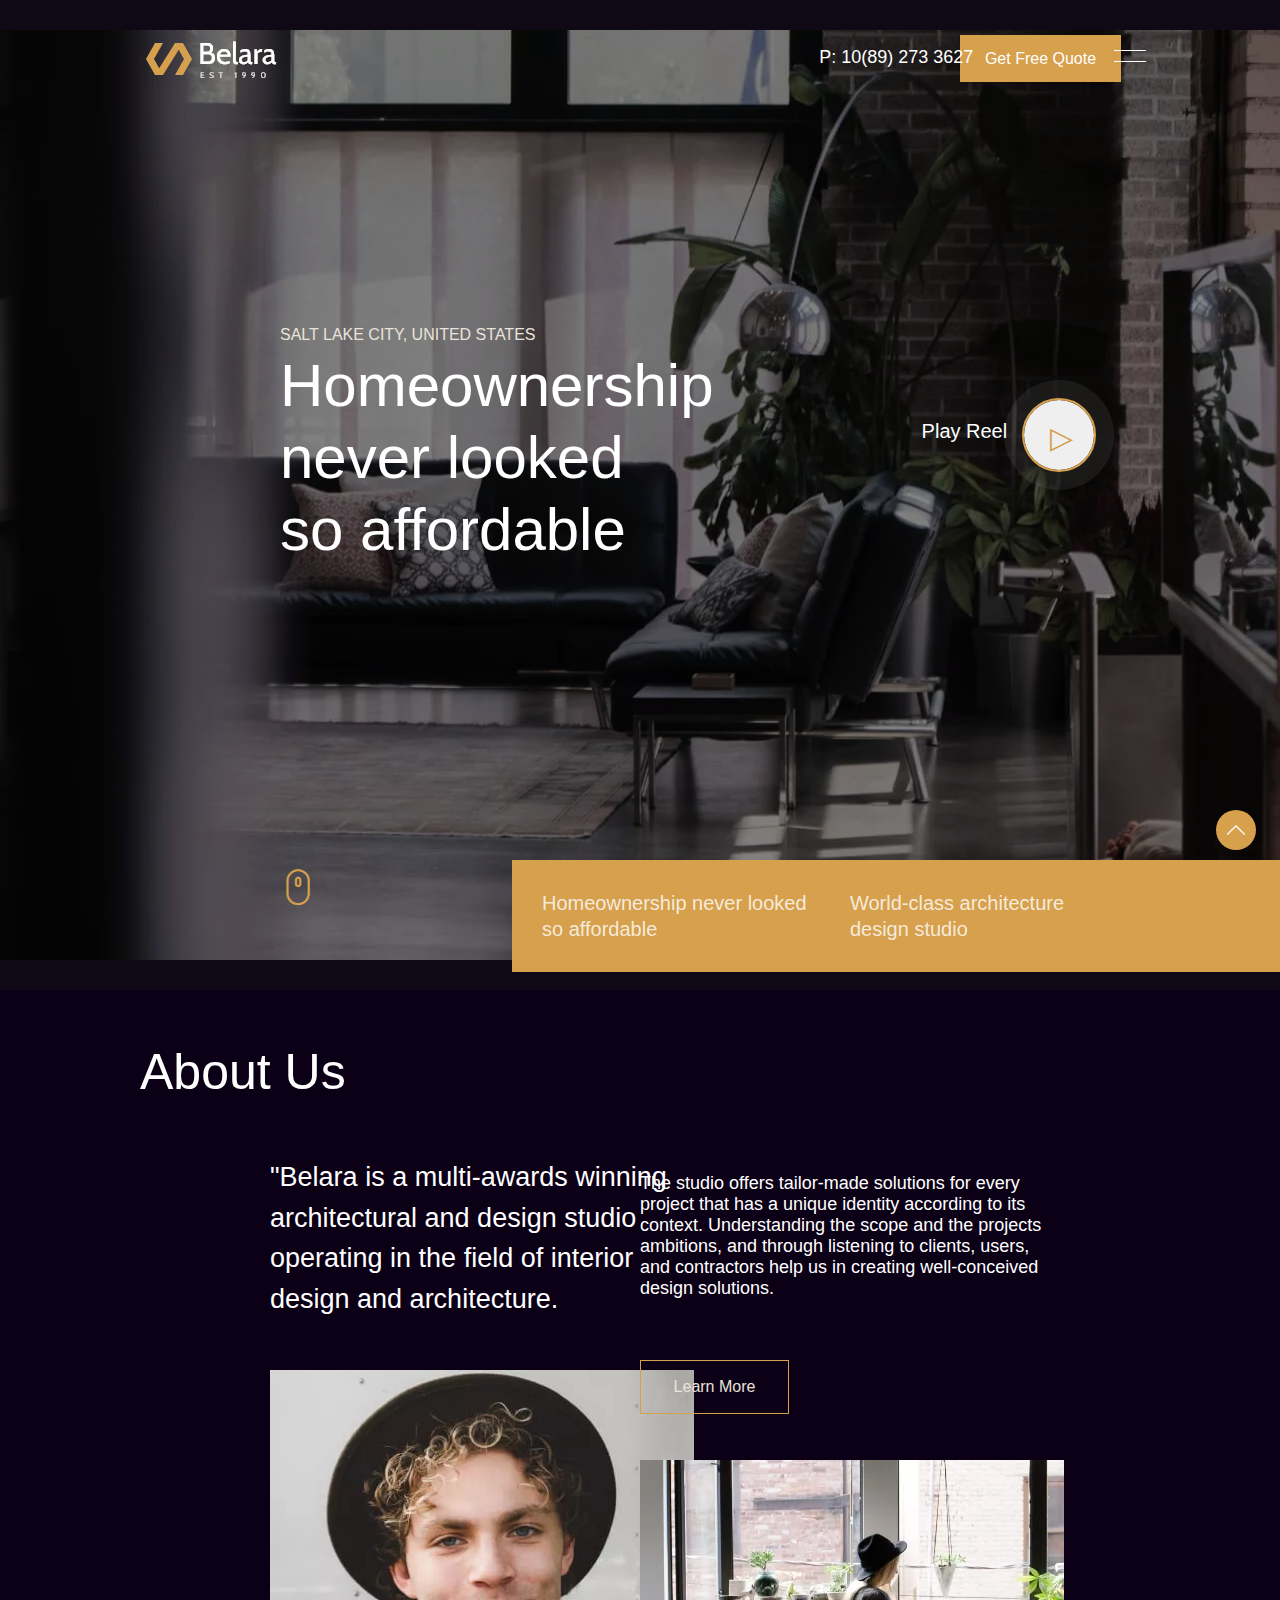
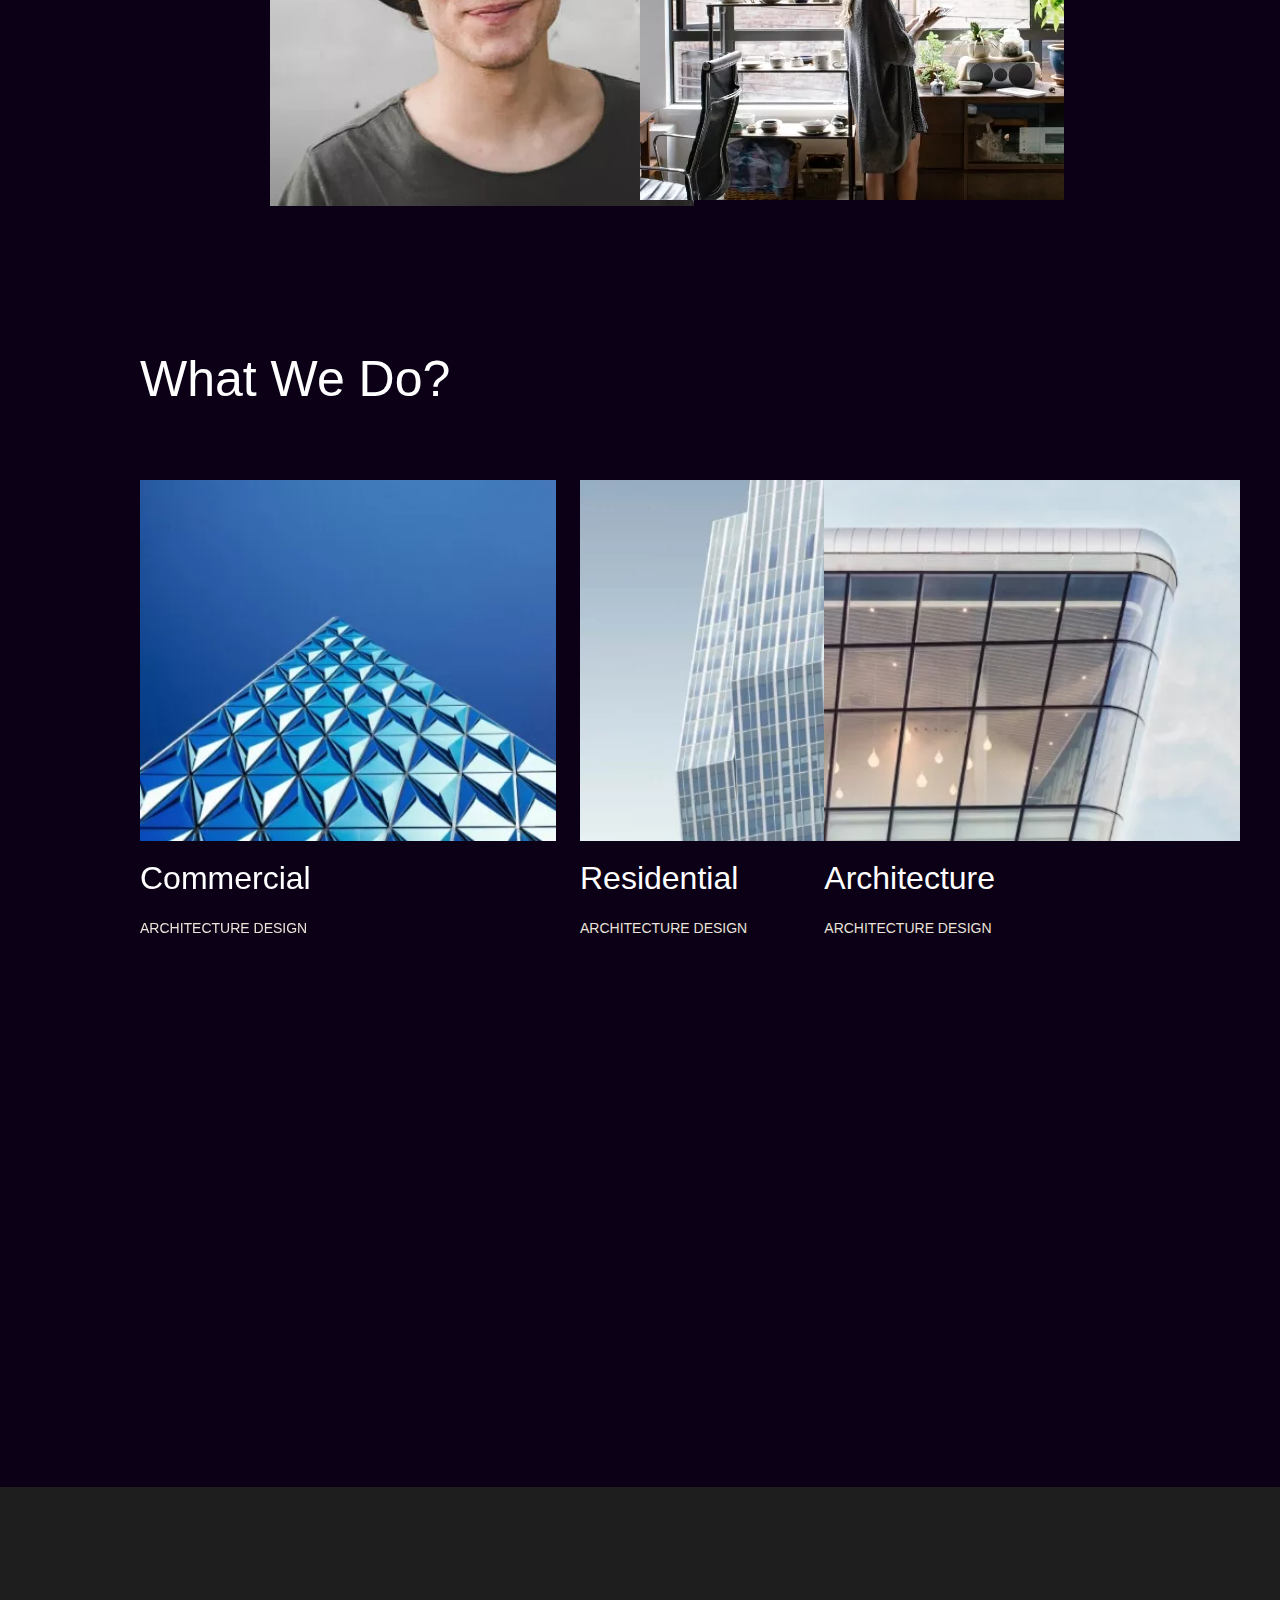
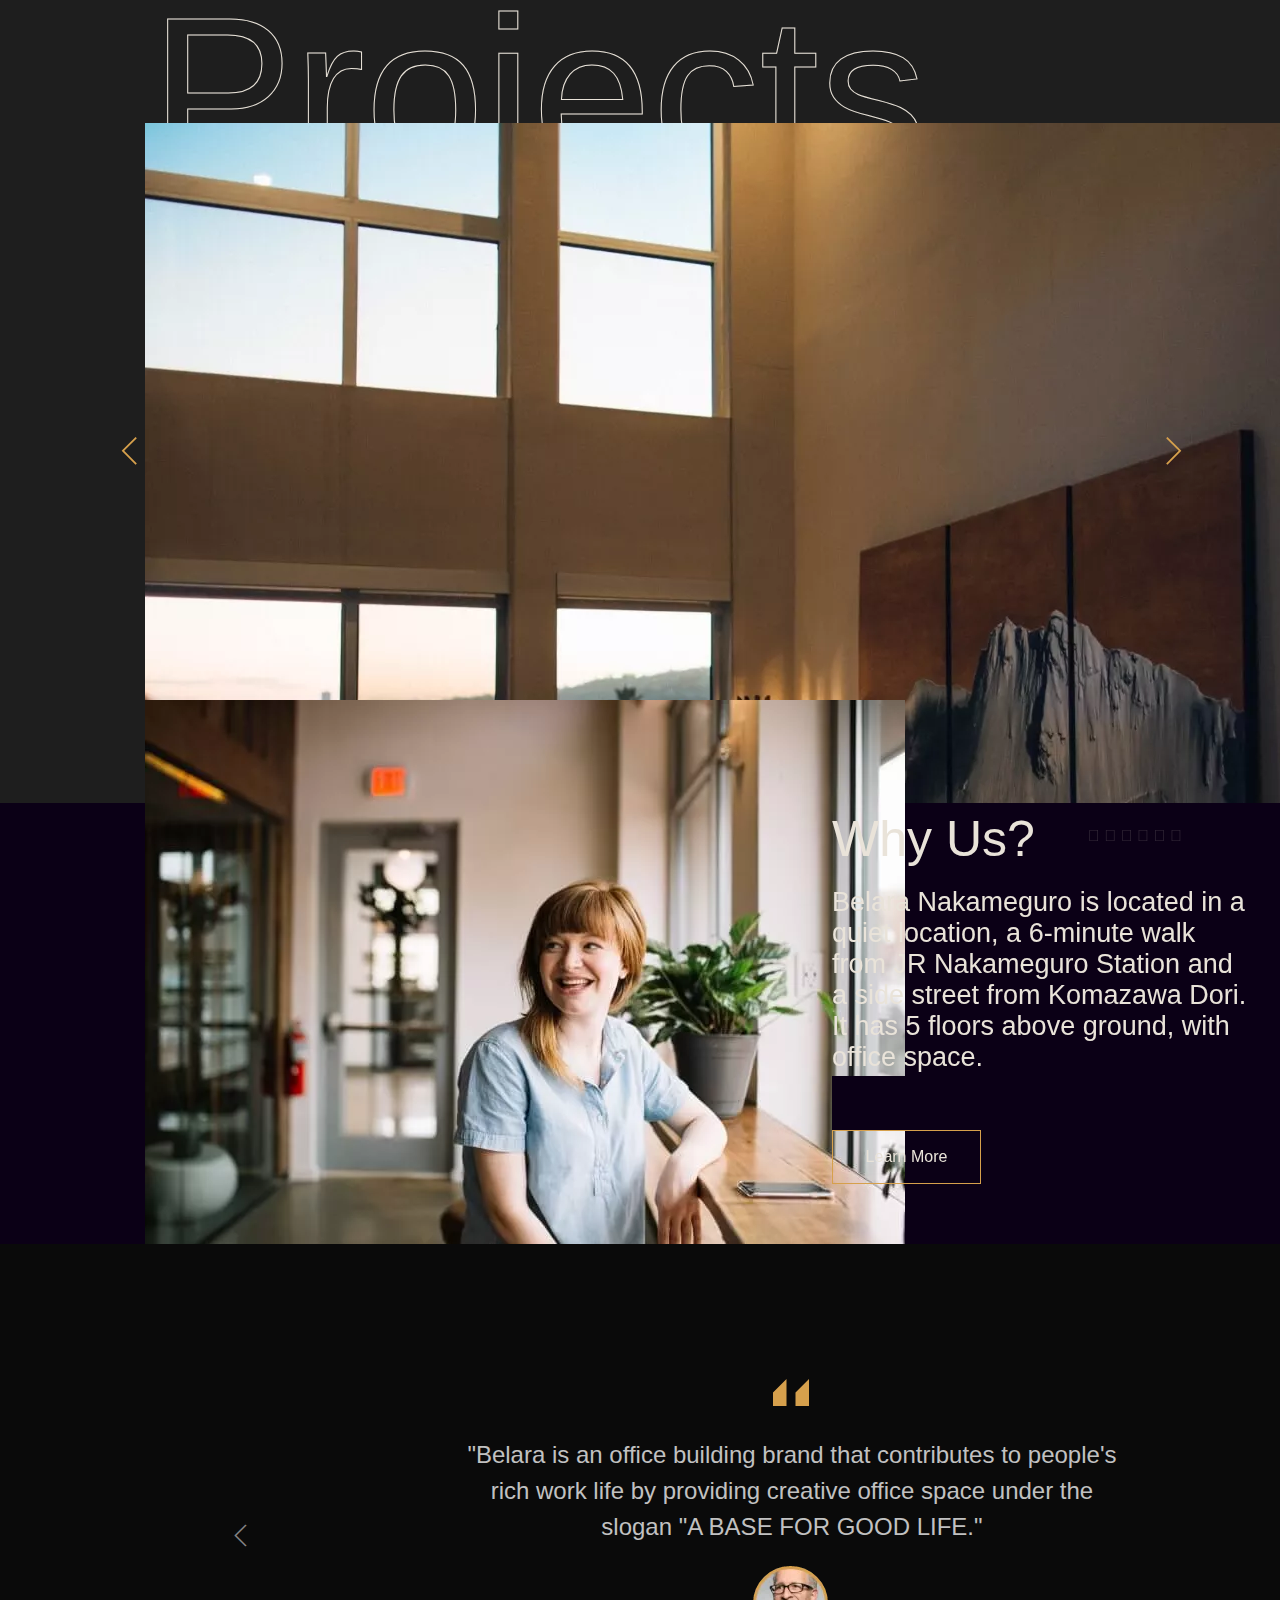
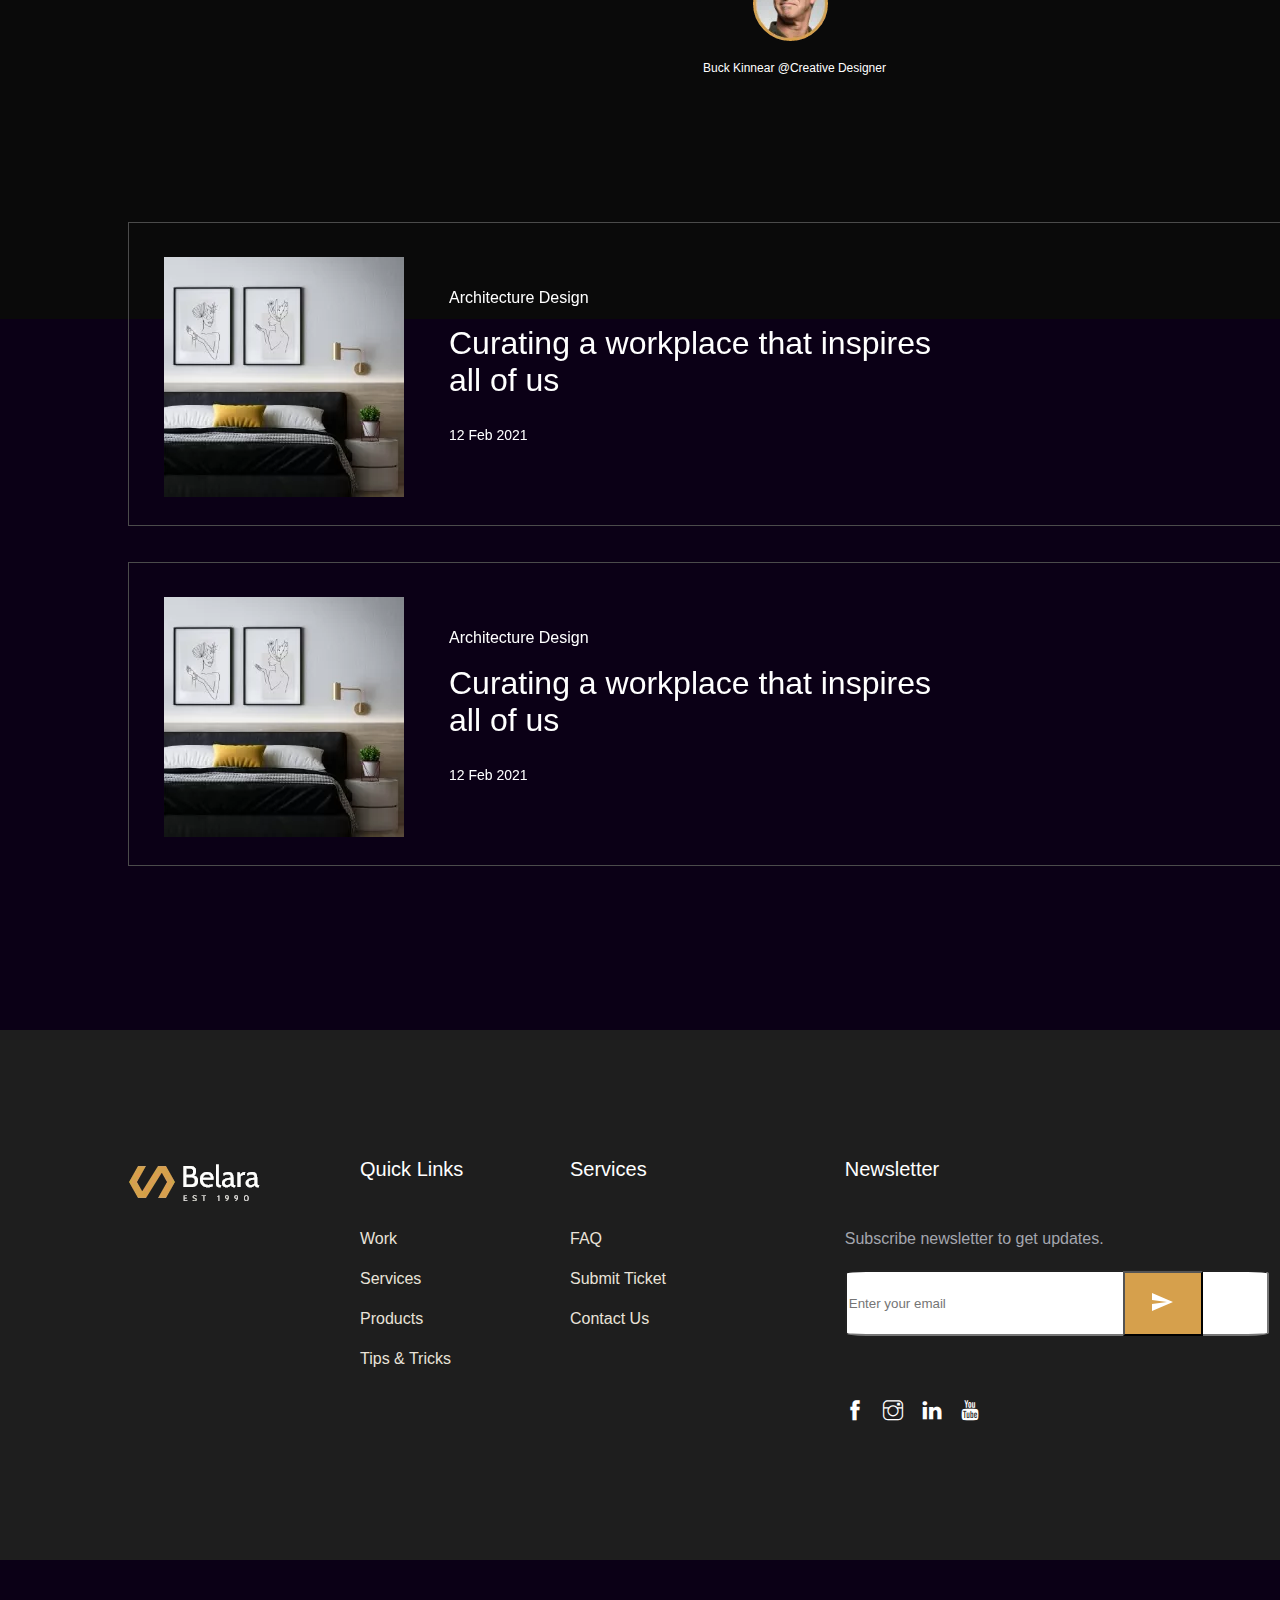
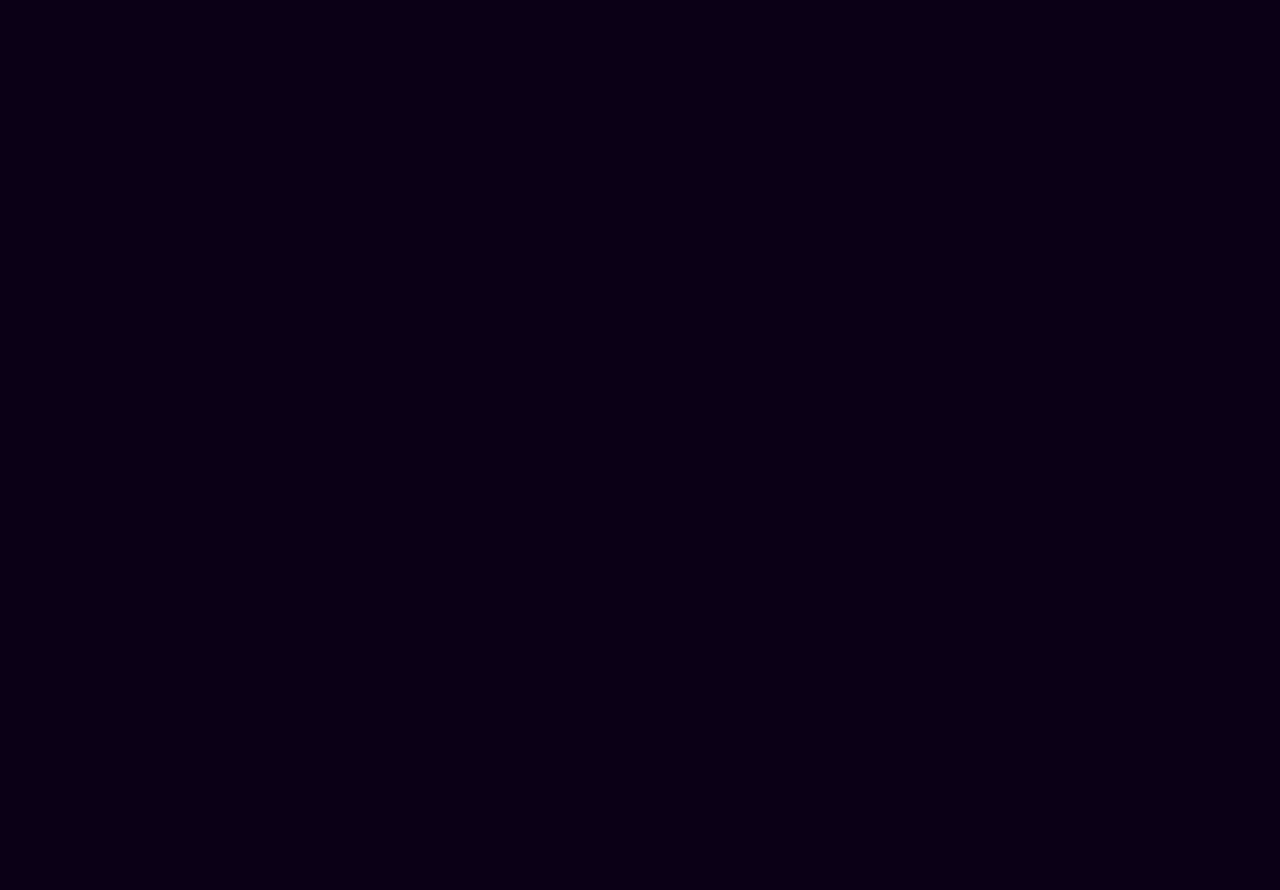
<file: index.html>
<!DOCTYPE html>
<html lang="en">
<head>
    <meta charset="UTF-8">
    <meta name="viewport" content="width=device-width, initial-scale=1.0">
    <link rel="stylesheet" href="style.css">
    <link rel="stylesheet" href="themify-icons.css">
    <title>Architecture | Templet</title>
</head>
<body>
    <div id="fundo">
        <a href="#aboutus"><span class="ti-mouse"></span></a>
        <div class="blocoamarelo">
            <span class="Homeownershipnever">
                <p>
                    Homeownership never looked so affordable
                </p>
            </span>
            <span class="World-class">
                <p>
                    World-class architecture design studio
                </p>
            </span>
            
        </div>
    </div>
    <span id="logobelara">
        <img src="balera.png" alt="">
    </span>
    <span>
        <a href class="btn_free"> Get Free Quote</a>
    </span>
    <input type="checkbox" id="checkbox">
    <label for="checkbox"><span id="menu"></span></label>
    <div class="menuaberto">
        <label for="checkbox">
            <p class="ti-close">
                
            </p>
            <ul class="menucoisas">
                <li><a href="index.html">Home</a></li>
                <li><a href="about.html">About</a></li>
                <li><a href="services.html">Services</a></li>
                <li><a href="projects.html">Projects</a></li>
                <li><a href="blog.html">Blog</a></li>
                <li><a href="contact.html">Contact</a></li>
            </ul>
        </label> 
    </div>
    <span class="telefone">P: 10(89) 273 3627</span>
    <span class="salt">
        <p>
            SALT LAKE CITY, UNITED STATES
        </p>
    </span>
    <div class="Homeownership">
        <p>Homeownership never looked so affordable</p>
    </div>
    <span>
        <a href="https://www.youtube.com/watch?v=up68UAfH0d0&themeRefresh=1"><button class="play">▷</button></a>
    </span>
    <span id="textoplay">
        <p>Play Reel</p>
    </span>
    <a href="#fundo">
        <div class="bolaqsobe">
            <span class="ti-angle-up">

            </span>
        </div>
    </a>
    <span id="aboutus">About Us</span>
    <span class="belarais">
        <p>"Belara is a multi-awards winning architectural and design studio operating in the field of interior design and architecture.</p>
    </span>
    <span class="thestudio">
        <p>The studio offers tailor-made solutions for every project that has a unique identity according to its context. Understanding the scope and the projects ambitions, and through listening to clients, users, and contractors help us in creating well-conceived design solutions.</p>
    </span>
    <span class="about1">
        <img src="about1.jpg.webp">
    </span>
    <span class="about2">
        <img src="about2.jpg.webp" alt="">
    </span>
    <span>
        <a href=""><button class="btnlearn">Learn More</button></a>
    </span>
    <span class="whatwe">
        <p>What We Do?</p>
    </span>
    <div class="commercial">
        <img src="blog1.jpg.webp" class="blogim">
        <a href=""><button class="ti-arrow-right2"></button></a>
        <span class="Commercial2">Commercial</span>
        <span class="ArcDesign">ARCHITECTURE DESIGN</span>
        
    </div>
    <div class="residencial">
        <img src="blog2.jpg.webp" class="blogim">
        <a href=""><button class="ti-arrow-right2"></button></a>
        <span class="ResidentialT">Residential</span>
        <span class="ArcDesign">ARCHITECTURE DESIGN</span>
    </div>
    <span class="Architecture">
        <img src="blog3.jpg.webp" class="blogim">
        <a href=""><button class="ti-arrow-right2"></button></a>
        <span class="ArchitectureT">Architecture</span>
        <span class="ArcDesign">ARCHITECTURE DESIGN</span>
    </span>
    <div class="projectscinza">
        <p class="projects">
            Projects
        </p>
        <img src="projects.webp" class="projectsimg">
        <span class="ti-angle-right2"></span>
        <span class="ti-angle-left2"></span>
        <div class="blocoamarelo2">
            <span class="casala">Casa la perla nera residential interior design </span>
            <span class="ArcDesign2">Architecture Design</span>
            <a href=""><button class="ti-arrow-right3"></button></a>
        </div>
        <div class="bolinhas">
            <span class="bola1">𒊹</span>
            <span class="bola2">𒊹</span>
            <span class="bola3">𒊹</span>
            <span class="bola4">𒊹</span>
            <span class="bola5">𒊹</span>
            <span class="bola6">𒊹</span>
        </div>
    </div>
    <span class="about3">
        <img src="about3.jpg.webp" alt="">
    </span>
    <span class="whyus">
        <p>
            Why Us?
        </p>
    </span>
    <span class="BelaraNakameguro">
        <p>
            Belara Nakameguro is located in a quiet location, a 6-minute walk from JR Nakameguro Station and a side street from Komazawa Dori. It has 5 floors above ground, with office space.
        </p>
    </span>
    <span>
        <div class="blocoroxo"></div>
        <a href=""><button class="btnlearn2">Learn More</button> <div class="blocobranco"></div></a>
    </span>
    <div class="cinza2">
        <div class="divdcinza">
            <img src="testi.svg" class="testisvg">
            <p class="belaraisan">
                "Belara is an office building brand that contributes to people's rich work life by providing creative office space under the slogan "A BASE FOR GOOD LIFE."
            </p>
            <img src="founder-img.png.webp" class="veio">
            <p class="arrobaveio">
                Buck Kinnear @Creative Designer
            </p>
            <span class="ti-angle-right"></span>
            <span class="ti-angle-left"></span>
        </div> 
    </div>
    <div class="ArchitectureDesign">
        <span class="singleroom"><img src="single-rooms1.jpg.webp" alt=""></span>
        <span class="ArchitectureDesigntxt">
            <p>
                Architecture Design
            </p>
        </span>
        <span class="Curating">
            <p>
                Curating a workplace that inspires all of us
            </p>
        </span>
        <span class="data">
            <p>
                12 Feb 2021
            </p>
        </span>
        <span>
            <a href=""><button class="ti-arrow-right"></button></a>
        </span>
    </div>
    <div class="ArchitectureDesign2">
        <span class="singleroom2"><img src="single-rooms1.jpg.webp" alt=""></span>
        <span class="ArchitectureDesigntxt2">
            <p>
                Architecture Design
            </p>
        </span>
        <span class="Curating2">
            <p>
                Curating a workplace that inspires all of us
            </p>
        </span>
        <span class="data2">
            <p>
                12 Feb 2021
            </p>
        </span>
        <span>
            <a href=""><button class="ti-arrow-right"></button></a>
        </span>
    </div>
    <div class="rodapé">
        <span class="Belara2"><img src="balera.png" alt=""></span>
        <span class="QuickLinks">Quick Links</span>
        <span class="Services">Services</span>
        <span class="Newsletter">Newsletter</span>
        <span>
            <a href="" class="Work">Work</a>
        </span>
        <span>
            <a href="" class="Services2">Services</a>
        </span>
        <span>
            <a href="" class="Products">Products</a>
        </span>
        <span>
            <a href="" class="TipsTricks">Tips & Tricks</a>
        </span>
        <span>
            <a href="" class="FAQ">FAQ</a>
        </span>
        <span>
            <a href="" class="SubmitTicket">Submit Ticket</a>
        </span>
        <span>
            <a href="" class="ContactUs">Contact Us</a>
        </span>
        <span class="Subscribe">Subscribe newsletter to get updates.</span>
        <span><input type="email" class="email" placeholder="Enter your email"></span>
        <span><button class="btnemail"><img src="Icon-send.svg"></button></span>
       <a href=""><span class="ti-facebook"></span></a>
        <a href=""><span class="ti-instagram"></span></a>
        <a href=""><span class="ti-linkedin"></span></a>
        <a href=""><span class="ti-youtube"></span></a>
        
    </div>
</body>
</html>
</file>
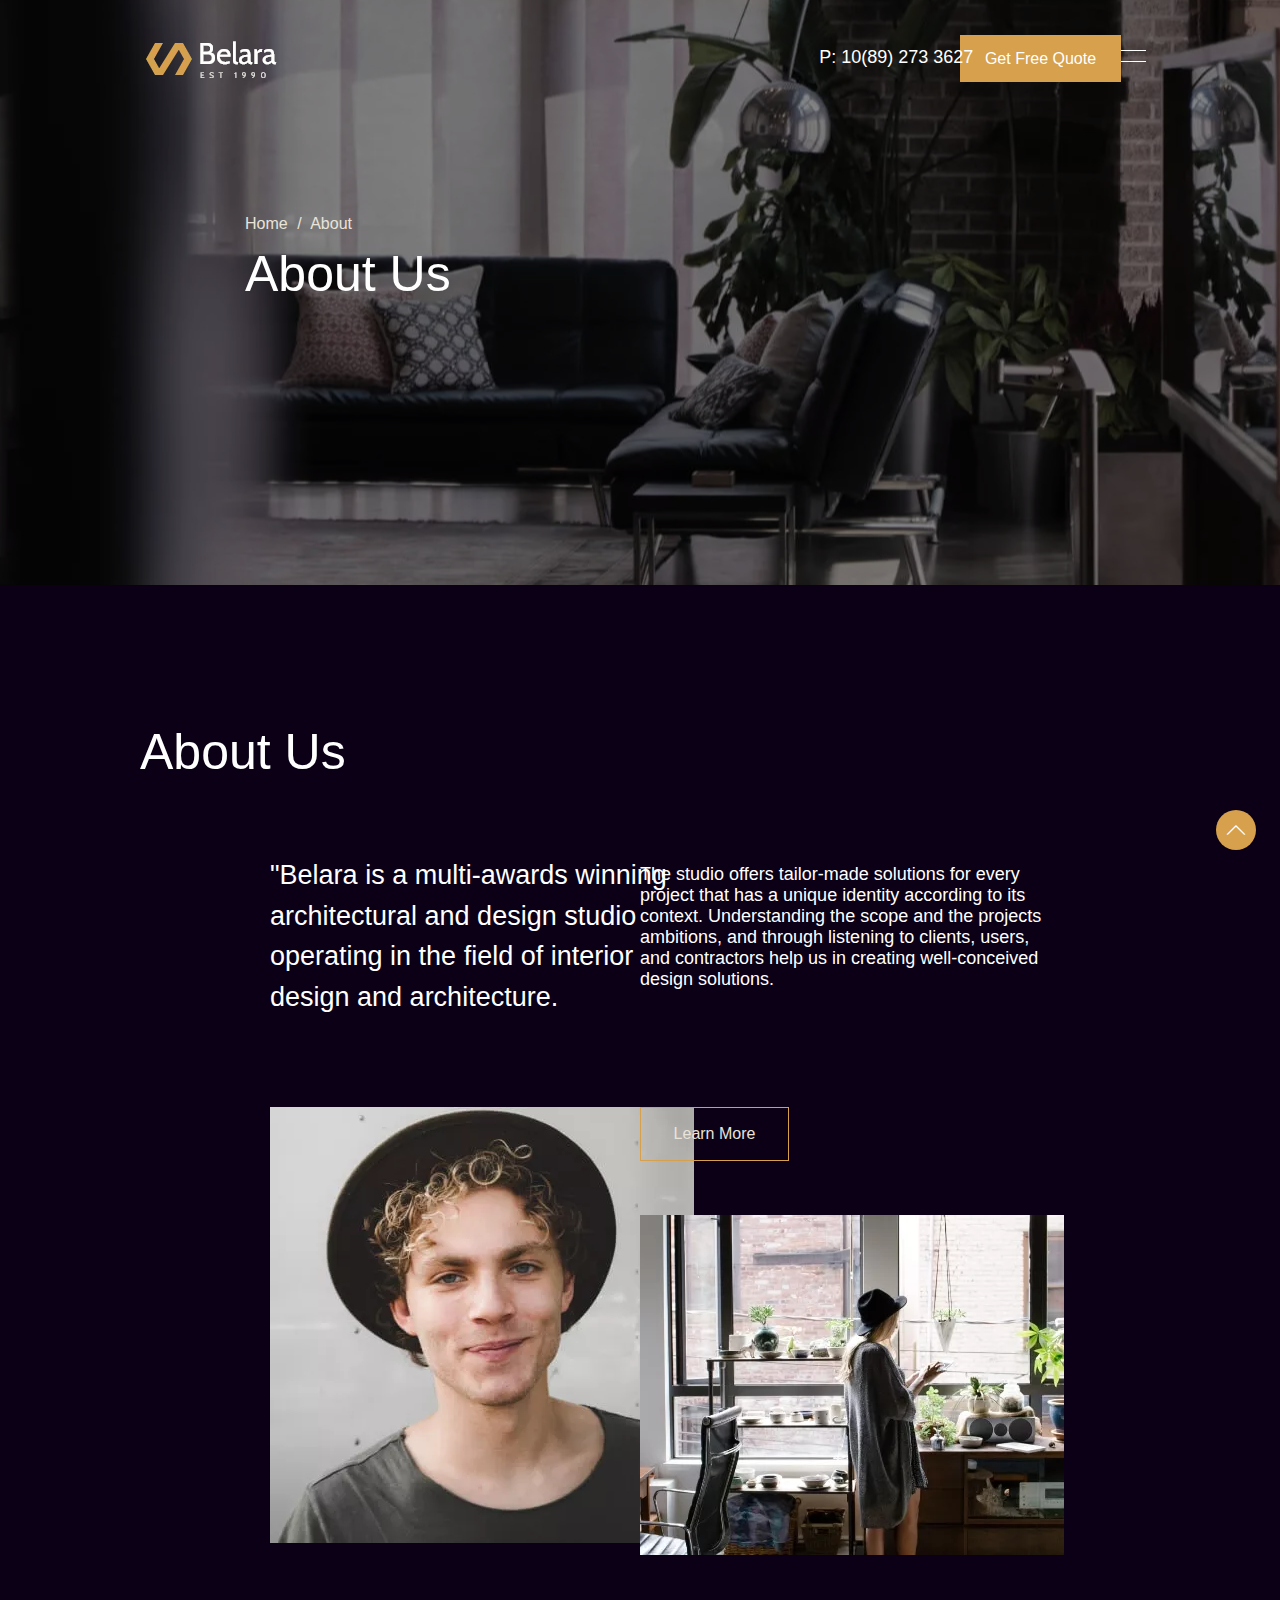
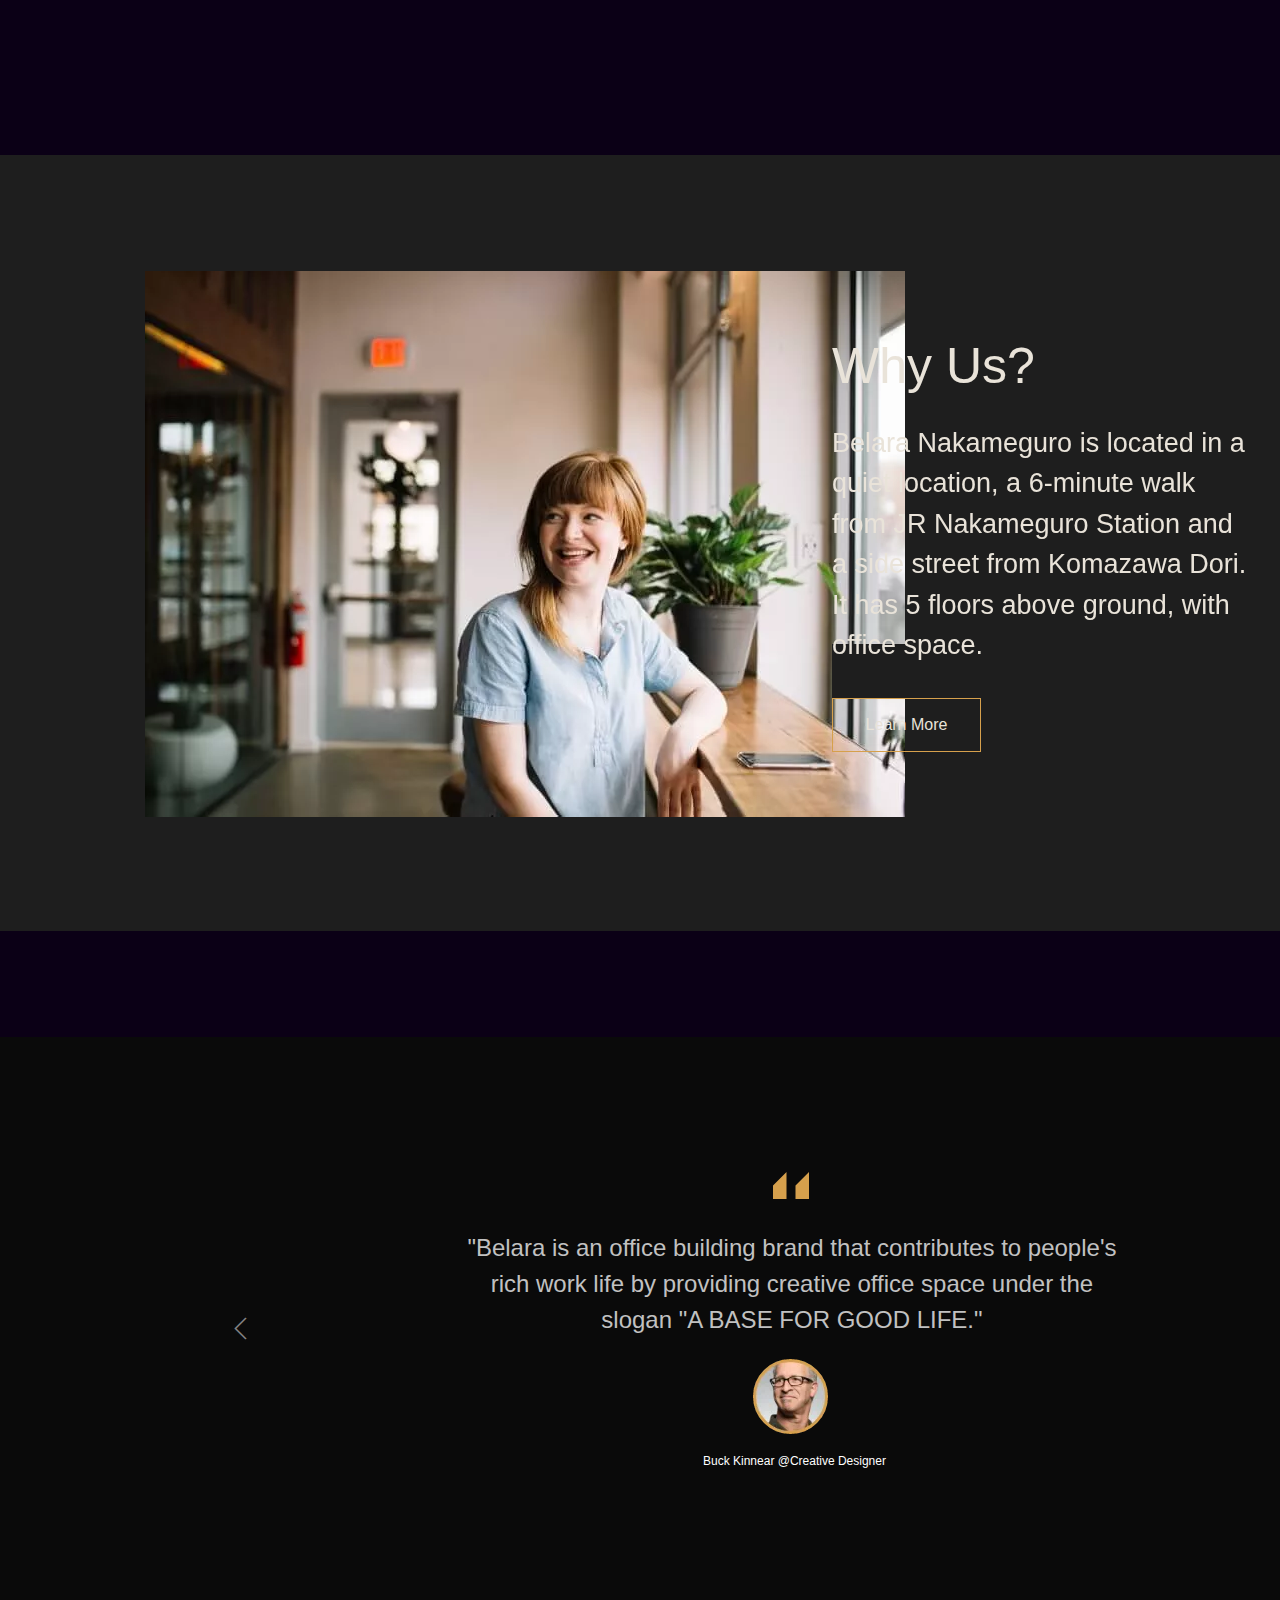
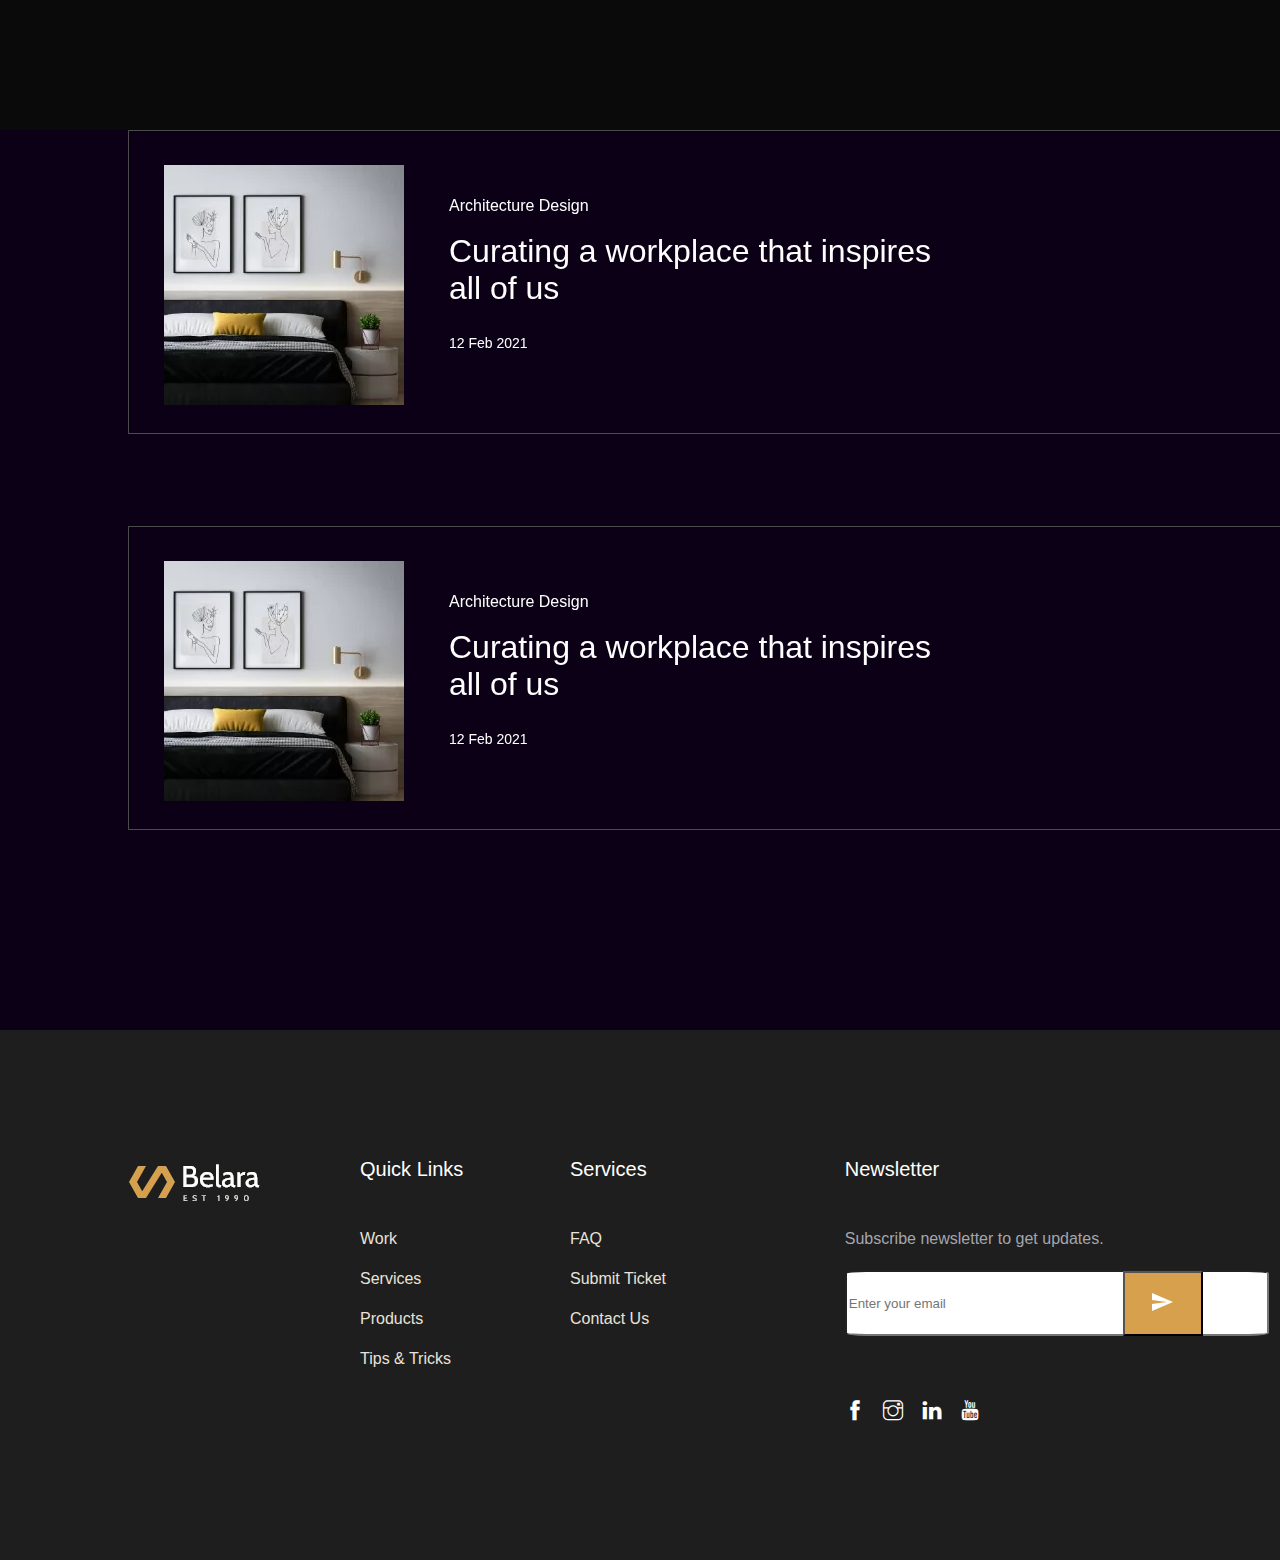
<file: about.html>
<!DOCTYPE html>
<html lang="en">
<head>
    <meta charset="UTF-8">
    <meta name="viewport" content="width=device-width, initial-scale=1.0">
    <title>Architecture | Templet</title>
    <link rel="stylesheet" href="cssabout.css">
    <link rel="stylesheet" href="themify-icons.css">
</head>
<body>
    <div id="fundo">
        <span>
        <a href class="btn_free"> Get Free Quote</a>
    </span>
    <a href="#fundo">
        <div class="bolaqsobe">
            <span class="ti-angle-up">

            </span>
        </div>
    </a>
    <input type="checkbox" id="checkbox">
    <label for="checkbox"><span id="menu"></span></label>
    <div class="menuaberto">
        <label for="checkbox">
            <p class="ti-close">
                
            </p>
            <ul class="menucoisas">
                <li><a href="index.html">Home</a></li>
                <li><a href="about.html">About</a></li>
                <li><a href="services.html">Services</a></li>
                <li><a href="projects.html">Projects</a></li>
                <li><a href="blog.html">Blog</a></li>
                <li><a href="contact.html">Contact</a></li>
            </ul>
        </label> 
    </div>
    <span class="aboutG">About Us</span>
        <a href="index.html" class="home">Home</a>
        <span class="barra">/</span>
        <span class="AboutP">About</span>
        <span>
        <a href class="btn_free"> Get Free Quote</a>
    </span>
    <span id="logobelara">
        <img src="balera.png" alt="">
    </span>
    
    <span class="telefone">P: 10(89) 273 3627</span>
    </div>
     <span id="aboutus">About Us</span>
    <span class="belarais">
        <p>"Belara is a multi-awards winning architectural and design studio operating in the field of interior design and architecture.</p>
    </span>
    <span class="thestudio">
        <p>The studio offers tailor-made solutions for every project that has a unique identity according to its context. Understanding the scope and the projects ambitions, and through listening to clients, users, and contractors help us in creating well-conceived design solutions.</p>
    </span>
    <span class="about1">
        <img src="about1.jpg.webp">
    </span>
    <span class="about2">
        <img src="about2.jpg.webp" alt="">
    </span>
    <span>
        <a href=""><button class="btnlearn">Learn More</button></a>
    </span>
    <div class="cinza">
        <span class="about3">
        <img src="about3.jpg.webp" alt="">
    </span>
    <span class="whyus">
        <p>
            Why Us?
        </p>
    </span>
    <span class="BelaraNakameguro">
        <p>
            Belara Nakameguro is located in a quiet location, a 6-minute walk from JR Nakameguro Station and a side street from Komazawa Dori. It has 5 floors above ground, with office space.
        </p>
    </span>
    <span>
        <div class="blocoroxo"></div>
        <a href=""><button class="btnlearn2">Learn More</button> <div class="blocobranco"></div></a>
    </span>
    </div>
    <div class="cinza2">
        <div class="divdcinza">
            <img src="testi.svg" class="testisvg">
            <p class="belaraisan">
                "Belara is an office building brand that contributes to people's rich work life by providing creative office space under the slogan "A BASE FOR GOOD LIFE."
            </p>
            <img src="founder-img.png.webp" class="veio">
            <p class="arrobaveio">
                Buck Kinnear @Creative Designer
            </p>
            <span class="ti-angle-right"></span>
            <span class="ti-angle-left"></span>
        </div> 
    </div>
    <div class="ArchitectureDesign">
        <span class="singleroom"><img src="single-rooms1.jpg.webp" alt=""></span>
        <span class="ArchitectureDesigntxt">
            <p>
                Architecture Design
            </p>
        </span>
        <span class="Curating">
            <p>
                Curating a workplace that inspires all of us
            </p>
        </span>
        <span class="data">
            <p>
                12 Feb 2021
            </p>
        </span>
        <span>
            <a href=""><button class="ti-arrow-right"></button></a>
        </span>
    </div>
    <div class="ArchitectureDesign2">
        <span class="singleroom2"><img src="single-rooms1.jpg.webp" alt=""></span>
        <span class="ArchitectureDesigntxt2">
            <p>
                Architecture Design
            </p>
        </span>
        <span class="Curating2">
            <p>
                Curating a workplace that inspires all of us
            </p>
        </span>
        <span class="data2">
            <p>
                12 Feb 2021
            </p>
        </span>
        <span>
            <a href=""><button class="ti-arrow-right"></button></a>
        </span>
    </div>
    <div class="rodapé">
        <span class="Belara2"><img src="balera.png" alt=""></span>
        <span class="QuickLinks">Quick Links</span>
        <span class="Services">Services</span>
        <span class="Newsletter">Newsletter</span>
        <span>
            <a href="" class="Work">Work</a>
        </span>
        <span>
            <a href="" class="Services2">Services</a>
        </span>
        <span>
            <a href="" class="Products">Products</a>
        </span>
        <span>
            <a href="" class="TipsTricks">Tips & Tricks</a>
        </span>
        <span>
            <a href="" class="FAQ">FAQ</a>
        </span>
        <span>
            <a href="" class="SubmitTicket">Submit Ticket</a>
        </span>
        <span>
            <a href="" class="ContactUs">Contact Us</a>
        </span>
        <span class="Subscribe">Subscribe newsletter to get updates.</span>
        <span><input type="email" class="email" placeholder="Enter your email"></span>
        <span><button class="btnemail"><img src="Icon-send.svg"></button></span>
        <a href=""><span class="ti-facebook"></span></a>
        <a href=""><span class="ti-instagram"></span></a>
        <a href=""><span class="ti-linkedin"></span></a>
        <a href=""><span class="ti-youtube"></span></a>
        
    </div>
    
</body>
</html>
</file>
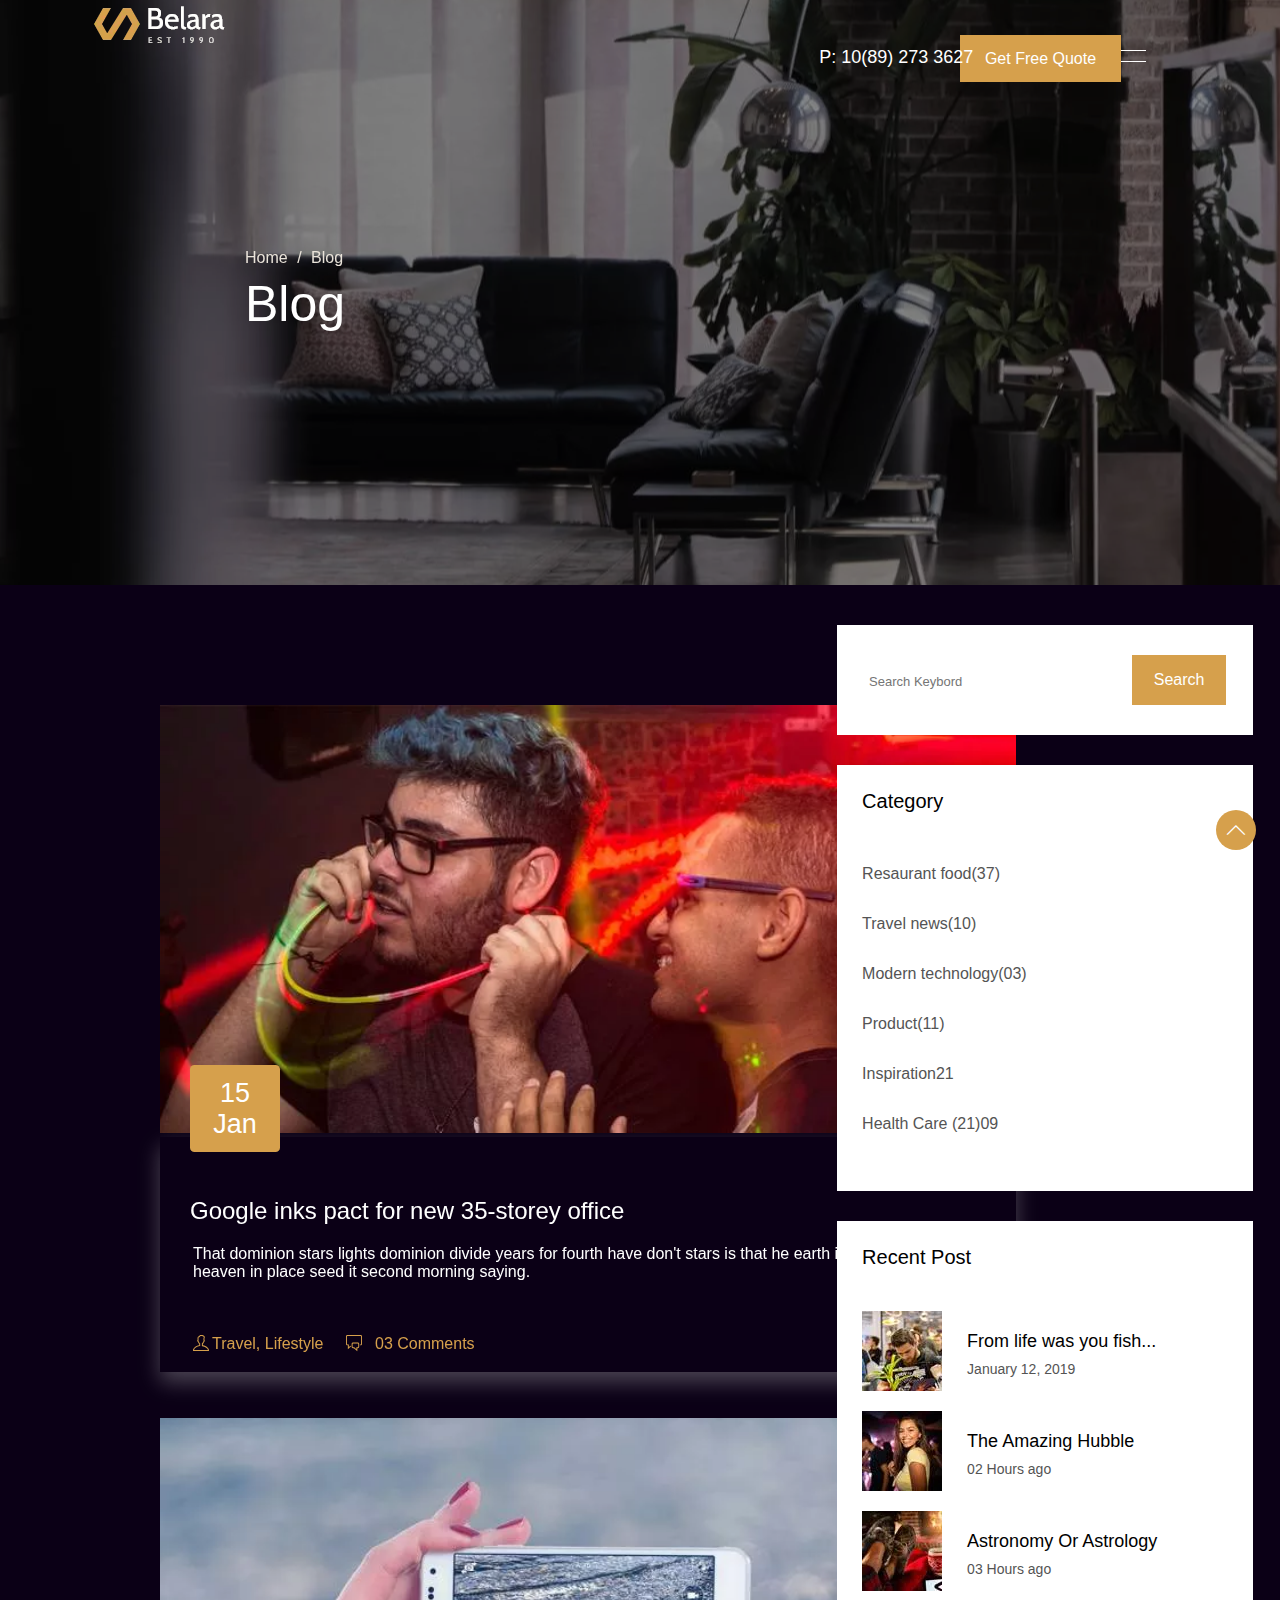
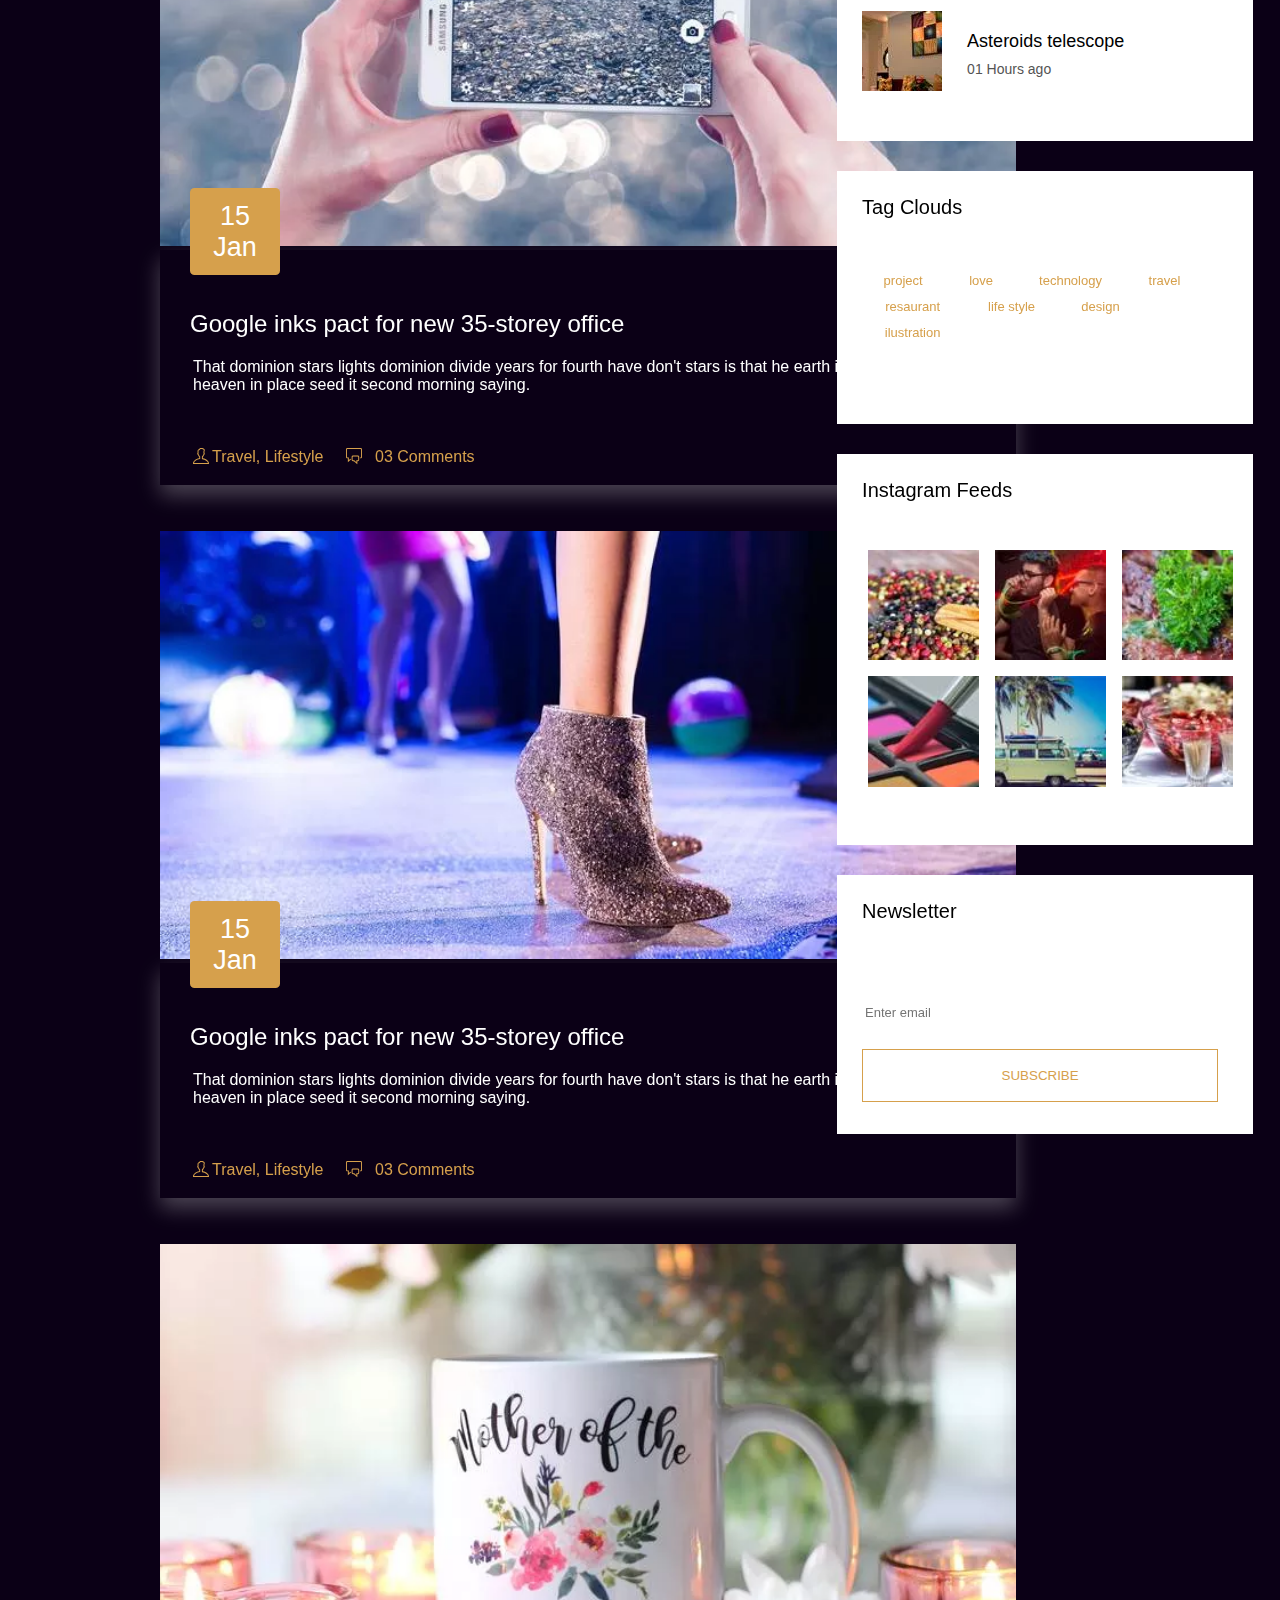
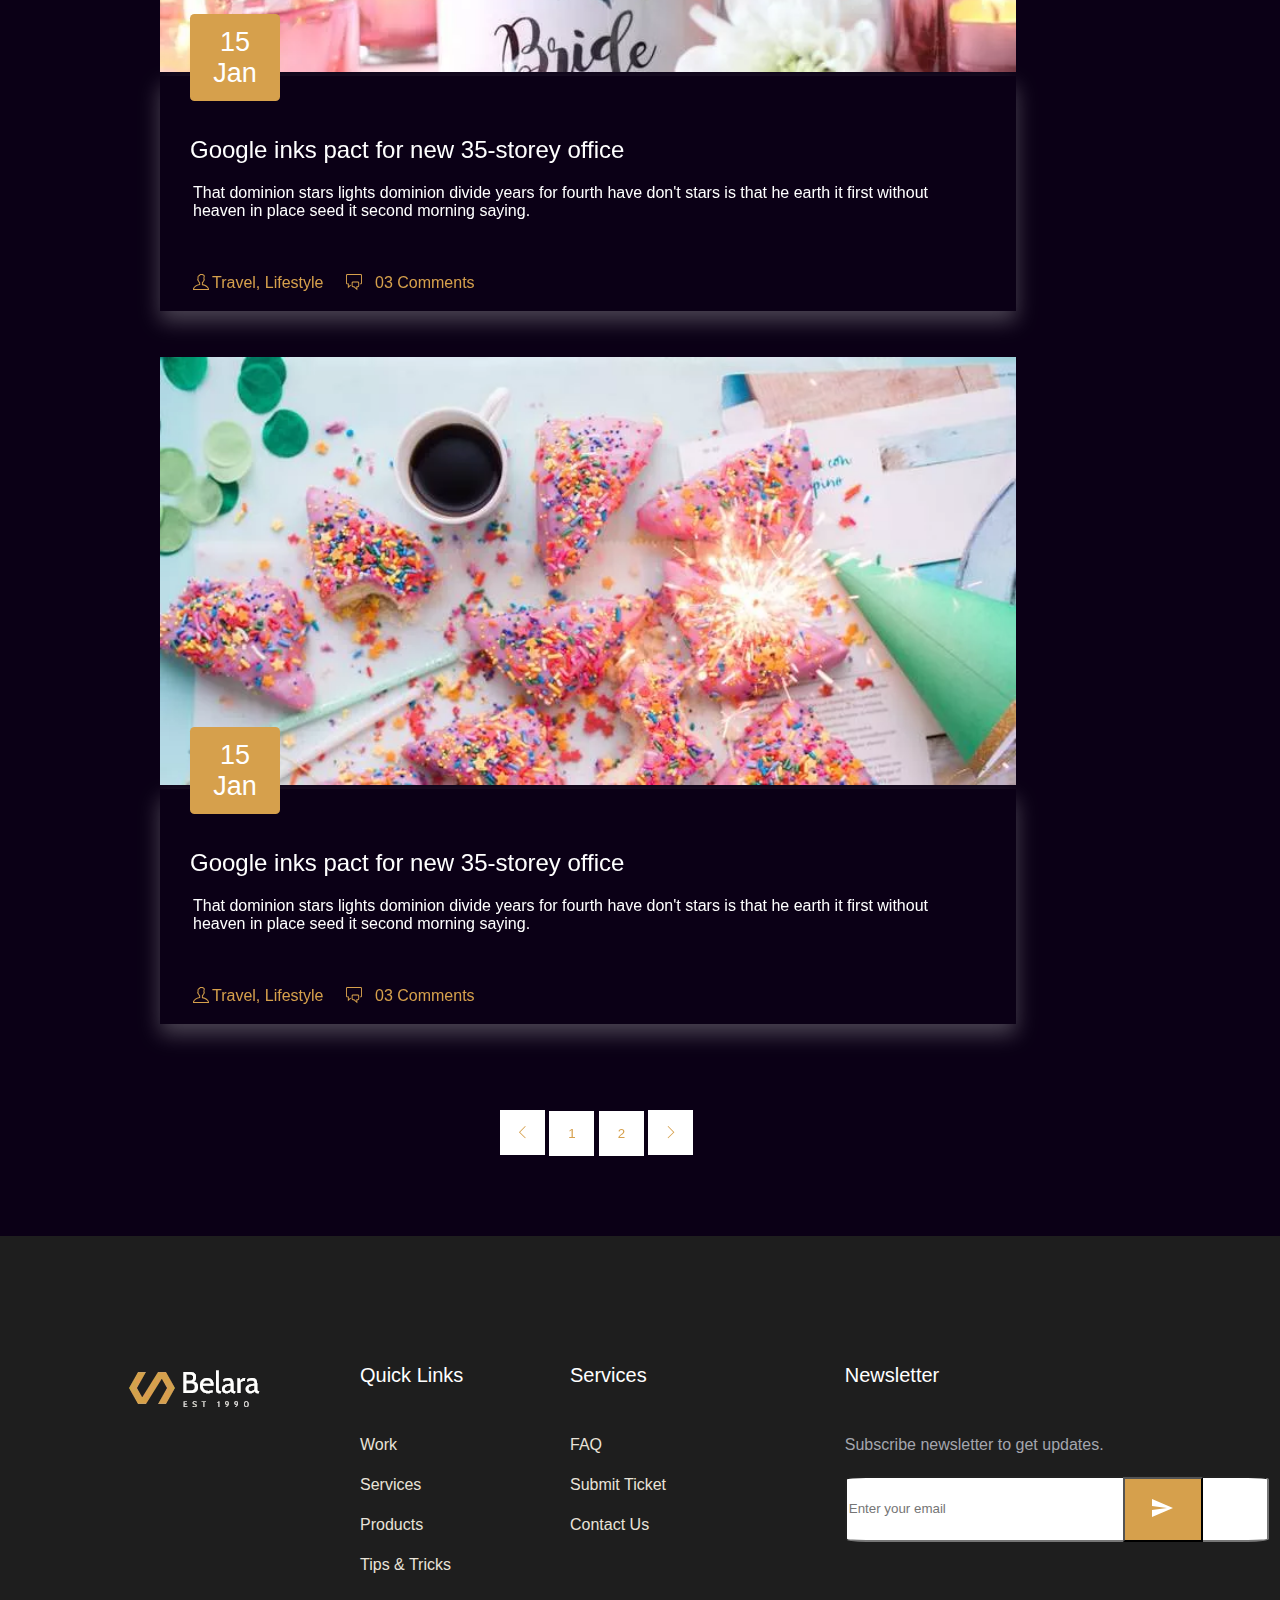
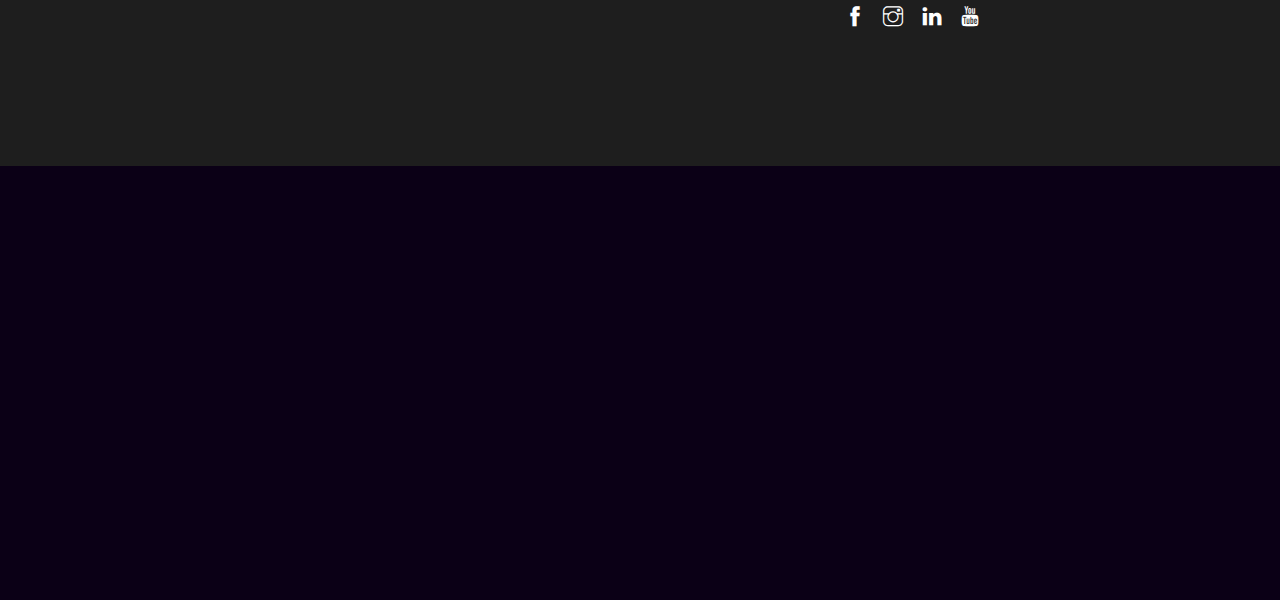
<file: blog.html>
<!DOCTYPE html>
<html lang="en">
<head>
    <meta charset="UTF-8">
    <meta name="viewport" content="width=device-width, initial-scale=1.0">
    <title>Architecture | Templete</title>
    <link rel="stylesheet" href="cssblog.css">
    <link rel="stylesheet" href="themify-icons.css">
</head>
<body>
     <div id="fundo">
        <span>
        <a href class="btn_free"> Get Free Quote</a>
    </span>
    <a href="#fundo">
        <div class="bolaqsobe">
            <span class="ti-angle-up">

            </span>
        </div>
    </a>
    <input type="checkbox" id="checkbox">
    <label for="checkbox"><span id="menu"></span></label>
    <div class="menuaberto">
        <label for="checkbox">
            <p class="ti-close">
                
            </p>
            <ul class="menucoisas">
                <li><a href="index.html">Home</a></li>
                <li><a href="about.html">About</a></li>
                <li><a href="services.html">Services</a></li>
                <li><a href="projects.html">Projects</a></li>
                <li><a href="blog.html">Blog</a></li>
                <li><a href="contact.html">Contact</a></li>
            </ul>
        </label> 
    </div>
        <span class="BlogG">Blog</span>
        <a href="index.html" class="home">Home</a>
        <span class="barra">/</span>
        <span class="blogP">Blog</span>
        <span>
        <a href class="btn_free"> Get Free Quote</a>
    </span>
    <span id="logobelara">
        <img src="balera.png" alt="">
    </span>
    <span class="telefone">P: 10(89) 273 3627</span>
    </div>
    <div class="blog">
        <img src="single_blog_1.jpg.webp" class="imgblog">
        <a href="#fundo"><button class="qjanbtn">15 Jan</button></a>
        <div class="blogtexto">
            <span class="blogtextotitulo">Google inks pact for new 35-storey office</span>
            <span class="blogtxt">That dominion stars lights dominion divide years for fourth have don't stars is that he earth it first without heaven in place seed it second morning saying.</span>
            <span class="ti-user"></span>
            <span class="Travel"> Travel, Lifestyle</span>
            <span class="ti-comments"></span>
            <span  class="comments"> 03 Comments</span>
        </div>
    </div>
    <div class="nada"></div>
    <div class="blog">
        <img src="single_blog_2.jpg.webp" class="imgblog">
        <a href="#fundo"><button class="qjanbtn2">15 Jan</button></a>
        <div class="blogtexto">
            <span class="blogtextotitulo2">Google inks pact for new 35-storey office</span>
            <span class="blogtxt">That dominion stars lights dominion divide years for fourth have don't stars is that he earth it first without heaven in place seed it second morning saying.</span>
            <span class="ti-user"></span>
            <span class="Travel"> Travel, Lifestyle</span>
            <span class="ti-comments"></span>
            <span  class="comments"> 03 Comments</span>
        </div>
    </div>
    <div class="nada"></div>
    <div class="blog">
        <img src="single_blog_3.jpg.webp" class="imgblog">
        <a href="#fundo"><button class="qjanbtn3">15 Jan</button></a>
        <div class="blogtexto">
            <span class="blogtextotitulo3">Google inks pact for new 35-storey office</span>
            <span class="blogtxt">That dominion stars lights dominion divide years for fourth have don't stars is that he earth it first without heaven in place seed it second morning saying.</span>
            <span class="ti-user"></span>
            <span class="Travel"> Travel, Lifestyle</span>
            <span class="ti-comments"></span>
            <span  class="comments"> 03 Comments</span>
        </div>
    </div>
    <div class="nada"></div>
    <div class="blog">
        <img src="single_blog_4.jpg.webp" class="imgblog">
        <a href="#fundo"><button class="qjanbtn4">15 Jan</button></a>
        <div class="blogtexto">
            <span class="blogtextotitulo4">Google inks pact for new 35-storey office</span>
            <span class="blogtxt">That dominion stars lights dominion divide years for fourth have don't stars is that he earth it first without heaven in place seed it second morning saying.</span>
            <span class="ti-user"></span>
            <span class="Travel"> Travel, Lifestyle</span>
            <span class="ti-comments"></span>
            <span  class="comments"> 03 Comments</span>
        </div>
    </div>
    <div class="nada"></div>
    <div class="blog">
        <img src="single_blog_5.jpg.webp" class="imgblog">
        <a href="#fundo"><button class="qjanbtn5">15 Jan</button></a>
        <div class="blogtexto">
            <span class="blogtextotitulo5">Google inks pact for new 35-storey office</span>
            <span class="blogtxt">That dominion stars lights dominion divide years for fourth have don't stars is that he earth it first without heaven in place seed it second morning saying.</span>
            <span class="ti-user"></span>
            <span class="Travel"> Travel, Lifestyle</span>
            <span class="ti-comments"></span>
            <span  class="comments"> 03 Comments</span>
        </div>
    </div>
    <div class="nada"></div>
    <div class="partebranca">
        <div class="SearchKeybord">
            <input type="text" placeholder="Search Keybord" class="Search">
            <button class="btnSearch">Search</button>
        </div>
        <div class="Categorys">
            <span class="Category">Category</span>
            <span class="Resaurant">Resaurant food(37)</span>
            <span class="TravelNews">Travel news(10)</span>
            <span class="Moderntechnology">Modern technology(03)</span>
            <span class="Product">Product(11)</span>
            <span class="Inspiration">Inspiration21</span>
            <span class="Health">Health Care (21)09</span>
        </div>
        <div class="RecentPosts">
            <span class="RecentPost">Recent Post</span>
            <span><img src="post_1.jpg.webp" class="post1"></span>
            <span class="From">From life was you fish...</span>
            <span class="datepost">January 12, 2019</span>
            <span><img src="post_2.jpg.webp" class="post2"></span>
            <span class="Amazing">The Amazing Hubble</span>
            <span class="datepost2">02 Hours ago</span>
            <span> <img src="post_3.jpg.webp" class="post3"></span>
            <span class="Astronomy">Astronomy Or Astrology</span>
            <span class="datepost3">03 Hours ago</span>
            <span><img src="post_4.jpg.webp" class="post4"></span>
            <span class="Asteroids">Asteroids telescope</span>
            <span class="datepost4">01 Hours ago</span>
        </div>
        <div class="TagCloud">
            <span class="TagClouds">Tag Clouds</span>
            <div class="btns">
                <button class="btn">project</button>
                <button class="btn2">love</button>
                <button class="btn3">technology</button>
                <button class="btn4">travel</button>
                <button class="btn5">resaurant</button>
                <button class="btn6">life style</button>
                <button class="btn7">design</button>
                <button class="btn8">ilustration</button>
            </div>
        </div>
        <div class="InstagramFeed">
            <span class="InstagramFeeds">Instagram Feeds</span>
            <div class="posts">
                <span><img src="post_5.jpg.webp" class="post5"></span>
                <span><img src="post_6.jpg.webp" class="post6"></span>
                <span><img src="post_7.jpg.webp" class="post7"></span>
                <span><img src="post_8.jpg.webp" class="post8"></span>
                <span><img src="post_9.jpg.webp" class="post9"></span>
                <span><img src="post_10.jpg.webp" class="post10"></span>
            </div>
        </div>
        <div class="NewsletterT">
            <span class="Newsletters">Newsletter</span>
            <input type="email" placeholder="Enter email" class="enteremail">
            <button class="subscribe">SUBSCRIBE</button>
        </div>
    </div>
    <div class="passarpagina">
        <a href="#fundo"><button class="ti-angle-left"></button></a>
        <a href="#fundo"><button class="pag1">1</button></a>
        <a href="#fundo"><button class="pag2">2</button></a>
        <a href="#fundo"><button class="ti-angle-right"></button></a>
    </div>
    <div class="rodapé">
        <span class="Belara2"><img src="balera.png" alt=""></span>
        <span class="QuickLinks">Quick Links</span>
        <span class="Services">Services</span>
        <span class="Newsletter">Newsletter</span>
        <span>
            <a href="#fundo" class="Work">Work</a>
        </span>
        <span>
            <a href="#fundo" class="Services2">Services</a>
        </span>
        <span>
            <a href="#fundo" class="Products">Products</a>
        </span>
        <span>
            <a href="#fundo" class="TipsTricks">Tips & Tricks</a>
        </span>
        <span>
            <a href="#fundo" class="FAQ">FAQ</a>
        </span>
        <span>
            <a href="#fundo" class="SubmitTicket">Submit Ticket</a>
        </span>
        <span>
            <a href="#fundo" class="ContactUs">Contact Us</a>
        </span>
        <span class="Subscribe">Subscribe newsletter to get updates.</span>
        <span><input type="email" class="email" placeholder="Enter your email"></span>
        <span><button class="btnemail"><img src="Icon-send.svg"></button></span>
       <a href=""><span class="ti-facebook"></span></a>
        <a href=""><span class="ti-instagram"></span></a>
        <a href=""><span class="ti-linkedin"></span></a>
        <a href=""><span class="ti-youtube"></span></a>  
    </div>
</body>
</html>
</file>
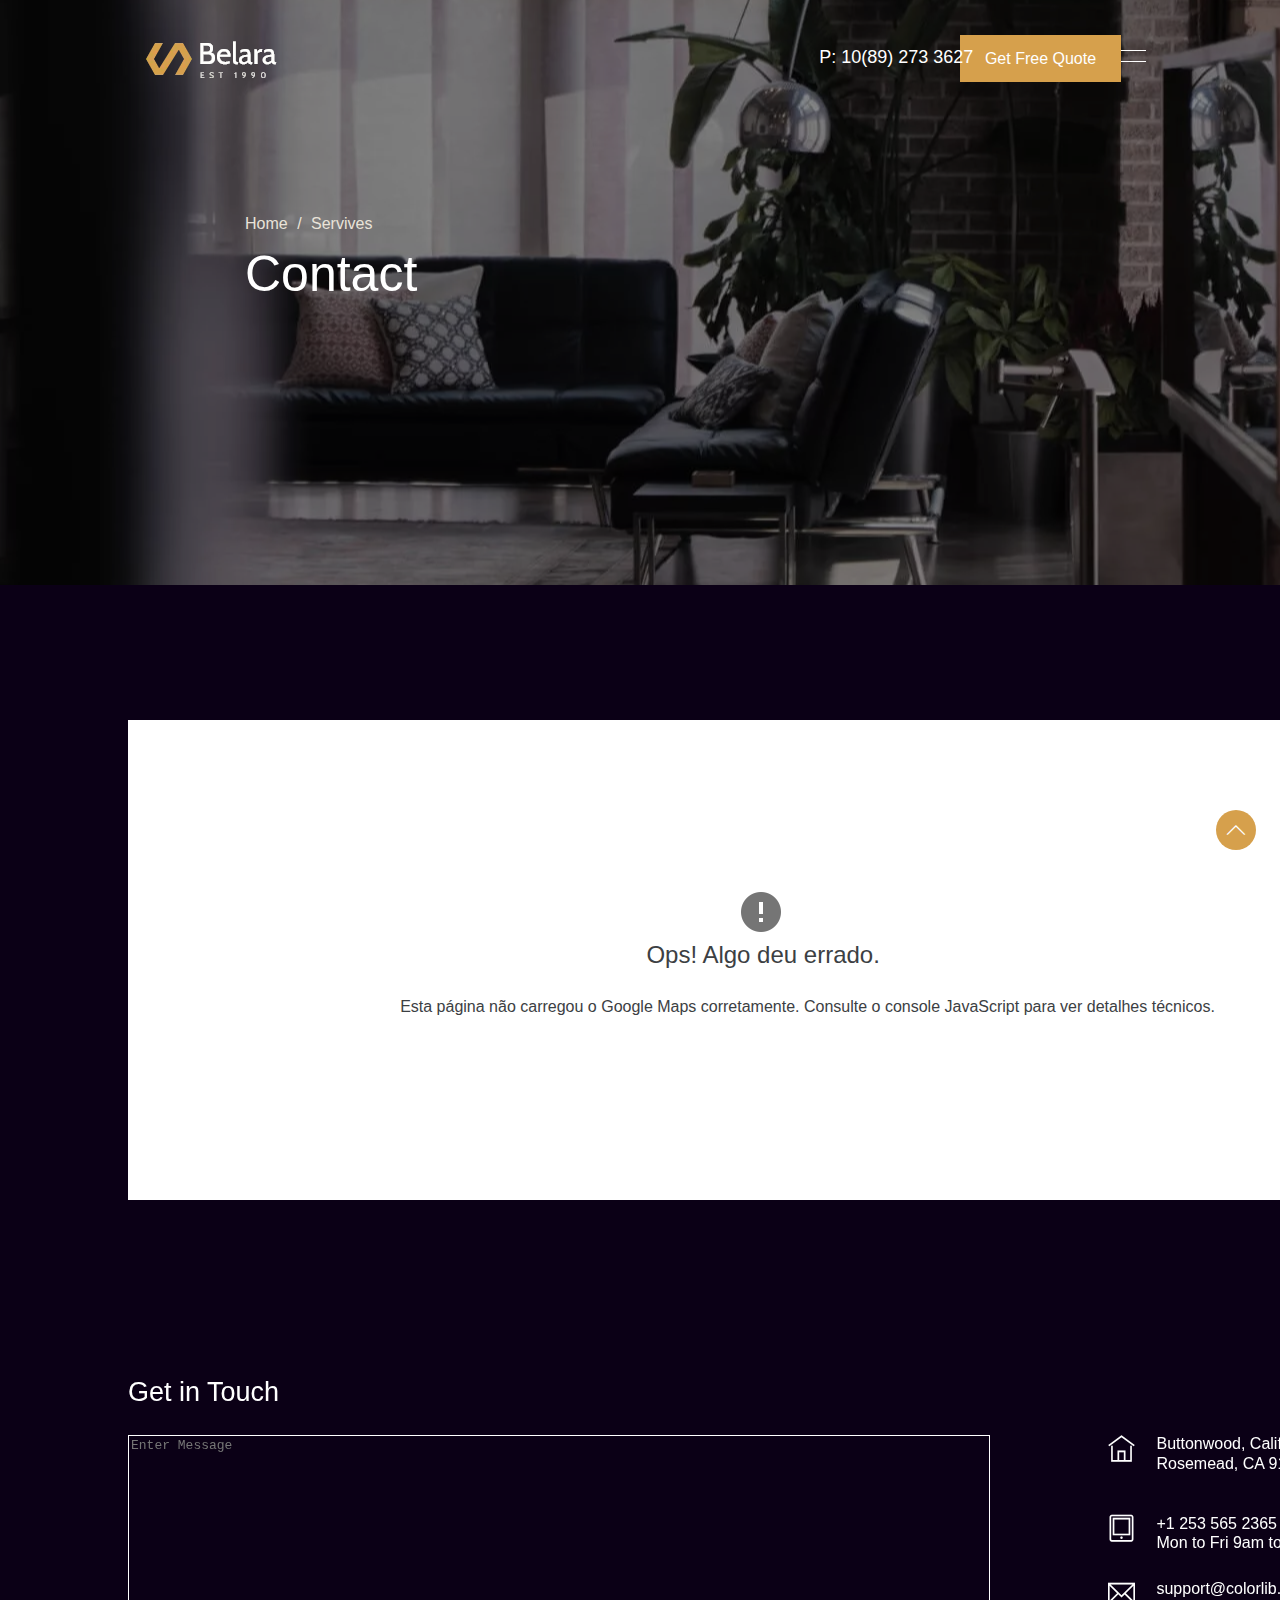
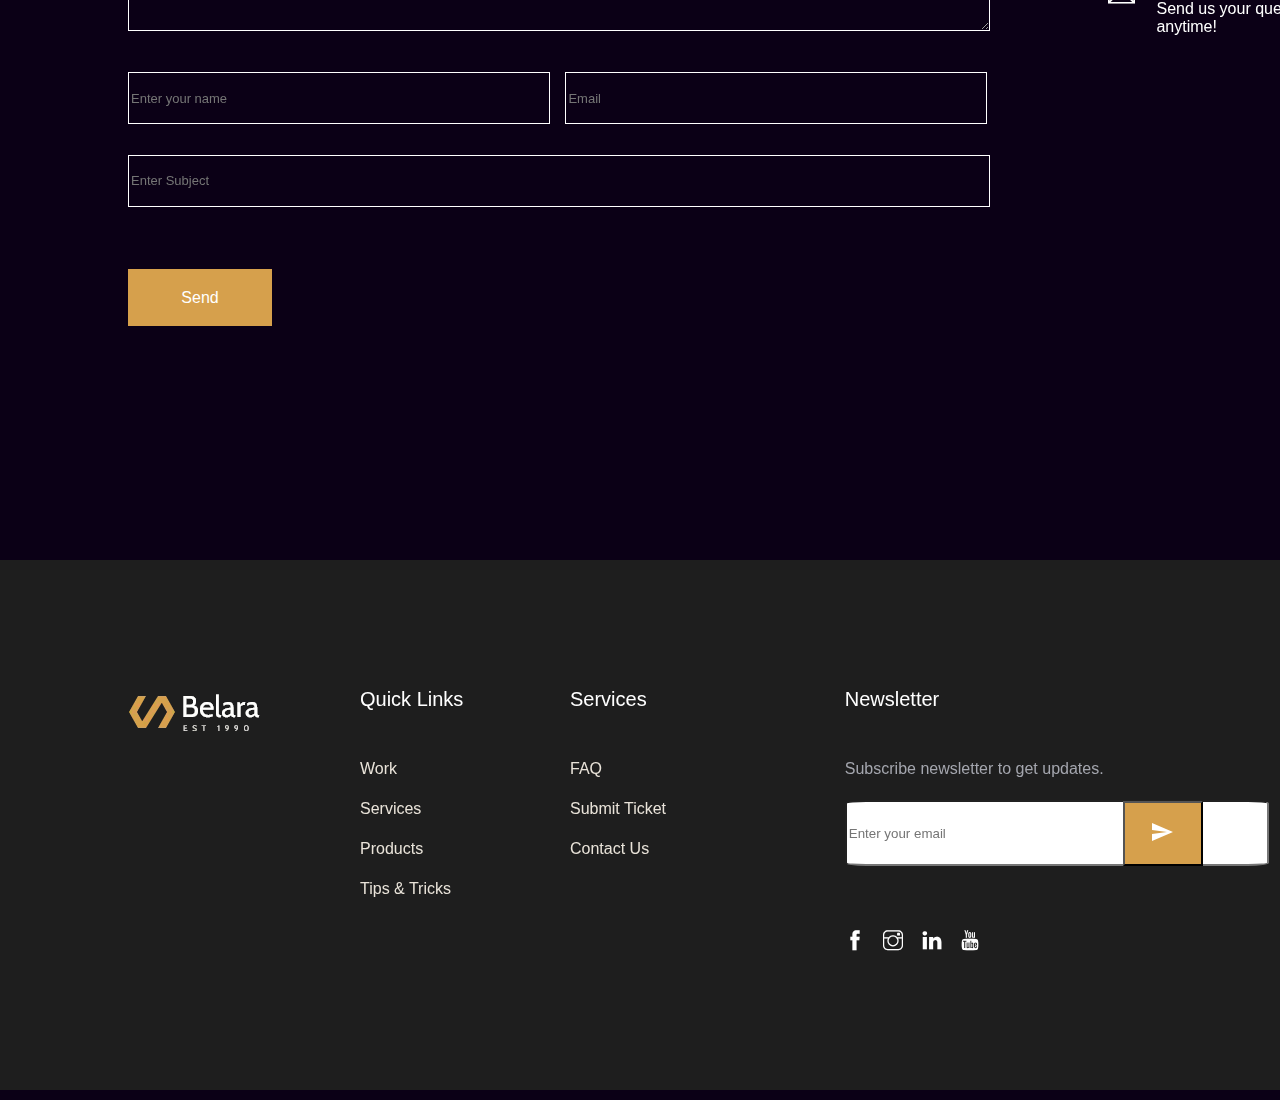
<file: contact.html>
<!DOCTYPE html>
<html lang="en">
<head>
    <meta charset="UTF-8">
    <meta name="viewport" content="width=device-width, initial-scale=1.0">
    <title>Architecture | Templet</title>
    <link rel="stylesheet" href="csscontact.css">
    <link rel="stylesheet" href="themify-icons.css">
</head>
<body>
    <div id="fundo">
        <span>
        <a href class="btn_free"> Get Free Quote</a>
    </span>
    <a href="#fundo">
        <div class="bolaqsobe">
            <span class="ti-angle-up">

            </span>
        </div>
    </a>
    <input type="checkbox" id="checkbox">
    <label for="checkbox"><span id="menu"></span></label>
    <div class="menuaberto">
        <label for="checkbox">
            <p class="ti-close">
                
            </p>
            <ul class="menucoisas">
                <li><a href="index.html">Home</a></li>
                <li><a href="about.html">About</a></li>
                <li><a href="services.html">Services</a></li>
                <li><a href="projects.html">Projects</a></li>
                <li><a href="blog.html">Blog</a></li>
                <li><a href="contact.html">Contact</a></li>
            </ul>
        </label> 
    </div>
        <span class="contactG">Contact</span>
        <a href="index.html" class="home">Home</a>
        <span class="barra">/</span>
        <span class="servicesP">Servives</span>
        <span>
        <a href class="btn_free"> Get Free Quote</a>
    </span>
    <span id="logobelara">
        <img src="balera.png" alt="">
    </span>
    <span class="telefone">P: 10(89) 273 3627</span>
    </div>
    <div class="mapa">
        <span><img src="icon_error.png" class="error"></span>
        <span class="ops">Ops! Algo deu errado.</span>
        <span class="esta">Esta página não carregou o Google Maps corretamente. Consulte o console JavaScript para ver detalhes técnicos.</span>
    </div>
    <div class="contato">
        <p class="getin">
            Get in Touch
        </p>
        <textarea name="" class="entermessage" placeholder="Enter Message"></textarea>
        <div class="ETE">
            <span class="ti-home"></span>
            <span class="Buttonwood">Buttonwood, California.</span>
            <span class="Rosemead">Rosemead, CA 91770</span>
            <span class="ti-tablet"></span>
            <span class="tel">+1 253 565 2365</span>
            <span class="tel2">Mon to Fri 9am to 6pm</span>
            <span class="ti-email"></span>
            <span class="support">support@colorlib.com</span>
            <span class="Sendus">Send us your query anytime!</span>
        </div>
        <input type="text" placeholder="Enter your name" class="enteryourname">
        <input type="email" placeholder="Email" class="enteremail">
        <input type="Enter Subject" class="EnterSubject" placeholder="Enter Subject">
        <div>
            <button class="send">
                Send
            </button>
        </div>
    </div>
    <div class="rodapé">
        <span class="Belara2"><img src="balera.png" alt=""></span>
        <span class="QuickLinks">Quick Links</span>
        <span class="Services">Services</span>
        <span class="Newsletter">Newsletter</span>
        <span>
            <a href="" class="Work">Work</a>
        </span>
        <span>
            <a href="" class="Services2">Services</a>
        </span>
        <span>
            <a href="" class="Products">Products</a>
        </span>
        <span>
            <a href="" class="TipsTricks">Tips & Tricks</a>
        </span>
        <span>
            <a href="" class="FAQ">FAQ</a>
        </span>
        <span>
            <a href="" class="SubmitTicket">Submit Ticket</a>
        </span>
        <span>
            <a href="" class="ContactUs">Contact Us</a>
        </span>
        <span class="Subscribe">Subscribe newsletter to get updates.</span>
        <span><input type="email" class="email" placeholder="Enter your email"></span>
        <span><button class="btnemail"><img src="Icon-send.svg"></button></span>
       <a href=""><span class="ti-facebook"></span></a>
        <a href=""><span class="ti-instagram"></span></a>
        <a href=""><span class="ti-linkedin"></span></a>
        <a href=""><span class="ti-youtube"></span></a>  
    </div>
    
</body>
</html>
</file>
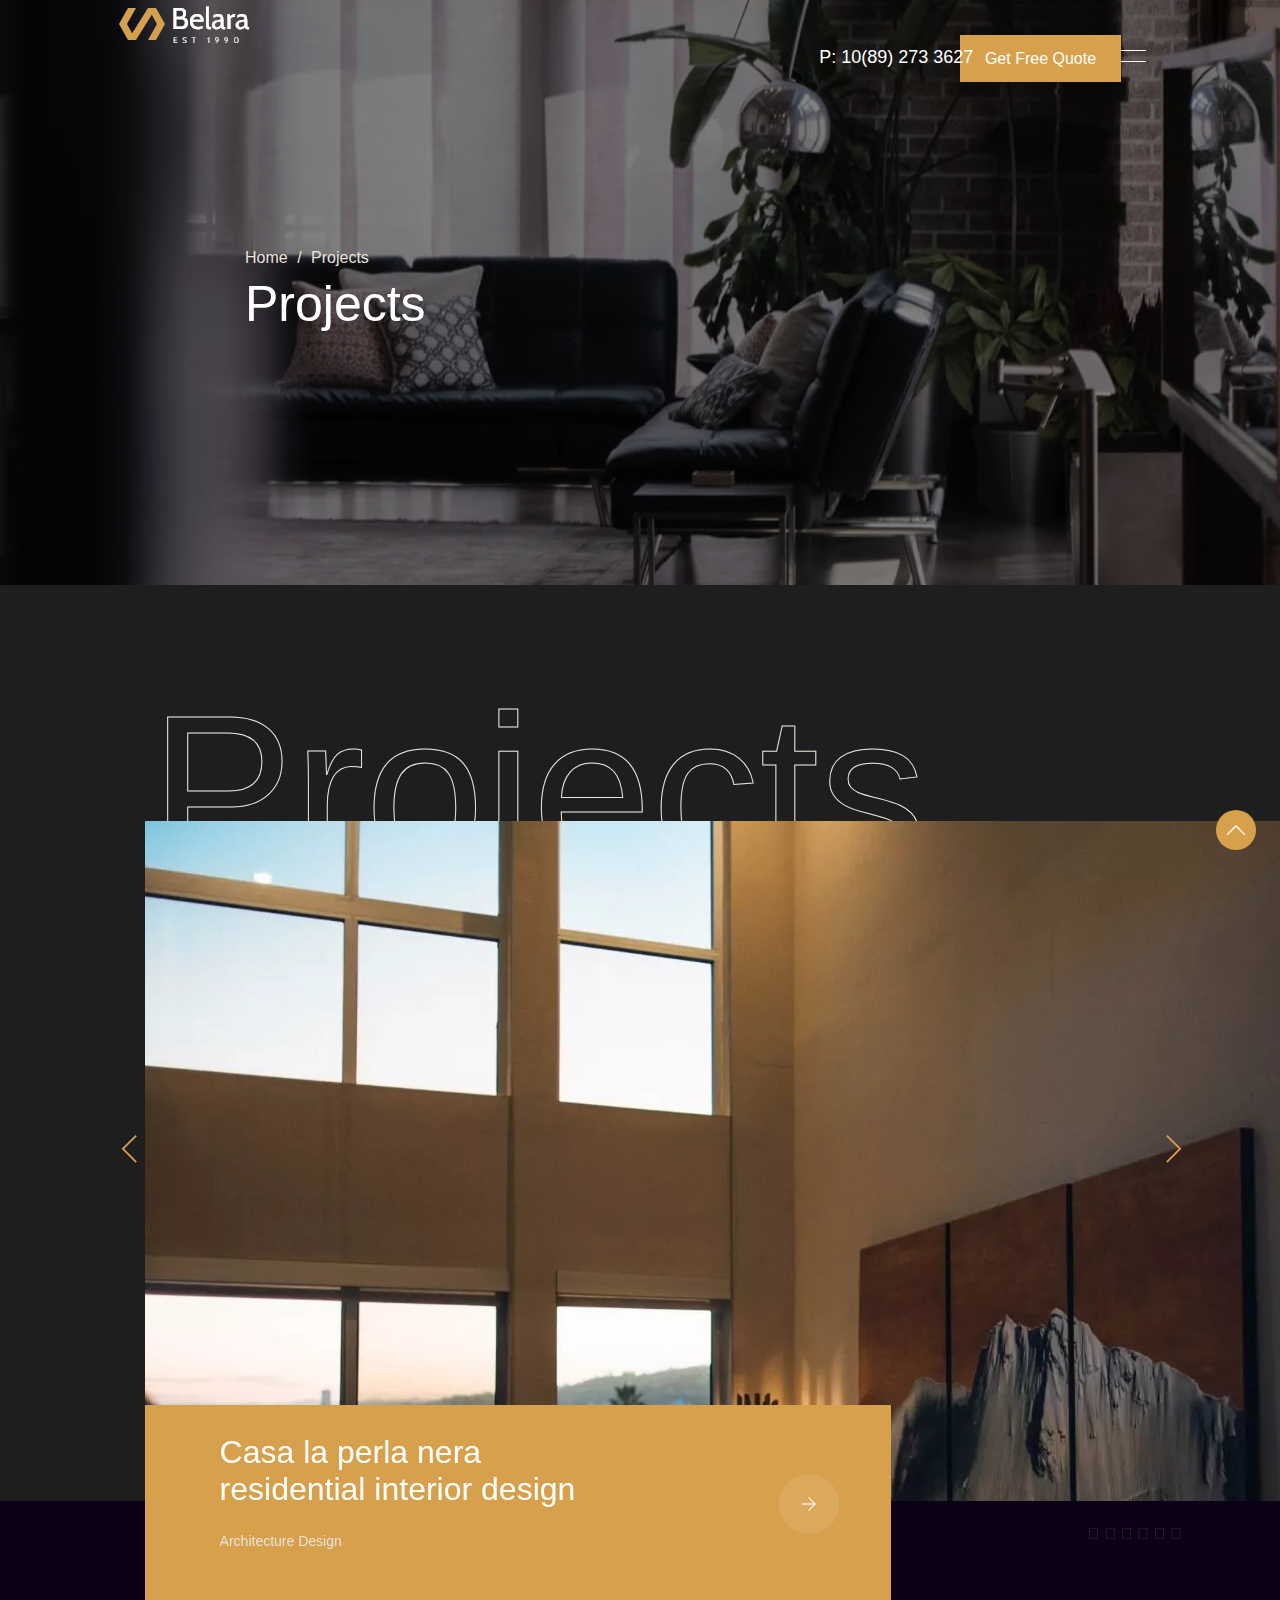
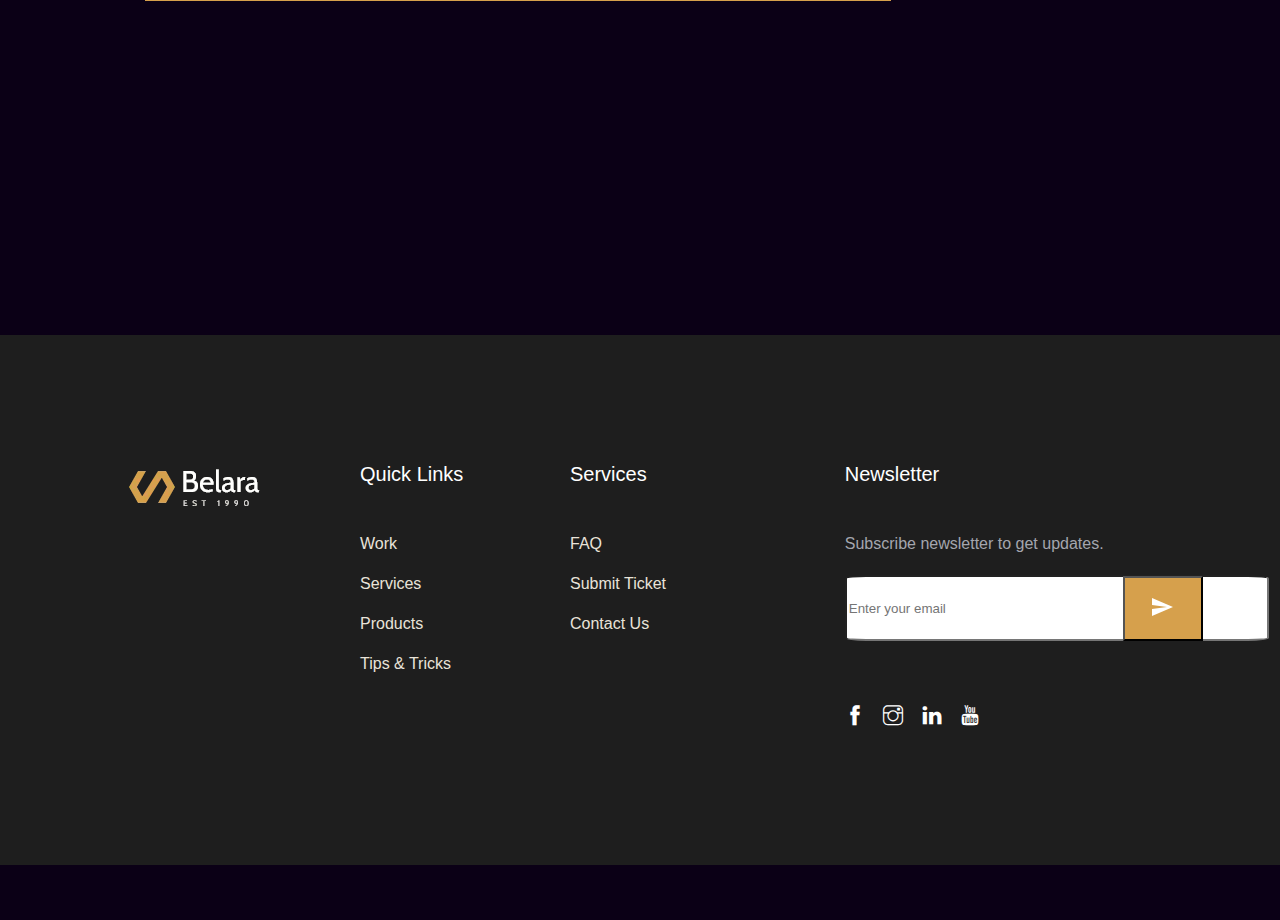
<file: projects.html>
<!DOCTYPE html>
<html lang="en">
<head>
    <meta charset="UTF-8">
    <meta name="viewport" content="width=device-width, initial-scale=1.0">
    <title>Architecture | Templet</title>
    <link rel="stylesheet" href="cssprojects.css">
    <link rel="stylesheet" href="themify-icons.css">
</head>
<body>
    <div id="fundo">
        <span>
        <a href class="btn_free"> Get Free Quote</a>
    </span>
    <a href="#fundo">
        <div class="bolaqsobe">
            <span class="ti-angle-up">

            </span>
        </div>
    </a>
    <input type="checkbox" id="checkbox">
    <label for="checkbox"><span id="menu"></span></label>
    <div class="menuaberto">
        <label for="checkbox">
            <p class="ti-close">
                
            </p>
            <ul class="menucoisas">
                <li><a href="index.html">Home</a></li>
                <li><a href="about.html">About</a></li>
                <li><a href="services.html">Services</a></li>
                <li><a href="projects.html">Projects</a></li>
                <li><a href="blog.html">Blog</a></li>
                <li><a href="contact.html">Contact</a></li>
            </ul>
        </label> 
    </div>
        <span class="ProjectsG">Projects</span>
        <a href="index.html" class="home">Home</a>
        <span class="barra">/</span>
        <span class="ProjectsP">Projects</span>
        <span>
        <a href class="btn_free"> Get Free Quote</a>
    </span>
    <span id="logobelara">
        <img src="balera.png" alt="">
    </span>
    <span class="telefone">P: 10(89) 273 3627</span>
    </div>
    <div class="projectscinza">
        <p class="projects">
            Projects
        </p>
        <img src="projects.webp" class="projectsimg">
        <span class="ti-angle-right2"></span>
        <span class="ti-angle-left2"></span>
        <div class="blocoamarelo2">
            <span class="casala">Casa la perla nera residential interior design </span>
            <span class="ArcDesign2">Architecture Design</span>
            <a href=""><button class="ti-arrow-right3"></button></a>
        </div>
        <div class="bolinhas">
            <span class="bola1">𒊹</span>
            <span class="bola2">𒊹</span>
            <span class="bola3">𒊹</span>
            <span class="bola4">𒊹</span>
            <span class="bola5">𒊹</span>
            <span class="bola6">𒊹</span>
        </div>
    </div>
    <div class="rodapé">
        <span class="Belara2"><img src="balera.png" alt=""></span>
        <span class="QuickLinks">Quick Links</span>
        <span class="Services">Services</span>
        <span class="Newsletter">Newsletter</span>
        <span>
            <a href="" class="Work">Work</a>
        </span>
        <span>
            <a href="" class="Services2">Services</a>
        </span>
        <span>
            <a href="" class="Products">Products</a>
        </span>
        <span>
            <a href="" class="TipsTricks">Tips & Tricks</a>
        </span>
        <span>
            <a href="" class="FAQ">FAQ</a>
        </span>
        <span>
            <a href="" class="SubmitTicket">Submit Ticket</a>
        </span>
        <span>
            <a href="" class="ContactUs">Contact Us</a>
        </span>
        <span class="Subscribe">Subscribe newsletter to get updates.</span>
        <span><input type="email" class="email" placeholder="Enter your email"></span>
        <span><button class="btnemail"><img src="Icon-send.svg"></button></span>
       <a href=""><span class="ti-facebook"></span></a>
        <a href=""><span class="ti-instagram"></span></a>
        <a href=""><span class="ti-linkedin"></span></a>
        <a href=""><span class="ti-youtube"></span></a>  
    </div>
</body>
</html>
</file>
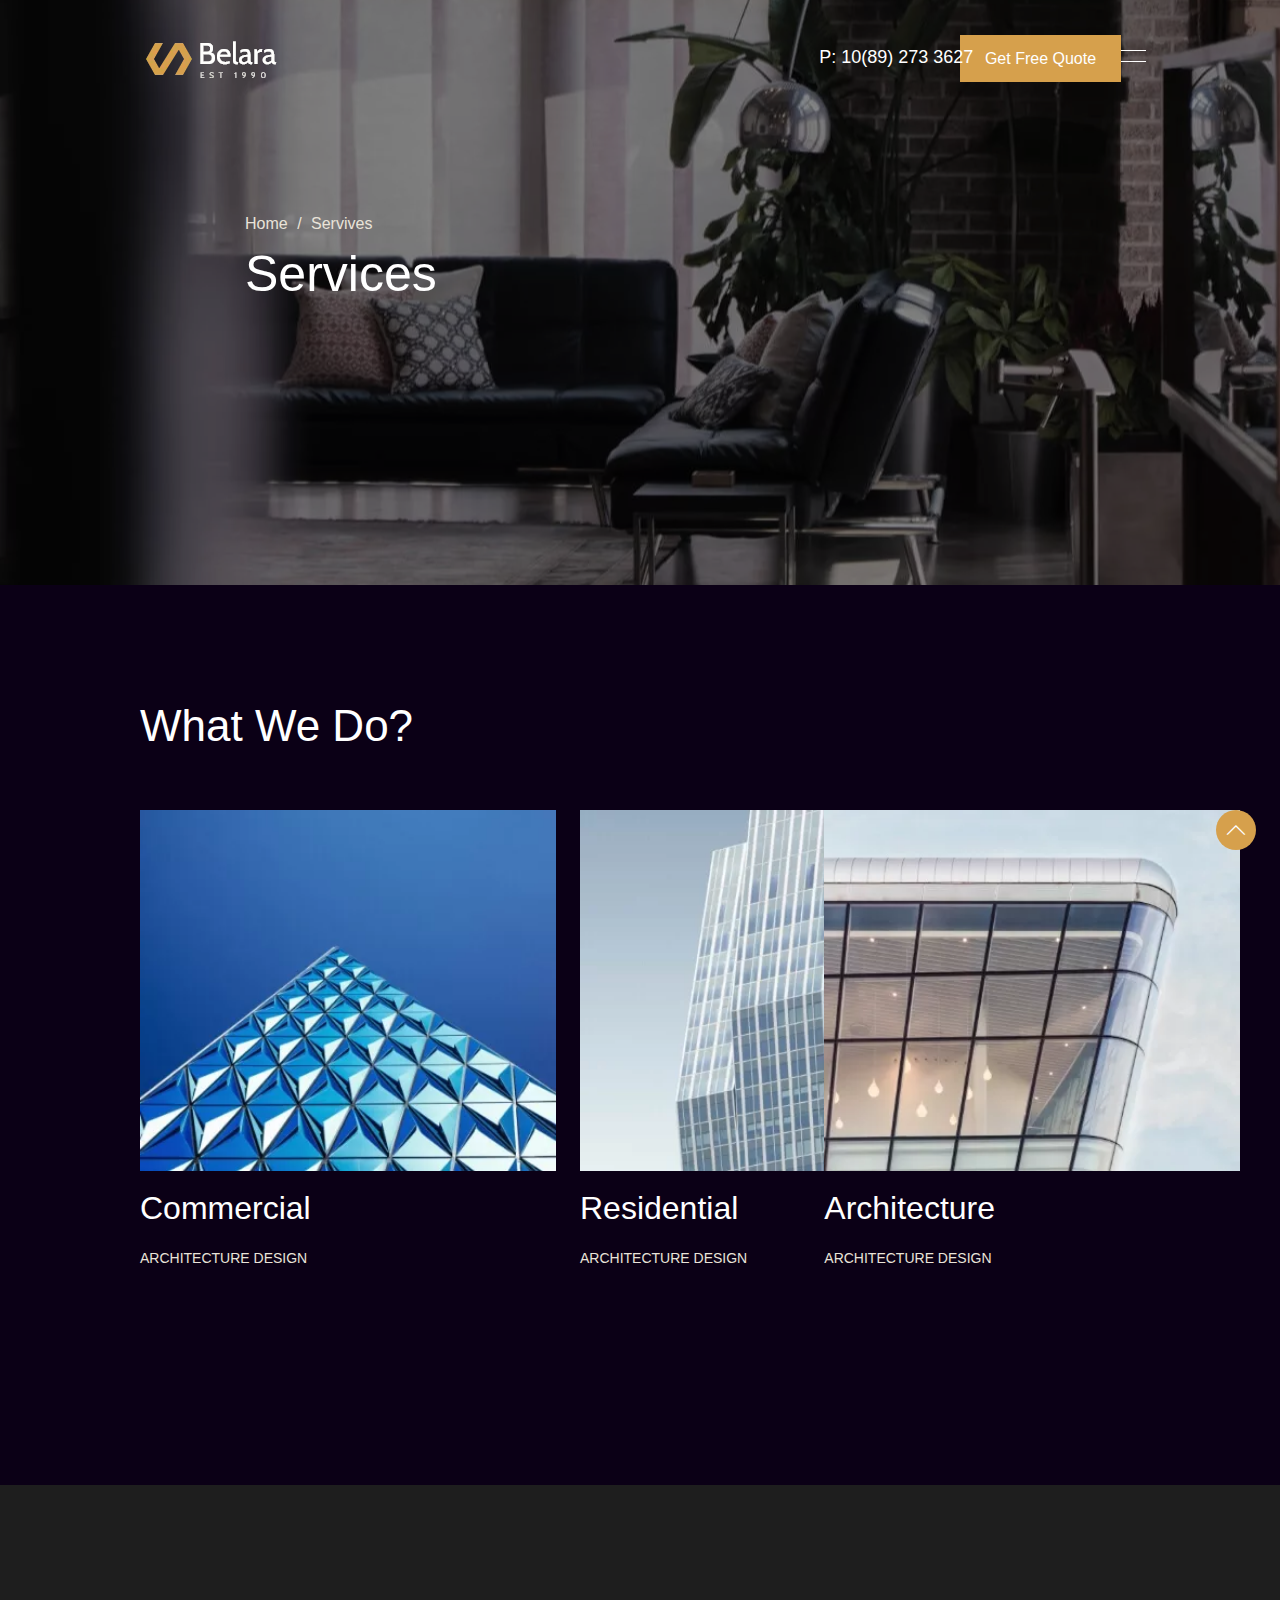
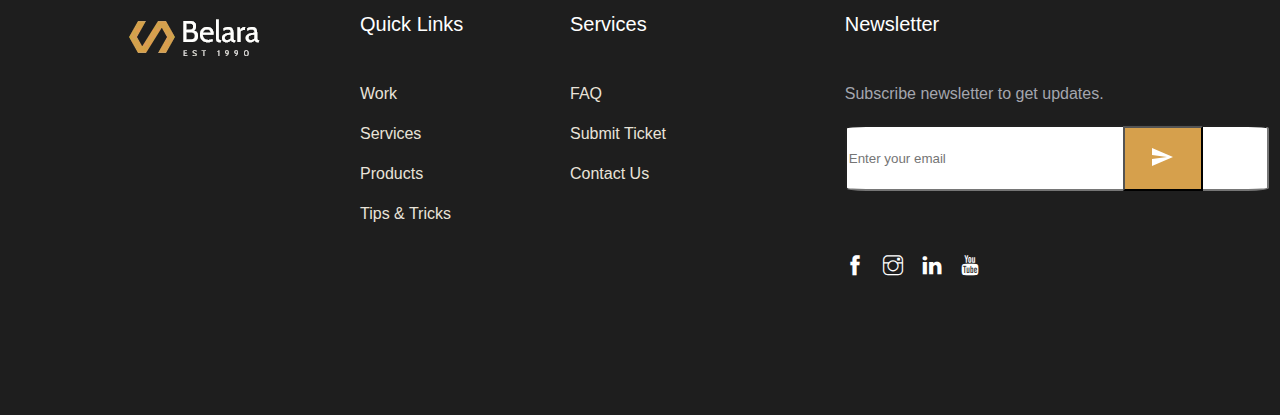
<file: services.html>
<!DOCTYPE html>
<html lang="en">
<head>
    <meta charset="UTF-8">
    <meta name="viewport" content="width=device-width, initial-scale=1.0">
    <title>Architecture | Templet</title>
    <link rel="stylesheet" href="cssservices.css">
    <link rel="stylesheet" href="themify-icons.css">
</head>
<body>
    <div id="fundo">
        <span>
        <a href class="btn_free"> Get Free Quote</a>
    </span>
    <a href="#fundo">
        <div class="bolaqsobe">
            <span class="ti-angle-up">

            </span>
        </div>
    </a>
    <input type="checkbox" id="checkbox">
    <label for="checkbox"><span id="menu"></span></label>
    <div class="menuaberto">
        <label for="checkbox">
            <p class="ti-close">
                
            </p>
            <ul class="menucoisas">
                <li><a href="index.html">Home</a></li>
                <li><a href="about.html">About</a></li>
                <li><a href="services.html">Services</a></li>
                <li><a href="projects.html">Projects</a></li>
                <li><a href="blog.html">Blog</a></li>
                <li><a href="contact.html">Contact</a></li>
            </ul>
        </label> 
    </div>
        <span class="servicesG">Services</span>
        <a href="index.html" class="home">Home</a>
        <span class="barra">/</span>
        <span class="servicesP">Servives</span>
        <span>
        <a href class="btn_free"> Get Free Quote</a>
    </span>
    <span id="logobelara">
        <img src="balera.png" alt="">
    </span>
    <span class="telefone">P: 10(89) 273 3627</span>
    </div>
    <span class="whatwe">
        <p>What We Do?</p>
    </span>
    <div class="commercial">
        <img src="blog1.jpg.webp" class="blogim">
        <a href=""><button class="ti-arrow-right2"></button></a>
        <span class="Commercial2">Commercial</span>
        <span class="ArcDesign">ARCHITECTURE DESIGN</span>
        
    </div>
    <div class="residencial">
        <img src="blog2.jpg.webp" class="blogim">
        <a href=""><button class="ti-arrow-right2"></button></a>
        <span class="ResidentialT">Residential</span>
        <span class="ArcDesign">ARCHITECTURE DESIGN</span>
    </div>
    <span class="Architecture">
        <img src="blog3.jpg.webp" class="blogim">
        <a href=""><button class="ti-arrow-right2"></button></a>
        <span class="ArchitectureT">Architecture</span>
        <span class="ArcDesign">ARCHITECTURE DESIGN</span>
    </span>
    <div class="rodapé">
        <span class="Belara2"><img src="balera.png" alt=""></span>
        <span class="QuickLinks">Quick Links</span>
        <span class="Services">Services</span>
        <span class="Newsletter">Newsletter</span>
        <span>
            <a href="" class="Work">Work</a>
        </span>
        <span>
            <a href="" class="Services2">Services</a>
        </span>
        <span>
            <a href="" class="Products">Products</a>
        </span>
        <span>
            <a href="" class="TipsTricks">Tips & Tricks</a>
        </span>
        <span>
            <a href="" class="FAQ">FAQ</a>
        </span>
        <span>
            <a href="" class="SubmitTicket">Submit Ticket</a>
        </span>
        <span>
            <a href="" class="ContactUs">Contact Us</a>
        </span>
        <span class="Subscribe">Subscribe newsletter to get updates.</span>
        <span><input type="email" class="email" placeholder="Enter your email"></span>
        <span><button class="btnemail"><img src="Icon-send.svg"></button></span>
       <a href=""><span class="ti-facebook"></span></a>
        <a href=""><span class="ti-instagram"></span></a>
        <a href=""><span class="ti-linkedin"></span></a>
        <a href=""><span class="ti-youtube"></span></a>  
    </div>
</body>
</html>
</file>
<file: style.css>
html{
    box-sizing: border-box;
    background-repeat: no-repeat;
    background-blend-mode: multiply;
    background-position: center;
    height: 110vh;
    background-color: rgb(0, 0, 0, 50%);
    scroll-behavior: smooth;
}

#fundo{
    background-image: url(h1_hero1.webp); 
    box-sizing: border-box;
    background-repeat: no-repeat;
    background-blend-mode: multiply;
    background-position: center;
    height: 110vh;
    background-color: rgb(17, 17, 17, 50%);
}

body{
    margin: 0;
    height: 810vh;
    background-color: #0B0016;
    font-family: "Questrial", sans-serif;
    color: white;
}

#logobelara{
    position: absolute;
    left: 145px;
    top: 35px;
    cursor: pointer;
}

a{text-decoration: none; color: white; font-family: "Questrial", sans-serif;}

.btn_free {
    background-color: #D6A04C;
    border: solid #D6A04C 1px;
    width: 159px;
    height: 45px;
    font-size: 16px;
    position: absolute;
    top: 35px;
    left: 75%;
    line-height: 45px;
    text-align: center;
    transition: 0.3s;
}

.btn_free:hover{
    background-color: transparent;
    color: #D6A04C;
    transition: 0.3s;
}

#menu {
    display: inline-block;
    height: 10px;
    width: 2.5%;
    border-bottom: solid 1px white;
    border-top: solid 1px white;
    position: absolute;
    top: 50px;
    left: 87%;
    cursor: pointer;
}

.menuaberto{
    position: fixed;
    height: 100%;
    width: 20%;
    background-color: #0A0A0A;
    left: 100%;
    top: 0;
    z-index: 6;
    transition: 0.8s;
}

#checkbox{
    position: absolute;
    position: fixed;
    top: 0;
    opacity: 0;
    pointer-events: none;
}

#checkbox:checked ~ .menuaberto{
    left: 80%;
    transition: 0.8s;
}

.ti-close{
    position: absolute;
    font-size: 21px;
    left: 30px;
    top: 35px;
    cursor: pointer;
}

.ti-close:hover{
    color: #D6A04C;
    transition: 0.3s;
}

.menucoisas{
    width: 211px;
    height: 301px;
    
}

li{
    font-size: 20px;
    position: relative;
    left: 50%;
    top: 40%;
    line-height: 2.7;
    list-style: none;
}

.telefone{color: white;
    text-decoration: none;
    font-family: "Questrial", sans-serif;
    position: absolute;
    top: 47px;
    left: 64%;
    font-size: 18px;
    cursor: pointer;
}

.salt{
    position: absolute;
    font-size: 16px;
    font-family: "Questrial", sans-serif;
    color: #E9E3D9;
    top: 310px;
    left: 280px;
}

.Homeownership{
    position: absolute;
    font-family: "Cabin", sans-serif;
    font-size: 60px;
    font-weight: 400;
    line-height: 1.2;
    width: 30%;
    top: 290px;
    left: 280px;
    color: white;

}

.play {
    position: absolute;
    top: 400px;
    left: 80%;
    border-radius: 50%;
    width: 70px;
    height: 70px;
    outline: 2px solid #D6A04C;
    border: 1px solid transparent;
    box-shadow: 0px 0px 0px 20px rgba(179, 177, 177, 0.1);
    font-size: 30px;
    color: #D6A04C;
    padding-right: 2px;
    padding-top: 5px;
    transition: 0.3s;
}
.play:hover{
    background-color: #D6A04C;
    color: #E9E3D9;
    transition: 0.3s;
    cursor: pointer;
}

#textoplay{
  width: 100px;
  height: 30px;
  position: absolute;
  font-family: "Questrial", sans-serif;
  font-size: 20px;
  left: 72%;
  top: 400px;
  color: white;
}

.blocoamarelo{
    background-color: #D6A04C;
    width: 60%;
    height: 112px;
    position: absolute;
    left: 40%;
    top: 95.6%;
}

.ti-mouse{
    color: #D6A04C;
    position: absolute;
    top: 96.5%;
    left: 280px;
    font-size: 225%;
}

.bolaqsobe{
    position: absolute;
    position: fixed;
    top: 90%;
    left: 95%;
    background-color: #D6A04C;
    border-radius: 50%;
    width: 40px;
    height: 40px;
    z-index: 5;
}

.ti-angle-up{
    position: absolute;
    left: 25%;
    top: 24%;
    font-size: 20px;
}

#aboutus{
    position: absolute;
    font-family: "Cabin", sans-serif;
    line-height: 1.3;
    font-size: 50px;
    top: 1040px;
    left: 140px;
}

.belarais{
    position: absolute;
    width: 416px;
    font-size: 27px;
    font-weight: 400;
    line-height: 1.5;
    top: 1130px;
    left: 270px;
}

.thestudio{
    position: absolute;
    font-size: 18px;
    width: 416px;
    top: 1155px;
    left: 50%; 
    font-weight: lighter;
}

.about1{
    position: absolute;
    left: 270px;
    top: 1370px;
}

.about2{
    position: absolute;
    left: 50%;
    top: 1460px;
}

.btnlearn{
    position: absolute;
    left: 50%;
    top: 1360px;
    border: 1px solid #D6A04C;
    font-size: 16px;
    background-color: transparent;
    color: #E9E3D9;
    width: 149px;
    height: 54px;
    transition: 0.3s;
}

.btnlearn:hover{
    background-color: #D6A04C;
    color: #E9E3D9;
    transition: 0.3s;
    cursor: pointer;
}

.whatwe{
    position: absolute;
    top: 1900px;
    font-family: "Cabin", sans-serif;
    font-size: 50px;
    left: 140px;
}

.commercial{
    position: absolute;
    left: 140px;
    top: 2080px;
    width: 320px;
    height: 380px;
    transition: 0.3s;
}

.blogim{
    width: 416px;
    height: 361px;
}

.commercial::after {
    position: absolute;
    content: '';
    height: 361px;
    width: 416px;
    inset: 0;
    opacity: 0;
    background-color: #5c5c5c;
}

.commercial:hover::after {
    opacity: 0.6;
    cursor: auto;
    transition: 0.35s ease-out;
}

.ti-arrow-right2{
    border-radius: 50%;
    width: 55px;
    height: 55px;
    position: absolute;
    top:155px;
    left: 185px;
    background-color: #ffffff;
    border: #ffffff;
    font-size: 14px;
    opacity: 0;
    z-index: 1
}

.commercial:hover .ti-arrow-right2 {
    opacity: 1;
    cursor: pointer;
    transition: 0.35s ease-out;
} 

.commercial:hover {
    top: 2100px;
    transition: 0.35s ease-out;
}

.Commercial2{
    color: #ffffff;
    font-size: 32px;
    position: absolute;
    top: 380px;
}

.commercial:hover .Commercial2 {
    color: #D6A04C;
    transition: 0.35s ease-out;
}

.ArcDesign{
    font-size: 14px;
    color: #E9E3D9;
    position: absolute;
    top: 440px;
}

.residencial{
    position: absolute;
    top: 2080px;
    left: 580px;
    width: 320px;
    height: 380px;
    transition: 0.3s;
}

.ResidentialT{
    color: #ffffff;
    font-size: 32px;
    position: absolute;
    top: 380px;   
}

.residencial::after {
    position: absolute;
    content: '';
    height: 361px;
    width: 416px;
    inset: 0;
    opacity: 0;
    background-color: #5c5c5c;
}

.residencial:hover::after {
    opacity: 0.6;
    cursor: auto;
    transition: 0.35s ease-out;
}

.residencial:hover .ti-arrow-right2 {
    opacity: 1;
    cursor: pointer;
    transition: 0.35s ease-out;
}

.residencial:hover {
    top: 2100px;
    transition: 0.35s ease-out;
}

.residencial:hover .ResidentialT {
    color: #D6A04C;
    transition: 0.35s ease-out;
}

.Architecture{
    position: absolute;
    top: 2080px;
    left: 64.4%;
    width: 320px;
    height: 380px;
    transition: 0.3s;
}

.ArchitectureT{
    color: #ffffff;
    font-size: 32px;
    position: absolute;
    top: 380px;   
}

.Architecture::after {
    position: absolute;
    content: '';
    height: 361px;
    width: 416px;
    inset: 0;
    opacity: 0;
    background-color: #5c5c5c;
}

.Architecture:hover::after {
    opacity: 0.6;
    cursor: auto;
    transition: 0.35s ease-out;
}

.Architecture:hover .ti-arrow-right2 {
    opacity: 1;
    cursor: pointer;
    transition: 0.35s ease-out;
}

.Architecture:hover {
    top: 2100px;
    transition: 0.35s ease-out;
}

.Architecture:hover .ArchitectureT {
    color: #D6A04C;
    transition: 0.35s ease-out;
}

.projectscinza{
    height: 915.63px;
    width: 100%;
    background-color: rgb(30, 30, 30);
    position: absolute;
    top: 343vh;
}

.projects{
    position: absolute;
    width: 1296px;
    height: 215px;
    font-size: 215px;
    font-family: "Cabin", sans-serif;
    color: #2A2A2A;
    left: 150px;
    top: -133px;
    -webkit-text-stroke: 1px #E9E3D9;
    -webkit-text-fill-color: transparent;   
}

.projectsimg{
    position: absolute;
    left: 145px;
    top: 236px;
}

.ti-angle-right2{
    position: absolute;
    color: #D6A04C;
    top: 60%;
    left: 90.5%;
    font-size: 30px;
}

.ti-angle-left2{
    position: absolute;
    color: #D6A04C;
    top: 60%;
    left: 9%;
    font-size: 30px;
}

.bolinhas{
    position: absolute;
    top: 940px;
    left: 85%;
}

.bola1{
    color: #382d3d;
}
.bola2{
    color: #382d3d;
}
.bola3{
    color: #382d3d;
}
.bola4{
    color: #382d3d;
}
.bola5{
    color: #382d3d;
}
.bola6{
    color: #382d3d;
}

.blocoamarelo2{
    position: absolute;
    background-color: #D6A04C;
    width: 746px;
    height: 196.38px;
    left: 145px;
    top: 820px;
    transition: 0.4s;
}

.blocoamarelo2:hover{
    background-color: #2A2A2A;
    transition: 0.4s;
}

.casala{
    position: absolute;
    font-size: 32px;
    color: #ffffff;
    width: 55%;
    left: 10%;
    top: 15%;
    transition: 0.4s;
}

.blocoamarelo2:hover .casala{
    color: #D6A04C;
    transition: 0.4s;
}

.ArcDesign2{
    font-size: 14px;
    color: #E9E3D9;
    position: absolute;
    left: 10%;
    top: 65%;
}

.ti-arrow-right3{
    border-radius: 50%;
    width: 60px;
    height: 60px;
    background: rgba(255, 255, 255, 0.1);
    text-align: center;
    color: #fff;
    border: 0;
    position: absolute;
    left: 85%;
    top: 35%;
    font-size: 100%;
    transition: 0.4;
}

.blocoamarelo2:hover .ti-arrow-right3{
    background-color: #D6A04C;
    transition: 0.4;

}

.about3{
    position: absolute;
    left: 145px;
    top: 3900px;
}

.whyus{
    position: absolute;
    left: 65%;
    top: 3960px;
    color: #E9E3D9;
    font-size: 50px;
    font-family: "Cabin", sans-serif;
}

.BelaraNakameguro{
    font-size: 27px;
    color: #E9E3D9;
    font-family: "Questrial", sans-serif;
    position: absolute;
    left: 65%;
    top: 4060px;
    width: 416px;
    height: 243px;
    z-index: 2;
}

.btnlearn2{
    position: absolute;
    left: 65%;
    top: 4330px;
    border: 1px solid #D6A04C;
    font-size: 16px;
    background-color: transparent;
    color: #E9E3D9;
    width: 149px;
    height: 54px;
    transition: 0.3s;
    cursor: pointer;
    z-index: 1;
}

.btnlearn2:hover {
    cursor: pointer;
    border: solid 1px white;
    color: #D6A04C;
}

.blocobranco{
    position: absolute;
    left: 65%;
    top: 4276px;
    width: 149px;
    height: 54px;
    background-color: #ffffff;
    z-index: 0;
    opacity: 1;
}

.blocoroxo{
   position: absolute;
    left: 65%;
    top: 4276px;
    width: 149px;
    height: 54px;
    background-color: #0B0016;
    z-index: 1;
    opacity: 1; 
}

@keyframes animacao1{
    40% {
        top: 4330px;
    }

    60% {
        top: 4326px;
    }

    80% {
        top: 4326px;
    }

    100% {
        top: 4330px;
    }
}

@keyframes animacao2{
    0% {
        top: 4330px;
    }

    40% {
        top: 4276px;
    }

    60% {
        top: 4280px;
    }

    80% {
        top: 4280px;
    }

    100% {
        top: 4276px;
    }
}

.btnlearn2:hover + .blocobranco {
    animation: animacao1 0.5s ease-out;
    animation-fill-mode: forwards;
    transition: 0.3s;
    
}

.btnlearn2:not(:hover) + .blocobranco {
    animation: animacao2 0.5s ease-out;
    transition: 0.3s;
}

.cinza2{
    height: 75vh;
    width: 100%;
    background-color: #0A0A0A;
    position: absolute;
    top: 4444px;
}

.belaraisan{
    position: absolute;
    color: #C1C1C1;
    font-size: 24px; 
    font-family: "Questrial", sans-serif;
    text-align: center;
    width: 63%;
    left: 200px;
    top: 34px;
    line-height: 1.5;
}

.divdcinza{
    width: 1076px;
    height: 310px;
    position: absolute;
    background-color: #0A0A0A;
    left: 253px;
    top: 135px;
}

.testisvg{
    position: absolute;
    left: 520px;
}

.veio{
    position: absolute;
    left: 500px;
    top: 187px;
}

.arrobaveio{
    position: absolute;
    font-size: 12px;
    font-family: "Questrial", sans-serif;
    left: 450px;
    top: 270px;
}

.ti-angle-right{
    color: rgba(255, 255, 255, 0.5);
    font-size: 24px;
    position: absolute;
    left: 100%;
    top: 145px;
}

.ti-angle-left{
    color: rgba(255, 255, 255, 0.5);
    font-size: 24px;
    position: absolute;
    right: 100%;
    top: 145px;
}

.ArchitectureDesign{
    width: 1296px;
    height: 302px;
    background: none;
    border: 1px solid #4B4B4B;
    position: absolute;
    top: 5022px;
    left: 10%;
    transition: 0.3s;
}

.ArchitectureDesign:hover{
    background-color: #2A2A2A;
    transition: 0.3s;
}

.singleroom{
    position: absolute;
    top: 34px;
    left: 35px;
}

.ArchitectureDesigntxt{
    font-size: 16px;
    color: #fff;
    position: absolute;
    left: 320px;
    top: 50px;
}

.Curating{
    font-size: 32px;
    position: absolute;
    left: 320px;
    top: 70px;
    width: 500px;
    height: 76.78px;
    font-family: "Cabin", sans-serif;
    color: #ffffff;
}

.ArchitectureDesign:hover .Curating{
    color: #D6A04C;
    transition: 0.3s;
}


.data{
    font-size: 14px;
    font-family: "Questrial", sans-serif;
    position: absolute;
    left: 320px;
    top: 190px;
}

.ti-arrow-right{
    border-radius: 50%;
    width: 65px;
    height: 65px;
    background: rgba(255, 255, 255, 0.1);
    text-align: center;
    color: #fff;
    border: 0;
    position: absolute;
    left: 92%;
    top: 120px;
    font-size: 100%;
    transition: 0.3;
}

.ArchitectureDesign:hover .ti-arrow-right{
    background-color: #D6A04C;
    transition: 0.3s;
}

.ArchitectureDesign2{
    width: 1296px;
    height: 302px;
    background: none;
    border: 1px solid #4B4B4B;
    position: absolute;
    top: 5362px;
    left: 10%;
    transition: 0.3s;
}

.ArchitectureDesign2:hover{
    background-color: #2A2A2A;
    transition: 0.3s;
}

.singleroom2{
    position: absolute;
    top: 34px;
    left: 35px;
}

.ArchitectureDesigntxt2{
    font-size: 16px;
    color: #fff;
    position: absolute;
    left: 320px;
    top: 50px;
}

.Curating2{
    font-size: 32px;
    position: absolute;
    left: 320px;
    top: 70px;
    width: 500px;
    height: 76.78px;
    font-family: "Cabin", sans-serif;
    color: #ffffff;
}

.ArchitectureDesign2:hover .Curating2{
    color: #D6A04C;
    transition: 0.3s;
}

.ArchitectureDesign2:hover .ti-arrow-right{
    background-color: #D6A04C;
    transition: 0.3s;
}

.data2{
    font-size: 14px;
    font-family: "Questrial", sans-serif;
    position: absolute;
    left: 320px;
    top: 190px;
}

.rodapé{
    width: 100%;
    height: 530px;
    position: absolute;
    top: 5830px;
    background-color: rgb(30, 30, 30);
}

.Belara2{
    position: absolute;
    left: 128px;
    top: 128px;
}

.Homeownershipnever{
    position: absolute;
    font-size: 20px;
    line-height: 1.3;
    color: rgba(255, 255, 255, 0.8);
    width: 35%;
    font-family: "Questrial", sans-serif;
    left: 30px;
    top: 10px;
}

.World-class{
    position: absolute;
    font-size: 20px;
    line-height: 1.3;
    color: rgba(255, 255, 255, 0.8);
    width: 35%;
    font-family: "Questrial", sans-serif;
    top: 10px;
    left: 44%;
}

.QuickLinks{
    position: absolute;
    top: 128px;
    left: 360px;
    color: #ffffff;
    font-size: 20px;
}

.Services{
    position: absolute;
    top: 128px;
    left: 570px;
    color: #ffffff;
    font-size: 20px;
}

.Newsletter{
    position: absolute;
    top: 128px;
    left: 66%;
    color: #ffffff;
    font-size: 20px;
}

.Work{
    font-size: 16px;
    font-family: "Questrial", sans-serif;
    color: #E9E3D9;
    position: absolute;
    left: 360px;
    top: 200px;
}

.Services2{
    font-size: 16px;
    font-family: "Questrial", sans-serif;
    color: #E9E3D9;
    position: absolute;
    left: 360px;
    top: 240px;
}

.Products{
    font-size: 16px;
    font-family: "Questrial", sans-serif;
    color: #E9E3D9;
    position: absolute;
    left: 360px;
    top: 280px;
}

.TipsTricks{
    font-size: 16px;
    font-family: "Questrial", sans-serif;
    color: #E9E3D9;
    position: absolute;
    left: 360px;
    top: 320px;
}

.FAQ{
    font-size: 16px;
    font-family: "Questrial", sans-serif;
    color: #E9E3D9;
    position: absolute;
    left: 570px;
    top: 200px;
}

.SubmitTicket{
    font-size: 16px;
    font-family: "Questrial", sans-serif;
    color: #E9E3D9;
    position: absolute;
    left: 570px;
    top: 240px;
}

.ContactUs{
    font-size: 16px;
    font-family: "Questrial", sans-serif;
    color: #E9E3D9;
    position: absolute;
    left: 570px;
    top: 280px;
}

.Subscribe{
    color: #A4A6AE;
    font-size: 16px;
    position: absolute;
    font-family: "Questrial", sans-serif;
    left: 66%;
    top: 200px;
}

.email{
    position: absolute;
    width: 416px;
    height: 60px;
    left: 66%;
    top: 240px;
    border-radius: 5%;
}

.btnemail{
    background-color: #D6A04C;
    height: 65px;
    width: 80px;
    position: absolute;
    top: 241px;
    left: 87.7%;
    cursor: pointer;
}

.ti-facebook{
    position: absolute;
    left: 66%;
    top: 370px;
    font-size: 20px;
    transition: 0.4s;
    cursor: pointer;
}

.ti-facebook:hover{
    transform: rotateY(180deg);
    transition: 0.4s;
    color: #D6A04C;
}

.ti-instagram{
    position: absolute;
    left: 69%;
    top: 370px;
    font-size: 20px;
    transition: 0.4s;
    cursor: pointer;
}

.ti-instagram:hover{
    transform: rotateY(180deg);
    transition: 0.4s;
    color: #D6A04C;
}

.ti-linkedin{
    position: absolute;
    left: 72%;
    top: 370px;
    font-size: 20px;
    transition: 0.4s;
    cursor: pointer;
}

.ti-linkedin:hover{
    transform: rotateY(180deg);
    transition: 0.4s;
    color: #D6A04C;
}

.ti-youtube{
    position: absolute;
    left: 75%;
    top: 370px;
    font-size: 20px;
    transition: 0.4s;
    cursor: pointer;
}

.ti-youtube:hover{
    transform: rotateY(180deg);
    transition: 0.4s;
    color: #D6A04C;
}
</file>
<file: themify-icons.css>
@font-face {
	font-family: 'themify';
	src:url('fonts/themify.eot?-fvbane');
	src:url('fonts/themify.eot?#iefix-fvbane') format('embedded-opentype'),
		url('fonts/themify.woff?-fvbane') format('woff'),
		url('fonts/themify.ttf?-fvbane') format('truetype'),
		url('fonts/themify.svg?-fvbane#themify') format('svg');
	font-weight: normal;
	font-style: normal;
}

[class^="ti-"], [class*=" ti-"] {
	font-family: 'themify';
	speak: none;
	font-style: normal;
	font-weight: normal;
	font-variant: normal;
	text-transform: none;
	line-height: 1;

	/* Better Font Rendering =========== */
	-webkit-font-smoothing: antialiased;
	-moz-osx-font-smoothing: grayscale;
}

.ti-wand:before {
	content: "\e600";
}
.ti-volume:before {
	content: "\e601";
}
.ti-user:before {
	content: "\e602";
}
.ti-unlock:before {
	content: "\e603";
}
.ti-unlink:before {
	content: "\e604";
}
.ti-trash:before {
	content: "\e605";
}
.ti-thought:before {
	content: "\e606";
}
.ti-target:before {
	content: "\e607";
}
.ti-tag:before {
	content: "\e608";
}
.ti-tablet:before {
	content: "\e609";
}
.ti-star:before {
	content: "\e60a";
}
.ti-spray:before {
	content: "\e60b";
}
.ti-signal:before {
	content: "\e60c";
}
.ti-shopping-cart:before {
	content: "\e60d";
}
.ti-shopping-cart-full:before {
	content: "\e60e";
}
.ti-settings:before {
	content: "\e60f";
}
.ti-search:before {
	content: "\e610";
}
.ti-zoom-in:before {
	content: "\e611";
}
.ti-zoom-out:before {
	content: "\e612";
}
.ti-cut:before {
	content: "\e613";
}
.ti-ruler:before {
	content: "\e614";
}
.ti-ruler-pencil:before {
	content: "\e615";
}
.ti-ruler-alt:before {
	content: "\e616";
}
.ti-bookmark:before {
	content: "\e617";
}
.ti-bookmark-alt:before {
	content: "\e618";
}
.ti-reload:before {
	content: "\e619";
}
.ti-plus:before {
	content: "\e61a";
}
.ti-pin:before {
	content: "\e61b";
}
.ti-pencil:before {
	content: "\e61c";
}
.ti-pencil-alt:before {
	content: "\e61d";
}
.ti-paint-roller:before {
	content: "\e61e";
}
.ti-paint-bucket:before {
	content: "\e61f";
}
.ti-na:before {
	content: "\e620";
}
.ti-mobile:before {
	content: "\e621";
}
.ti-minus:before {
	content: "\e622";
}
.ti-medall:before {
	content: "\e623";
}
.ti-medall-alt:before {
	content: "\e624";
}
.ti-marker:before {
	content: "\e625";
}
.ti-marker-alt:before {
	content: "\e626";
}
.ti-arrow-up:before {
	content: "\e627";
}
.ti-arrow-right:before {
	content: "\e628";
}
.ti-arrow-right2:before {
	content: "\e628";
}
.ti-arrow-right3:before {
	content: "\e628";
}
.ti-arrow-left:before {
	content: "\e629";
}
.ti-arrow-down:before {
	content: "\e62a";
}
.ti-lock:before {
	content: "\e62b";
}
.ti-location-arrow:before {
	content: "\e62c";
}
.ti-link:before {
	content: "\e62d";
}
.ti-layout:before {
	content: "\e62e";
}
.ti-layers:before {
	content: "\e62f";
}
.ti-layers-alt:before {
	content: "\e630";
}
.ti-key:before {
	content: "\e631";
}
.ti-import:before {
	content: "\e632";
}
.ti-image:before {
	content: "\e633";
}
.ti-heart:before {
	content: "\e634";
}
.ti-heart-broken:before {
	content: "\e635";
}
.ti-hand-stop:before {
	content: "\e636";
}
.ti-hand-open:before {
	content: "\e637";
}
.ti-hand-drag:before {
	content: "\e638";
}
.ti-folder:before {
	content: "\e639";
}
.ti-flag:before {
	content: "\e63a";
}
.ti-flag-alt:before {
	content: "\e63b";
}
.ti-flag-alt-2:before {
	content: "\e63c";
}
.ti-eye:before {
	content: "\e63d";
}
.ti-export:before {
	content: "\e63e";
}
.ti-exchange-vertical:before {
	content: "\e63f";
}
.ti-desktop:before {
	content: "\e640";
}
.ti-cup:before {
	content: "\e641";
}
.ti-crown:before {
	content: "\e642";
}
.ti-comments:before {
	content: "\e643";
}
.ti-comment:before {
	content: "\e644";
}
.ti-comment-alt:before {
	content: "\e645";
}
.ti-close:before {
	content: "\e646";
}
.ti-clip:before {
	content: "\e647";
}
.ti-angle-up:before {
	content: "\e648";
}
.ti-angle-right:before {
	content: "\e649";
}
.ti-angle-right2:before {
	content: "\e649";
}
.ti-angle-left:before {
	content: "\e64a";
}
.ti-angle-left2:before {
	content: "\e64a";
}
.ti-angle-down:before {
	content: "\e64b";
}
.ti-check:before {
	content: "\e64c";
}
.ti-check-box:before {
	content: "\e64d";
}
.ti-camera:before {
	content: "\e64e";
}
.ti-announcement:before {
	content: "\e64f";
}
.ti-brush:before {
	content: "\e650";
}
.ti-briefcase:before {
	content: "\e651";
}
.ti-bolt:before {
	content: "\e652";
}
.ti-bolt-alt:before {
	content: "\e653";
}
.ti-blackboard:before {
	content: "\e654";
}
.ti-bag:before {
	content: "\e655";
}
.ti-move:before {
	content: "\e656";
}
.ti-arrows-vertical:before {
	content: "\e657";
}
.ti-arrows-horizontal:before {
	content: "\e658";
}
.ti-fullscreen:before {
	content: "\e659";
}
.ti-arrow-top-right:before {
	content: "\e65a";
}
.ti-arrow-top-left:before {
	content: "\e65b";
}
.ti-arrow-circle-up:before {
	content: "\e65c";
}
.ti-arrow-circle-right:before {
	content: "\e65d";
}
.ti-arrow-circle-left:before {
	content: "\e65e";
}
.ti-arrow-circle-down:before {
	content: "\e65f";
}
.ti-angle-double-up:before {
	content: "\e660";
}
.ti-angle-double-right:before {
	content: "\e661";
}
.ti-angle-double-left:before {
	content: "\e662";
}
.ti-angle-double-down:before {
	content: "\e663";
}
.ti-zip:before {
	content: "\e664";
}
.ti-world:before {
	content: "\e665";
}
.ti-wheelchair:before {
	content: "\e666";
}
.ti-view-list:before {
	content: "\e667";
}
.ti-view-list-alt:before {
	content: "\e668";
}
.ti-view-grid:before {
	content: "\e669";
}
.ti-uppercase:before {
	content: "\e66a";
}
.ti-upload:before {
	content: "\e66b";
}
.ti-underline:before {
	content: "\e66c";
}
.ti-truck:before {
	content: "\e66d";
}
.ti-timer:before {
	content: "\e66e";
}
.ti-ticket:before {
	content: "\e66f";
}
.ti-thumb-up:before {
	content: "\e670";
}
.ti-thumb-down:before {
	content: "\e671";
}
.ti-text:before {
	content: "\e672";
}
.ti-stats-up:before {
	content: "\e673";
}
.ti-stats-down:before {
	content: "\e674";
}
.ti-split-v:before {
	content: "\e675";
}
.ti-split-h:before {
	content: "\e676";
}
.ti-smallcap:before {
	content: "\e677";
}
.ti-shine:before {
	content: "\e678";
}
.ti-shift-right:before {
	content: "\e679";
}
.ti-shift-left:before {
	content: "\e67a";
}
.ti-shield:before {
	content: "\e67b";
}
.ti-notepad:before {
	content: "\e67c";
}
.ti-server:before {
	content: "\e67d";
}
.ti-quote-right:before {
	content: "\e67e";
}
.ti-quote-left:before {
	content: "\e67f";
}
.ti-pulse:before {
	content: "\e680";
}
.ti-printer:before {
	content: "\e681";
}
.ti-power-off:before {
	content: "\e682";
}
.ti-plug:before {
	content: "\e683";
}
.ti-pie-chart:before {
	content: "\e684";
}
.ti-paragraph:before {
	content: "\e685";
}
.ti-panel:before {
	content: "\e686";
}
.ti-package:before {
	content: "\e687";
}
.ti-music:before {
	content: "\e688";
}
.ti-music-alt:before {
	content: "\e689";
}
.ti-mouse:before {
	content: "\e68a";
}
.ti-mouse-alt:before {
	content: "\e68b";
}
.ti-money:before {
	content: "\e68c";
}
.ti-microphone:before {
	content: "\e68d";
}
.ti-menu:before {
	content: "\e68e";
}
.ti-menu-alt:before {
	content: "\e68f";
}
.ti-map:before {
	content: "\e690";
}
.ti-map-alt:before {
	content: "\e691";
}
.ti-loop:before {
	content: "\e692";
}
.ti-location-pin:before {
	content: "\e693";
}
.ti-list:before {
	content: "\e694";
}
.ti-light-bulb:before {
	content: "\e695";
}
.ti-Italic:before {
	content: "\e696";
}
.ti-info:before {
	content: "\e697";
}
.ti-infinite:before {
	content: "\e698";
}
.ti-id-badge:before {
	content: "\e699";
}
.ti-hummer:before {
	content: "\e69a";
}
.ti-home:before {
	content: "\e69b";
}
.ti-help:before {
	content: "\e69c";
}
.ti-headphone:before {
	content: "\e69d";
}
.ti-harddrives:before {
	content: "\e69e";
}
.ti-harddrive:before {
	content: "\e69f";
}
.ti-gift:before {
	content: "\e6a0";
}
.ti-game:before {
	content: "\e6a1";
}
.ti-filter:before {
	content: "\e6a2";
}
.ti-files:before {
	content: "\e6a3";
}
.ti-file:before {
	content: "\e6a4";
}
.ti-eraser:before {
	content: "\e6a5";
}
.ti-envelope:before {
	content: "\e6a6";
}
.ti-download:before {
	content: "\e6a7";
}
.ti-direction:before {
	content: "\e6a8";
}
.ti-direction-alt:before {
	content: "\e6a9";
}
.ti-dashboard:before {
	content: "\e6aa";
}
.ti-control-stop:before {
	content: "\e6ab";
}
.ti-control-shuffle:before {
	content: "\e6ac";
}
.ti-control-play:before {
	content: "\e6ad";
}
.ti-control-pause:before {
	content: "\e6ae";
}
.ti-control-forward:before {
	content: "\e6af";
}
.ti-control-backward:before {
	content: "\e6b0";
}
.ti-cloud:before {
	content: "\e6b1";
}
.ti-cloud-up:before {
	content: "\e6b2";
}
.ti-cloud-down:before {
	content: "\e6b3";
}
.ti-clipboard:before {
	content: "\e6b4";
}
.ti-car:before {
	content: "\e6b5";
}
.ti-calendar:before {
	content: "\e6b6";
}
.ti-book:before {
	content: "\e6b7";
}
.ti-bell:before {
	content: "\e6b8";
}
.ti-basketball:before {
	content: "\e6b9";
}
.ti-bar-chart:before {
	content: "\e6ba";
}
.ti-bar-chart-alt:before {
	content: "\e6bb";
}
.ti-back-right:before {
	content: "\e6bc";
}
.ti-back-left:before {
	content: "\e6bd";
}
.ti-arrows-corner:before {
	content: "\e6be";
}
.ti-archive:before {
	content: "\e6bf";
}
.ti-anchor:before {
	content: "\e6c0";
}
.ti-align-right:before {
	content: "\e6c1";
}
.ti-align-left:before {
	content: "\e6c2";
}
.ti-align-justify:before {
	content: "\e6c3";
}
.ti-align-center:before {
	content: "\e6c4";
}
.ti-alert:before {
	content: "\e6c5";
}
.ti-alarm-clock:before {
	content: "\e6c6";
}
.ti-agenda:before {
	content: "\e6c7";
}
.ti-write:before {
	content: "\e6c8";
}
.ti-window:before {
	content: "\e6c9";
}
.ti-widgetized:before {
	content: "\e6ca";
}
.ti-widget:before {
	content: "\e6cb";
}
.ti-widget-alt:before {
	content: "\e6cc";
}
.ti-wallet:before {
	content: "\e6cd";
}
.ti-video-clapper:before {
	content: "\e6ce";
}
.ti-video-camera:before {
	content: "\e6cf";
}
.ti-vector:before {
	content: "\e6d0";
}
.ti-themify-logo:before {
	content: "\e6d1";
}
.ti-themify-favicon:before {
	content: "\e6d2";
}
.ti-themify-favicon-alt:before {
	content: "\e6d3";
}
.ti-support:before {
	content: "\e6d4";
}
.ti-stamp:before {
	content: "\e6d5";
}
.ti-split-v-alt:before {
	content: "\e6d6";
}
.ti-slice:before {
	content: "\e6d7";
}
.ti-shortcode:before {
	content: "\e6d8";
}
.ti-shift-right-alt:before {
	content: "\e6d9";
}
.ti-shift-left-alt:before {
	content: "\e6da";
}
.ti-ruler-alt-2:before {
	content: "\e6db";
}
.ti-receipt:before {
	content: "\e6dc";
}
.ti-pin2:before {
	content: "\e6dd";
}
.ti-pin-alt:before {
	content: "\e6de";
}
.ti-pencil-alt2:before {
	content: "\e6df";
}
.ti-palette:before {
	content: "\e6e0";
}
.ti-more:before {
	content: "\e6e1";
}
.ti-more-alt:before {
	content: "\e6e2";
}
.ti-microphone-alt:before {
	content: "\e6e3";
}
.ti-magnet:before {
	content: "\e6e4";
}
.ti-line-double:before {
	content: "\e6e5";
}
.ti-line-dotted:before {
	content: "\e6e6";
}
.ti-line-dashed:before {
	content: "\e6e7";
}
.ti-layout-width-full:before {
	content: "\e6e8";
}
.ti-layout-width-default:before {
	content: "\e6e9";
}
.ti-layout-width-default-alt:before {
	content: "\e6ea";
}
.ti-layout-tab:before {
	content: "\e6eb";
}
.ti-layout-tab-window:before {
	content: "\e6ec";
}
.ti-layout-tab-v:before {
	content: "\e6ed";
}
.ti-layout-tab-min:before {
	content: "\e6ee";
}
.ti-layout-slider:before {
	content: "\e6ef";
}
.ti-layout-slider-alt:before {
	content: "\e6f0";
}
.ti-layout-sidebar-right:before {
	content: "\e6f1";
}
.ti-layout-sidebar-none:before {
	content: "\e6f2";
}
.ti-layout-sidebar-left:before {
	content: "\e6f3";
}
.ti-layout-placeholder:before {
	content: "\e6f4";
}
.ti-layout-menu:before {
	content: "\e6f5";
}
.ti-layout-menu-v:before {
	content: "\e6f6";
}
.ti-layout-menu-separated:before {
	content: "\e6f7";
}
.ti-layout-menu-full:before {
	content: "\e6f8";
}
.ti-layout-media-right-alt:before {
	content: "\e6f9";
}
.ti-layout-media-right:before {
	content: "\e6fa";
}
.ti-layout-media-overlay:before {
	content: "\e6fb";
}
.ti-layout-media-overlay-alt:before {
	content: "\e6fc";
}
.ti-layout-media-overlay-alt-2:before {
	content: "\e6fd";
}
.ti-layout-media-left-alt:before {
	content: "\e6fe";
}
.ti-layout-media-left:before {
	content: "\e6ff";
}
.ti-layout-media-center-alt:before {
	content: "\e700";
}
.ti-layout-media-center:before {
	content: "\e701";
}
.ti-layout-list-thumb:before {
	content: "\e702";
}
.ti-layout-list-thumb-alt:before {
	content: "\e703";
}
.ti-layout-list-post:before {
	content: "\e704";
}
.ti-layout-list-large-image:before {
	content: "\e705";
}
.ti-layout-line-solid:before {
	content: "\e706";
}
.ti-layout-grid4:before {
	content: "\e707";
}
.ti-layout-grid3:before {
	content: "\e708";
}
.ti-layout-grid2:before {
	content: "\e709";
}
.ti-layout-grid2-thumb:before {
	content: "\e70a";
}
.ti-layout-cta-right:before {
	content: "\e70b";
}
.ti-layout-cta-left:before {
	content: "\e70c";
}
.ti-layout-cta-center:before {
	content: "\e70d";
}
.ti-layout-cta-btn-right:before {
	content: "\e70e";
}
.ti-layout-cta-btn-left:before {
	content: "\e70f";
}
.ti-layout-column4:before {
	content: "\e710";
}
.ti-layout-column3:before {
	content: "\e711";
}
.ti-layout-column2:before {
	content: "\e712";
}
.ti-layout-accordion-separated:before {
	content: "\e713";
}
.ti-layout-accordion-merged:before {
	content: "\e714";
}
.ti-layout-accordion-list:before {
	content: "\e715";
}
.ti-ink-pen:before {
	content: "\e716";
}
.ti-info-alt:before {
	content: "\e717";
}
.ti-help-alt:before {
	content: "\e718";
}
.ti-headphone-alt:before {
	content: "\e719";
}
.ti-hand-point-up:before {
	content: "\e71a";
}
.ti-hand-point-right:before {
	content: "\e71b";
}
.ti-hand-point-left:before {
	content: "\e71c";
}
.ti-hand-point-down:before {
	content: "\e71d";
}
.ti-gallery:before {
	content: "\e71e";
}
.ti-face-smile:before {
	content: "\e71f";
}
.ti-face-sad:before {
	content: "\e720";
}
.ti-credit-card:before {
	content: "\e721";
}
.ti-control-skip-forward:before {
	content: "\e722";
}
.ti-control-skip-backward:before {
	content: "\e723";
}
.ti-control-record:before {
	content: "\e724";
}
.ti-control-eject:before {
	content: "\e725";
}
.ti-comments-smiley:before {
	content: "\e726";
}
.ti-brush-alt:before {
	content: "\e727";
}
.ti-youtube:before {
	content: "\e728";
}
.ti-vimeo:before {
	content: "\e729";
}
.ti-twitter:before {
	content: "\e72a";
}
.ti-time:before {
	content: "\e72b";
}
.ti-tumblr:before {
	content: "\e72c";
}
.ti-skype:before {
	content: "\e72d";
}
.ti-share:before {
	content: "\e72e";
}
.ti-share-alt:before {
	content: "\e72f";
}
.ti-rocket:before {
	content: "\e730";
}
.ti-pinterest:before {
	content: "\e731";
}
.ti-new-window:before {
	content: "\e732";
}
.ti-microsoft:before {
	content: "\e733";
}
.ti-list-ol:before {
	content: "\e734";
}
.ti-linkedin:before {
	content: "\e735";
}
.ti-layout-sidebar-2:before {
	content: "\e736";
}
.ti-layout-grid4-alt:before {
	content: "\e737";
}
.ti-layout-grid3-alt:before {
	content: "\e738";
}
.ti-layout-grid2-alt:before {
	content: "\e739";
}
.ti-layout-column4-alt:before {
	content: "\e73a";
}
.ti-layout-column3-alt:before {
	content: "\e73b";
}
.ti-layout-column2-alt:before {
	content: "\e73c";
}
.ti-instagram:before {
	content: "\e73d";
}
.ti-google:before {
	content: "\e73e";
}
.ti-github:before {
	content: "\e73f";
}
.ti-flickr:before {
	content: "\e740";
}
.ti-facebook:before {
	content: "\e741";
}
.ti-dropbox:before {
	content: "\e742";
}
.ti-dribbble:before {
	content: "\e743";
}
.ti-apple:before {
	content: "\e744";
}
.ti-android:before {
	content: "\e745";
}
.ti-save:before {
	content: "\e746";
}
.ti-save-alt:before {
	content: "\e747";
}
.ti-yahoo:before {
	content: "\e748";
}
.ti-wordpress:before {
	content: "\e749";
}
.ti-vimeo-alt:before {
	content: "\e74a";
}
.ti-twitter-alt:before {
	content: "\e74b";
}
.ti-tumblr-alt:before {
	content: "\e74c";
}
.ti-trello:before {
	content: "\e74d";
}
.ti-stack-overflow:before {
	content: "\e74e";
}
.ti-soundcloud:before {
	content: "\e74f";
}
.ti-sharethis:before {
	content: "\e750";
}
.ti-sharethis-alt:before {
	content: "\e751";
}
.ti-reddit:before {
	content: "\e752";
}
.ti-pinterest-alt:before {
	content: "\e753";
}
.ti-microsoft-alt:before {
	content: "\e754";
}
.ti-linux:before {
	content: "\e755";
}
.ti-jsfiddle:before {
	content: "\e756";
}
.ti-joomla:before {
	content: "\e757";
}
.ti-html5:before {
	content: "\e758";
}
.ti-flickr-alt:before {
	content: "\e759";
}
.ti-email:before {
	content: "\e75a";
}
.ti-drupal:before {
	content: "\e75b";
}
.ti-dropbox-alt:before {
	content: "\e75c";
}
.ti-css3:before {
	content: "\e75d";
}
.ti-rss:before {
	content: "\e75e";
}
.ti-rss-alt:before {
	content: "\e75f";
}
</file>
<file: cssabout.css>
html{
    box-sizing: border-box;
    background-repeat: no-repeat;
    background-blend-mode: multiply;
    background-position: center;
    height: 100vh;
    background-color: rgb(0, 0, 0, 50%);
    scroll-behavior: smooth;
}

body{
    margin: 0;
    height: 470vh;
    background-color: #0B0016;
    font-family: "Questrial", sans-serif;
    color: white;
}

#fundo{
    background-image: url(h1_hero1.webp); 
    box-sizing: border-box;
    background-repeat: no-repeat;
    background-blend-mode: multiply;
    background-position: center;
    height: 65vh;
    background-color: rgb(17, 17, 17, 50%);
}

a{text-decoration: none; color: white; font-family: "Questrial", sans-serif;}

.bolaqsobe{
    position: absolute;
    position: fixed;
    top: 90%;
    left: 95%;
    background-color: #D6A04C;
    border-radius: 50%;
    width: 40px;
    height: 40px;
    z-index: 5;
}

.ti-angle-up{
    position: absolute;
    left: 25%;
    top: 24%;
    font-size: 20px;
}

.btn_free {
    background-color: #D6A04C;
    border: solid #D6A04C 1px;
    width: 159px;
    height: 45px;
    font-size: 16px;
    position: absolute;
    top: 35px;
    left: 75%;
    line-height: 45px;
    text-align: center;
    transition: 0.3s;
}

.btn_free:hover{
    background-color: transparent;
    color: #D6A04C;
    transition: 0.3s;
}

#menu {
    display: inline-block;
    height: 10px;
    width: 2.5%;
    border-bottom: solid 1px white;
    border-top: solid 1px white;
    position: absolute;
    top: 50px;
    left: 87%;
    cursor: pointer;
}

.menuaberto{
    position: fixed;
    height: 100%;
    width: 20%;
    background-color: #0A0A0A;
    left: 100%;
    top: 0;
    z-index: 6;
    transition: 0.8s;
}

#checkbox{
    position: absolute;
    position: fixed;
    top: 0;
    opacity: 0;
    pointer-events: none;
}

#checkbox:checked ~ .menuaberto{
    left: 80%;
    transition: 0.8s;
}

.ti-close{
    position: absolute;
    font-size: 21px;
    left: 30px;
    top: 35px;
    cursor: pointer;
}

.ti-close:hover{
    color: #D6A04C;
    transition: 0.3s;
}

.menucoisas{
    width: 211px;
    height: 301px;   
}

li{
    font-size: 20px;
    position: relative;
    left: 50%;
    top: 40%;
    line-height: 2.7;
    list-style: none;
}


.telefone{color: white;
    text-decoration: none;
    font-family: "Questrial", sans-serif;
    position: absolute;
    top: 47px;
    left: 64%;
    font-size: 18px;
    cursor: pointer;
}

#logobelara{
    position: absolute;
    left: 145px;
    top: 35px;
    cursor: pointer;
}

#aboutus{
    position: absolute;
    font-family: "Cabin", sans-serif;
    line-height: 1.3;
    font-size: 50px;
    top: 80vh;
    left: 140px;
}

.belarais{
    position: absolute;
    width: 416px;
    font-size: 27px;
    font-weight: 400;
    line-height: 1.5;
    top: 92vh;
    left: 270px;
}

.thestudio{
    position: absolute;
    font-size: 18px;
    width: 416px;
    top: 94vh;
    left: 50%; 
    font-weight: lighter;
}

.about1{
    position: absolute;
    left: 270px;
    top: 123vh;
}

.about2{
    position: absolute;
    left: 50%;
    top: 135vh;
}

.btnlearn{
    position: absolute;
    left: 50%;
    top: 123vh;
    border: 1px solid #D6A04C;
    font-size: 16px;
    background-color: transparent;
    color: #E9E3D9;
    width: 149px;
    height: 54px;
    transition: 0.3s;
}

.btnlearn:hover{
    background-color: #D6A04C;
    color: #E9E3D9;
    transition: 0.3s;
    cursor: pointer;
}

.cinza{
    width: 100%;
    height: 776px;
    background-color: #1e1e1e;
    position: absolute;
    top: 195vh;
}

.about3{
    position: absolute;
    left: 145px;
    top: 15%;
}

.whyus{
    position: absolute;
    left: 65%;
    top: 17%;
    color: #E9E3D9;
    font-size: 50px;
    font-family: "Cabin", sans-serif;
}

.BelaraNakameguro{
    font-size: 27px;
    color: #E9E3D9;
    font-family: "Questrial", sans-serif;
    position: absolute;
    left: 65%;
    top: 31%;
    width: 416px;
    line-height: 1.5;
    height: 243px;
    z-index: 5;
}

.btnlearn2{
    position: absolute;
    left: 65%;
    top: 70%;
    border: 1px solid #D6A04C;
    font-size: 16px;
    background-color: transparent;
    color: #E9E3D9;
    width: 149px;
    height: 54px;
    z-index: 1;
}

.btnlearn2:hover {
    cursor: pointer;
    border: solid 1px white;
    color: #D6A04C;
}

.blocobranco{
    position: absolute;
    left: 65%;
    top: 63%;
    width: 149px;
    height: 54px;
    background-color: #ffffff;
    z-index: 0;
    opacity: 1;
}

.blocoroxo{
    position: absolute;
    left: 65%;
    top: 489px;
     width: 149px;
     height: 54px;
     background-color: #1E1E1E;
     z-index: 1;
     opacity: 1; 
 }

 @keyframes animacao1{
    40% {
        top: 70%;
    }

    60% {
        top: 69%;
    }

    80% {
        top: 69%;
    }

    100% {
        top: 70%;
    }
}

@keyframes animacao2{
    0% {
        top: 70%;
    }

    40% {
        top: 63%;
    }

    60% {
        top: 64%;
    }

    80% {
        top: 64%;
    }

    100% {
        top: 63%;
    }
}

.btnlearn2:hover + .blocobranco {
    animation: animacao1 0.5s ease-out;
    animation-fill-mode: forwards;
    transition: 0.3s;
    
}

.btnlearn2:not(:hover) + .blocobranco {
    animation: animacao2 0.5s ease-out;
    transition: 0.3s;
}

.cinza2{
    height: 77vh;
    width: 100%;
    background-color: #0A0A0A;
    position: absolute;
    top: 293vh;
}

.belaraisan{
    position: absolute;
    color: #C1C1C1;
    font-size: 24px; 
    font-family: "Questrial", sans-serif;
    text-align: center;
    width: 63%;
    left: 200px;
    top: 34px;
    line-height: 1.5;
}

.divdcinza{
    width: 1076px;
    height: 310px;
    position: absolute;
    background-color: #0A0A0A;
    left: 253px;
    top: 135px;
}

.testisvg{
    position: absolute;
    left: 520px;
}

.veio{
    position: absolute;
    left: 500px;
    top: 187px;
}

.arrobaveio{
    position: absolute;
    font-size: 12px;
    font-family: "Questrial", sans-serif;
    left: 450px;
    top: 270px;
}

.ti-angle-right{
    color: rgba(255, 255, 255, 0.5);
    font-size: 24px;
    position: absolute;
    left: 100%;
    top: 145px;
}

.ti-angle-left{
    color: rgba(255, 255, 255, 0.5);
    font-size: 24px;
    position: absolute;
    right: 100%;
    top: 145px;
}

.ArchitectureDesign{
    width: 1296px;
    height: 302px;
    background: none;
    border: 1px solid #4B4B4B;
    position: absolute;
    top: 370vh;
    left: 10%;
    transition: 0.3s;
}

.ArchitectureDesign:hover{
    background-color: #2A2A2A;
    transition: 0.3s;
}

.singleroom{
    position: absolute;
    top: 34px;
    left: 35px;
}

.ArchitectureDesigntxt{
    font-size: 16px;
    color: #fff;
    position: absolute;
    left: 320px;
    top: 50px;
}

.Curating{
    font-size: 32px;
    position: absolute;
    left: 320px;
    top: 70px;
    width: 500px;
    height: 76.78px;
    font-family: "Cabin", sans-serif;
    color: #ffffff;
}

.ArchitectureDesign:hover .Curating{
    color: #D6A04C;
    transition: 0.3s;
}


.data{
    font-size: 14px;
    font-family: "Questrial", sans-serif;
    position: absolute;
    left: 320px;
    top: 190px;
}

.ti-arrow-right{
    border-radius: 50%;
    width: 65px;
    height: 65px;
    background: rgba(255, 255, 255, 0.1);
    text-align: center;
    color: #fff;
    border: 0;
    position: absolute;
    left: 92%;
    top: 120px;
    font-size: 100%;
    transition: 0.3;
}

.ArchitectureDesign:hover .ti-arrow-right{
    background-color: #D6A04C;
    transition: 0.3s;
}

.ArchitectureDesign2{
    width: 1296px;
    height: 302px;
    background: none;
    border: 1px solid #4B4B4B;
    position: absolute;
    top: 414vh;
    left: 10%;
    transition: 0.3s;
}

.ArchitectureDesign2:hover{
    background-color: #2A2A2A;
    transition: 0.3s;
}

.singleroom2{
    position: absolute;
    top: 34px;
    left: 35px;
}

.ArchitectureDesigntxt2{
    font-size: 16px;
    color: #fff;
    position: absolute;
    left: 320px;
    top: 50px;
}

.Curating2{
    font-size: 32px;
    position: absolute;
    left: 320px;
    top: 70px;
    width: 500px;
    height: 76.78px;
    font-family: "Cabin", sans-serif;
    color: #ffffff;
}

.ArchitectureDesign2:hover .Curating2{
    color: #D6A04C;
    transition: 0.3s;
}

.ArchitectureDesign2:hover .ti-arrow-right{
    background-color: #D6A04C;
    transition: 0.3s;
}

.data2{
    font-size: 14px;
    font-family: "Questrial", sans-serif;
    position: absolute;
    left: 320px;
    top: 190px;
}

.rodapé{
    width: 100%;
    height: 530px;
    position: absolute;
    top: 470vh;
    background-color: rgb(30, 30, 30);
}

.Belara2{
    position: absolute;
    left: 128px;
    top: 128px;
}

.Homeownershipnever{
    position: absolute;
    font-size: 20px;
    line-height: 1.3;
    color: rgba(255, 255, 255, 0.8);
    width: 35%;
    font-family: "Questrial", sans-serif;
    left: 30px;
    top: 10px;
}

.World-class{
    position: absolute;
    font-size: 20px;
    line-height: 1.3;
    color: rgba(255, 255, 255, 0.8);
    width: 35%;
    font-family: "Questrial", sans-serif;
    top: 10px;
    left: 44%;
}

.QuickLinks{
    position: absolute;
    top: 128px;
    left: 360px;
    color: #ffffff;
    font-size: 20px;
}

.Services{
    position: absolute;
    top: 128px;
    left: 570px;
    color: #ffffff;
    font-size: 20px;
}

.Newsletter{
    position: absolute;
    top: 128px;
    left: 66%;
    color: #ffffff;
    font-size: 20px;
}

.Work{
    font-size: 16px;
    font-family: "Questrial", sans-serif;
    color: #E9E3D9;
    position: absolute;
    left: 360px;
    top: 200px;
}

.Services2{
    font-size: 16px;
    font-family: "Questrial", sans-serif;
    color: #E9E3D9;
    position: absolute;
    left: 360px;
    top: 240px;
}

.Products{
    font-size: 16px;
    font-family: "Questrial", sans-serif;
    color: #E9E3D9;
    position: absolute;
    left: 360px;
    top: 280px;
}

.TipsTricks{
    font-size: 16px;
    font-family: "Questrial", sans-serif;
    color: #E9E3D9;
    position: absolute;
    left: 360px;
    top: 320px;
}

.FAQ{
    font-size: 16px;
    font-family: "Questrial", sans-serif;
    color: #E9E3D9;
    position: absolute;
    left: 570px;
    top: 200px;
}

.SubmitTicket{
    font-size: 16px;
    font-family: "Questrial", sans-serif;
    color: #E9E3D9;
    position: absolute;
    left: 570px;
    top: 240px;
}

.ContactUs{
    font-size: 16px;
    font-family: "Questrial", sans-serif;
    color: #E9E3D9;
    position: absolute;
    left: 570px;
    top: 280px;
}

.Subscribe{
    color: #A4A6AE;
    font-size: 16px;
    position: absolute;
    font-family: "Questrial", sans-serif;
    left: 66%;
    top: 200px;
}

.email{
    position: absolute;
    width: 416px;
    height: 60px;
    left: 66%;
    top: 240px;
    border-radius: 5%;
}

.btnemail{
    background-color: #D6A04C;
    height: 65px;
    width: 80px;
    position: absolute;
    top: 241px;
    left: 87.7%;
    cursor: pointer;
}

.ti-facebook{
    position: absolute;
    left: 66%;
    top: 370px;
    font-size: 20px;
    transition: 0.4s;
    cursor: pointer;
}

.ti-facebook:hover{
    transform: rotateY(180deg);
    transition: 0.4s;
}

.ti-instagram{
    position: absolute;
    left: 69%;
    top: 370px;
    font-size: 20px;
    transition: 0.4s;
    cursor: pointer;
}

.ti-instagram:hover{
    transform: rotateY(180deg);
    transition: 0.4s;
}

.ti-linkedin{
    position: absolute;
    left: 72%;
    top: 370px;
    font-size: 20px;
    transition: 0.4s;
    cursor: pointer;
}

.ti-linkedin:hover{
    transform: rotateY(180deg);
    transition: 0.4s;
}

.ti-youtube{
    position: absolute;
    left: 75%;
    top: 370px;
    font-size: 20px;
    transition: 0.4s;
    cursor: pointer;
}

.ti-youtube:hover{
    transform: rotateY(180deg);
    transition: 0.4s;
}

.aboutG{
    position: absolute;
    font-size: 50px;
    color: #ffffff;
    left: 245px;
    top: 245px;
}

.home{
    position: relative;
    left: 245px;
    top: 215px;
    color: #E9E3D9;
}

.barra{
    position: relative; 
    top: 215px;
    left: 250px;
    color: #E9E3D9;
}

.AboutP{
    position: relative;
    top: 215px;
    left: 255px;
    color: #E9E3D9;
}
</file>
<file: cssblog.css>
html{
    box-sizing: border-box;
    background-repeat: no-repeat;
    background-blend-mode: multiply;
    background-position: center;
    height: 100vh;
    background-color: rgb(0, 0, 0, 50%);
    scroll-behavior: smooth;
    overflow-x: hidden;
}

body{
    margin: 0;
    height: 600vh;
    background-color: #0B0016;
    font-family: "Questrial", sans-serif;
    color: white;
}

#fundo{
    background-image: url(h1_hero1.webp); 
    box-sizing: border-box;
    background-repeat: no-repeat;
    background-blend-mode: multiply;
    background-position: center;
    height: 65vh;
    background-color: rgb(17, 17, 17, 50%);
}

a{text-decoration: none; color: white; font-family: "Questrial", sans-serif;}

.bolaqsobe{
    position: absolute;
    position: fixed;
    top: 90%;
    left: 95%;
    background-color: #D6A04C;
    border-radius: 50%;
    width: 40px;
    height: 40px;
    z-index: 5;
}

.ti-angle-up{
    position: absolute;
    left: 25%;
    top: 24%;
    font-size: 20px;
}

.btn_free {
    background-color: #D6A04C;
    border: solid #D6A04C 1px;
    width: 159px;
    height: 45px;
    font-size: 16px;
    position: absolute;
    top: 35px;
    left: 75%;
    line-height: 45px;
    text-align: center;
    transition: 0.3s;
}

.btn_free:hover{
    background-color: transparent;
    color: #D6A04C;
    transition: 0.3s;
}

#menu {
    display: inline-block;
    height: 10px;
    width: 2.5%;
    border-bottom: solid 1px white;
    border-top: solid 1px white;
    position: absolute;
    top: 50px;
    left: 87%;
    cursor: pointer;
}

.menuaberto{
    position: fixed;
    height: 100%;
    width: 20%;
    background-color: #0A0A0A;
    left: 100%;
    top: 0;
    z-index: 6;
    transition: 0.8s;
}

#checkbox{
    position: absolute;
    position: fixed;
    top: 0;
    opacity: 0;
    pointer-events: none;
}

#checkbox:checked ~ .menuaberto{
    left: 80%;
    transition: 0.8s;
}

.ti-close{
    position: absolute;
    font-size: 21px;
    left: 30px;
    top: 35px;
    cursor: pointer;
}

.ti-close:hover{
    color: #D6A04C;
    transition: 0.3s;
}

.menucoisas{
    width: 211px;
    height: 301px;   
}

li{
    font-size: 20px;
    position: relative;
    left: 50%;
    top: 40%;
    line-height: 2.7;
    list-style: none;
}


.telefone{color: white;
    text-decoration: none;
    font-family: "Questrial", sans-serif;
    position: absolute;
    top: 47px;
    left: 64%;
    font-size: 18px;
    cursor: pointer;
}

.BlogG{
    position: absolute;
    font-size: 50px;
    color: #ffffff;
    left: 245px;
    top: 275px;
}

.home{
    position: relative;
    left: 245px;
    top: 215px;
    color: #E9E3D9;
}

.barra{
    position: relative; 
    top: 215px;
    left: 250px;
    color: #E9E3D9;
}

.blogP{
    position: relative;
    top: 215px;
    left: 255px;
    color: #E9E3D9;
}

.blog{
    width: 856px;
    height: 663px;
    position: relative;
    top: 120px;
    left: 160px;
}

.imgblog{
    width: 856px;
}

.blogtexto{
    width: 856px;
    height: 234.58px;
    box-shadow: 0px 10px 20px 0px rgba(221, 221, 221, 0.3);
}

.blogtextotitulo{
    font-size: 24px;
    color: #ffffff;
    position: relative;
    left: 30px;
    top: 60px;
}

.blogtextotitulo:hover{
    color: #D6A04C;
    cursor: pointer;
}

.blogtextotitulo2{
    font-size: 24px;
    color: #ffffff;
    position: relative;
    left: 30px;
    top: 60px;
}

.blogtextotitulo2:hover{
    color: #D6A04C;
    cursor: pointer;
}

.blogtextotitulo3{
    font-size: 24px;
    color: #ffffff;
    position: relative;
    left: 30px;
    top: 60px;
}

.blogtextotitulo3:hover{
    color: #D6A04C;
    cursor: pointer;
}

.blogtextotitulo4{
    font-size: 24px;
    color: #ffffff;
    position: relative;
    left: 30px;
    top: 60px;
}

.blogtextotitulo4:hover{
    color: #D6A04C;
    cursor: pointer;
}

.blogtextotitulo5{
    font-size: 24px;
    color: #ffffff;
    position: relative;
    left: 30px;
    top: 60px;
}

.blogtextotitulo5:hover{
    color: #D6A04C;
    cursor: pointer;
}

.blogtxt{
    position: absolute;
    width: 791px;
    height: 44.78px;
    top: 540px; 
    left: 33px;
}

.ti-user{
    position: absolute;
    left: 33px;
    top: 630px;
    color: #D6A04C;
}

.Travel{
    position: absolute;
    left: 52px;
    top: 630px;
    color: #D6A04C;
}

.ti-comments{
    position: absolute;
    left: 186px;
    top: 630px;
    color: #D6A04C;
}

.comments{
    position: absolute;
    left: 215px;
    top: 630px;
    color: #D6A04C; 
}

.qjanbtn{
    position: absolute;
    width: 90px;
    height: 87.19px;
    font-size: 27px;
    background-color: #D6A04C;
    color: #ffffff;
    border: none;
    border-radius: 5%;
    top: 360px;
    left: 30px;
    transition: 0.3s;
}

.qjanbtn:hover{
    color: #D6A04C;
    background-color: transparent;
    transition: 0.3s;
    cursor: pointer;
}

.qjanbtn2{
   position: absolute;
    width: 90px;
    height: 87.19px;
    font-size: 27px;
    background-color: #D6A04C;
    color: #ffffff;
    border: none;
    border-radius: 5%;
    top: 370px;
    left: 30px; 
    transition: 0.3s;
}

.qjanbtn2:hover{
    color: #D6A04C;
    background-color: transparent;
    transition: 0.3s;
    cursor: pointer;
}

.qjanbtn3{
   position: absolute;
    width: 90px;
    height: 87.19px;
    font-size: 27px;
    background-color: #D6A04C;
    color: #ffffff;
    border: none;
    border-radius: 5%;
    top: 370px;
    left: 30px; 
    transition: 0.3s;
}

.qjanbtn3:hover{
    color: #D6A04C;
    background-color: transparent;
    transition: 0.3s;
    cursor: pointer;
}

.qjanbtn4{
   position: absolute;
    width: 90px;
    height: 87.19px;
    font-size: 27px;
    background-color: #D6A04C;
    color: #ffffff;
    border: none;
    border-radius: 5%;
    top: 370px;
    left: 30px; 
    transition: 0.3s;
}

.qjanbtn4:hover{
    color: #D6A04C;
    background-color: transparent;
    transition: 0.3s;
    cursor: pointer;
}

.qjanbtn5{
   position: absolute;
    width: 90px;
    height: 87.19px;
    font-size: 27px;
    background-color: #D6A04C;
    color: #ffffff;
    border: none;
    border-radius: 5%;
    top: 370px;
    left: 30px; 
    transition: 0.3s;
}

.qjanbtn5:hover{
    color: #D6A04C;
    background-color: transparent;
    transition: 0.3s;
    cursor: pointer;
}

.nada{
    width: 856px;
    height: 50px;
    background-color: transparent;
}

.partebranca{
    width: 416px;
    height: 2109.13px;
    background-color: transparent;
    border: none;
    position: absolute;
    top: 625px;
    left: 65.4%;
}

.SearchKeybord{
    width: 416px;
    height: 110px;
    background-color: #ffffff;
}

.Search{
    position: absolute;
    top: 30px;
    left: 30px;
    width: 263px;
    height: 50px;
    font-size: 13px;
    border: none;
}

.btnSearch{
    position: absolute;
    width: 94px;
    height: 50px;
    font-size: 16px;
    background-color: #D6A04C;
    color: #ffffff;
    top: 30px;
    left: 295px;
    border: none;
    cursor: pointer;
}

.Categorys{
    width: 416px;
    height: 426.34px;
    position: relative;
    background-color: #ffffff; 
    color: #0A0A0A;
    top: 30px;
}

.Category{
    color: #000;  
    font-size: 20px;
    position: absolute;
    left: 25px;
    top: 25px;
}

.Resaurant{
    color: #545454;
    font-size: 16px;
    position: absolute;
    left: 25px;
    top: 100px;
}

.Resaurant:hover{
    color: #D6A04C;
    cursor: pointer;
}

.TravelNews{
    color: #545454;
    font-size: 16px;
    position: absolute;
    left: 25px;
    top: 150px;
}

.TravelNews:hover{
    color: #D6A04C;
    cursor: pointer;  
}

.Moderntechnology{
    color: #545454;
    font-size: 16px;
    position: absolute;
    left: 25px;
    top: 200px;
}

.Moderntechnology:hover{
    color: #D6A04C;
    cursor: pointer;   
}

.Product{
    color: #545454;
    font-size: 16px;
    position: absolute;
    left: 25px;
    top: 250px;
}

.Product:hover{
    color: #D6A04C;
    cursor: pointer;  
}

.Inspiration{
    color: #545454;
    font-size: 16px;
    position: absolute;
    left: 25px;
    top: 300px;
}

.Inspiration:hover{
    color: #D6A04C;
    cursor: pointer; 
}

.Health{
    color: #545454;
    font-size: 16px;
    position: absolute;
    left: 25px;
    top: 350px;
}

.Health:hover{
    color: #D6A04C;
    cursor: pointer;
}

.RecentPosts{
    width: 416px;
    height: 520px;
    background-color: #ffffff;
    position: relative;
    top: 60px;
}

.RecentPost{
    color: #000;  
    font-size: 20px;
    position: absolute;
    left: 25px;
    top: 25px; 
}

.post1{
    position: absolute;
    left: 25px;
    top: 90px;
}

.From{
    color: #000;
    font-size: 18px;
    position: absolute;
    left: 130px;
    top: 110px;
}

.From:hover{
    color: #D6A04C;
    cursor: pointer;
}

.datepost{
    color: #545454;
    font-size: 14px;
    position: absolute; 
    top: 140px;
    left: 130px;
}

.post2{
    position: absolute;
    left: 25px;
    top: 190px;
}

.Amazing{
    color: #000;
    font-size: 18px;
    position: absolute;
    left: 130px;
    top: 210px;  
}

.Amazing:hover{
    color: #D6A04C;
    cursor: pointer;
}

.datepost2{
    color: #545454;
    font-size: 14px;
    position: absolute; 
    top: 240px;
    left: 130px;
}

.post3{
    position: absolute;
    left: 25px;
    top: 290px; 
}

.Astronomy{
    color: #000;
    font-size: 18px;
    position: absolute;
    left: 130px;
    top: 310px;    
}

.Astronomy:hover{
    color: #D6A04C;
    cursor: pointer;
}

.datepost3{
    color: #545454;
    font-size: 14px;
    position: absolute; 
    top: 340px;
    left: 130px;
}

.post4{
    position: absolute;
    left: 25px;
    top: 390px; 
}

.Asteroids{
    color: #000;
    font-size: 18px;
    position: absolute;
    left: 130px;
    top: 410px; 
}

.Asteroids:hover{
    color: #D6A04C;
    cursor: pointer;
}

.datepost4{
    color: #545454;
    font-size: 14px;
    position: absolute; 
    top: 440px;
    left: 130px;
}

.TagCloud{
    width: 416px;
    height: 252.5px;
    position: relative;
    top: 90px;
    background-color: #ffffff;
}

.TagClouds{  
    color: #000;  
    font-size: 20px;
    position: absolute;
    left: 25px;
    top: 25px; 
} 

.btns{
    width: 340px;
    position: absolute;
    left: 25px;
    top: 100px;
}

.btn{
    width: 82px;
    height: 29.5;
    background-color: #ffffff;
    color: #D6A04C;
    border: none;
    font-size: 13px;
    display: inline-block;
    margin-bottom: 8px;
    transition: 0.3s;
}

.btn:hover{
    background-color: #D6A04C;
    color: #ffffff;
    cursor: pointer;
    transition: 0.3s;
}

.btn2{
    width: 65px;
    height: 29.5;
    background-color: #ffffff;
    color: #D6A04C;
    border: none;
    font-size: 13px;
    display: inline-block;
    margin-bottom: 8px;
    transition: 0.3s;
}

.btn2:hover{
    background-color: #D6A04C;
    color: #ffffff;
    cursor: pointer;
    transition: 0.3s;
}

.btn3{
    width: 105px;
    height: 29.5;
    background-color: #ffffff;
    color: #D6A04C;
    border: none;
    font-size: 13px;
    display: inline-block;
    margin-bottom: 8px;
    transition: 0.3s;
}

.btn3:hover{
    background-color: #D6A04C;
    color: #ffffff;
    cursor: pointer;
    transition: 0.3s;
}

.btn4{
    width: 74px;
    height: 29.5;
    background-color: #ffffff;
    color: #D6A04C;
    border: none;
    font-size: 13px;
    display: inline-block;
    margin-bottom: 8px;
    transition: 0.3s;
}

.btn4:hover{
    background-color: #D6A04C;
    color: #ffffff;
    cursor: pointer;
    transition: 0.3s;
}

.btn5{
    width: 101px;
    height: 29.5;
    background-color: #ffffff;
    color: #D6A04C;
    border: none;
    font-size: 13px;
    display: inline-block;
    margin-bottom: 8px;
    transition: 0.3s;
}

.btn5:hover{
    background-color: #D6A04C;
    color: #ffffff;
    cursor: pointer;
    transition: 0.3s;
}

.btn6{
    width: 88px;
    height: 29.5;
    background-color: #ffffff;
    color: #D6A04C;
    border: none;
    font-size: 13px;
    display: inline-block;
    margin-bottom: 8px;
    transition: 0.3s;
}

.btn6:hover{
    background-color: #D6A04C;
    color: #ffffff;
    cursor: pointer;
    transition: 0.3s;
}

.btn7{
    width: 81px;
    height: 29.5;
    background-color: #ffffff;
    color: #D6A04C;
    border: none;
    font-size: 13px;
    display: inline-block;
    margin-bottom: 8px;
    transition: 0.3s;
}

.btn7:hover{
    background-color: #D6A04C;
    color: #ffffff;
    cursor: pointer;
    transition: 0.3s;
}

.btn8{
    width: 101px;
    height: 29.5;
    background-color: #ffffff;
    color: #D6A04C;
    border: none;
    font-size: 13px;
    display: inline-block;
    margin-bottom: 8px;
    transition: 0.3s;
}

.btn8:hover{
    background-color: #D6A04C;
    color: #ffffff;
    cursor: pointer;
    transition: 0.3s;
}

.InstagramFeed{
    width: 416px;
    height: 391.28px;
    background-color: #ffffff;
    position: relative;
    top: 120px;   
}

.InstagramFeeds{
    color: #000;  
    font-size: 20px;
    position: absolute;
    left: 25px;
    top: 25px; 
}

.posts{
    position: absolute;
    left: 25px;
    top: 90px;
}

.post5{
    width: 110.64px;
    height: 110.64px;
    margin: 6px;
    cursor: pointer;
}

.post6{
    width: 110.64px;
    height: 110.64px;
    margin: 6px;
    cursor: pointer;
}

.post7{
    width: 110.64px;
    height: 110.64px;
    margin: 6px;
    cursor: pointer;
}

.post8{
    width: 110.64px;
    height: 110.64px;
    margin: 6px;
    cursor: pointer;
}

.post9{
    width: 110.64px;
    height: 110.64px;
    margin: 6px;
    cursor: pointer;
}

.post10{
    width: 110.64px;
    height: 110.64px;
    margin: 6px;
}



.NewsletterT{
    width: 416px;
    height: 259px;
    position: relative;
    top: 150px;
    background-color: #ffffff;
}

.Newsletters{
    color: #000;  
    font-size: 20px;
    position: absolute;
    left: 25px;
    top: 25px;  
}

.enteremail{
    position: relative;
    top: 110px;
    left: 25px;
    width: 356px;
    height: 50px;
    background: transparent;
    border: #ffffff solid 1px;
    font-size: 13px;
    color: #545454;
}

.subscribe{
    width: 356px;
    height: 53px;
    background-color: #ffffff;
    border: #D6A04C solid 1px;
    color: #D6A04C;
    position: relative;
    left: 25px;
    top: 120px;
    transition: 0.3s;
}

.subscribe:hover{
    background-color: #D6A04C;
    color: #ffffff;
    cursor: pointer;
    transition: 0.3s;
}

.passarpagina{
    position: relative;
    top: 160px;
    left: 500px;
}

.ti-angle-left{
    width: 45px;
    height: 45px;
    font: 14px;
    color: #D6A04C;
    background-color: #ffffff;
    transition: 0.3s;
    border: #ffffff solid 1px;
}

.ti-angle-left:hover{
    background-color: transparent;
    cursor: pointer;
    transition: 0.3s;
}

.pag1{
    width: 45px;
    height: 45px;
    font: 14px;
    color: #D6A04C;
    background-color: #ffffff;  
    transition: 0.3s;
    border: #ffffff solid 1px;
}

.pag1:hover{
    background-color: transparent;
    cursor: pointer;
    transition: 0.3s;
}

.pag2{
    width: 45px;
    height: 45px;
    font: 14px;
    color: #D6A04C;
    background-color: #ffffff;  
    transition: 0.3s;
    border: #ffffff solid 1px;
}

.pag2:hover{
    background-color: transparent;
    cursor: pointer;
    transition: 0.3s;
}

.ti-angle-right{
    width: 45px;
    height: 45px;
    font: 14px;
    color: #D6A04C;
    background-color: #ffffff;  
    transition: 0.3s;
    border: #ffffff solid 1px;
}

.ti-angle-right:hover{
    background-color: transparent;
    cursor: pointer;
    transition: 0.3s;
}

.rodapé{
    width: 100%;
    height: 530px;
    position: relative;
    top: 240px;
    background-color: rgb(30, 30, 30);
}

.Belara2{
    position: absolute;
    left: 128px;
    top: 128px;
}

.Homeownershipnever{
    position: absolute;
    font-size: 20px;
    line-height: 1.3;
    color: rgba(255, 255, 255, 0.8);
    width: 35%;
    font-family: "Questrial", sans-serif;
    left: 30px;
    top: 10px;
}

.World-class{
    position: absolute;
    font-size: 20px;
    line-height: 1.3;
    color: rgba(255, 255, 255, 0.8);
    width: 35%;
    font-family: "Questrial", sans-serif;
    top: 10px;
    left: 44%;
}

.QuickLinks{
    position: absolute;
    top: 128px;
    left: 360px;
    color: #ffffff;
    font-size: 20px;
}

.Services{
    position: absolute;
    top: 128px;
    left: 570px;
    color: #ffffff;
    font-size: 20px;
}

.Newsletter{
    position: absolute;
    top: 128px;
    left: 66%;
    color: #ffffff;
    font-size: 20px;
}

.Work{
    font-size: 16px;
    font-family: "Questrial", sans-serif;
    color: #E9E3D9;
    position: absolute;
    left: 360px;
    top: 200px;
}

.Services2{
    font-size: 16px;
    font-family: "Questrial", sans-serif;
    color: #E9E3D9;
    position: absolute;
    left: 360px;
    top: 240px;
}

.Products{
    font-size: 16px;
    font-family: "Questrial", sans-serif;
    color: #E9E3D9;
    position: absolute;
    left: 360px;
    top: 280px;
}

.TipsTricks{
    font-size: 16px;
    font-family: "Questrial", sans-serif;
    color: #E9E3D9;
    position: absolute;
    left: 360px;
    top: 320px;
}

.FAQ{
    font-size: 16px;
    font-family: "Questrial", sans-serif;
    color: #E9E3D9;
    position: absolute;
    left: 570px;
    top: 200px;
}

.SubmitTicket{
    font-size: 16px;
    font-family: "Questrial", sans-serif;
    color: #E9E3D9;
    position: absolute;
    left: 570px;
    top: 240px;
}

.ContactUs{
    font-size: 16px;
    font-family: "Questrial", sans-serif;
    color: #E9E3D9;
    position: absolute;
    left: 570px;
    top: 280px;
}

.Subscribe{
    color: #A4A6AE;
    font-size: 16px;
    position: absolute;
    font-family: "Questrial", sans-serif;
    left: 66%;
    top: 200px;
}

.email{
    position: absolute;
    width: 416px;
    height: 60px;
    left: 66%;
    top: 240px;
    border-radius: 5%;
}

.btnemail{
    background-color: #D6A04C;
    height: 65px;
    width: 80px;
    position: absolute;
    top: 241px;
    left: 87.7%;
    cursor: pointer;
}

.ti-facebook{
    position: absolute;
    left: 66%;
    top: 370px;
    font-size: 20px;
    transition: 0.4s;
    cursor: pointer;
}

.ti-facebook:hover{
    transform: rotateY(180deg);
    transition: 0.4s;
}

.ti-instagram{
    position: absolute;
    left: 69%;
    top: 370px;
    font-size: 20px;
    transition: 0.4s;
    cursor: pointer;
}

.ti-instagram:hover{
    transform: rotateY(180deg);
    transition: 0.4s;
}

.ti-linkedin{
    position: absolute;
    left: 72%;
    top: 370px;
    font-size: 20px;
    transition: 0.4s;
    cursor: pointer;
}

.ti-linkedin:hover{
    transform: rotateY(180deg);
    transition: 0.4s;
}

.ti-youtube{
    position: absolute;
    left: 75%;
    top: 370px;
    font-size: 20px;
    transition: 0.4s;
    cursor: pointer;
}

.ti-youtube:hover{
    transform: rotateY(180deg);
    transition: 0.4s;
}

.servicesG{
    position: absolute;
    font-size: 50px;
    color: #ffffff;
    left: 245px;
    top: 245px;
}

.home{
    position: relative;
    left: 245px;
    top: 215px;
    color: #E9E3D9;
}

.barra{
    position: relative; 
    top: 215px;
    left: 250px;
    color: #E9E3D9;
}

.servicesP{
    position: relative;
    top: 215px;
    left: 255px;
    color: #E9E3D9;
}

.ti-facebook:hover{
    transform: rotateY(180deg);
    transition: 0.4s;
    color: #D6A04C;
}

.ti-instagram:hover{
    transform: rotateY(180deg);
    transition: 0.4s;
    color: #D6A04C;
}

.ti-linkedin:hover{
    transform: rotateY(180deg);
    transition: 0.4s;
    color: #D6A04C;
}

.ti-youtube:hover{
    transform: rotateY(180deg);
    transition: 0.4s;
    color: #D6A04C;
}
</file>
<file: csscontact.css>
html{
    box-sizing: border-box;
    background-repeat: no-repeat;
    background-blend-mode: multiply;
    background-position: center;
    height: 100vh;
    background-color: rgb(0, 0, 0, 50%);
    scroll-behavior: smooth;
}

body{
    margin: 0;
    height: 300vh;
    background-color: #0B0016;
    font-family: "Questrial", sans-serif;
    color: white;
}

#fundo{
    background-image: url(h1_hero1.webp); 
    box-sizing: border-box;
    background-repeat: no-repeat;
    background-blend-mode: multiply;
    background-position: center;
    height: 65vh;
    background-color: rgb(17, 17, 17, 50%);
}

a{text-decoration: none; color: white; font-family: "Questrial", sans-serif;}

.bolaqsobe{
    position: absolute;
    position: fixed;
    top: 90%;
    left: 95%;
    background-color: #D6A04C;
    border-radius: 50%;
    width: 40px;
    height: 40px;
    z-index: 5;
}

.ti-angle-up{
    position: absolute;
    left: 25%;
    top: 24%;
    font-size: 20px;
}

.btn_free {
    background-color: #D6A04C;
    border: solid #D6A04C 1px;
    width: 159px;
    height: 45px;
    font-size: 16px;
    position: absolute;
    top: 35px;
    left: 75%;
    line-height: 45px;
    text-align: center;
    transition: 0.3s;
}

.btn_free:hover{
    background-color: transparent;
    color: #D6A04C;
    transition: 0.3s;
}

#menu {
    display: inline-block;
    height: 10px;
    width: 2.5%;
    border-bottom: solid 1px white;
    border-top: solid 1px white;
    position: absolute;
    top: 50px;
    left: 87%;
    cursor: pointer;
}

.menuaberto{
    position: fixed;
    height: 100%;
    width: 20%;
    background-color: #0A0A0A;
    left: 100%;
    top: 0;
    z-index: 6;
    transition: 0.8s;
}

#checkbox{
    position: absolute;
    position: fixed;
    top: 0;
    opacity: 0;
    pointer-events: none;
}

#checkbox:checked ~ .menuaberto{
    left: 80%;
    transition: 0.8s;
}

.ti-close{
    position: absolute;
    font-size: 21px;
    left: 30px;
    top: 35px;
    cursor: pointer;
}

.ti-close:hover{
    color: #D6A04C;
    transition: 0.3s;
}

.menucoisas{
    width: 211px;
    height: 301px;   
}

li{
    font-size: 20px;
    position: relative;
    left: 50%;
    top: 40%;
    line-height: 2.7;
    list-style: none;
}


.telefone{color: white;
    text-decoration: none;
    font-family: "Questrial", sans-serif;
    position: absolute;
    top: 47px;
    left: 64%;
    font-size: 18px;
    cursor: pointer;
}

#logobelara{
    position: absolute;
    left: 145px;
    top: 35px;
    cursor: pointer;
}

.contactG{
    position: absolute;
    font-size: 50px;
    color: #ffffff;
    left: 245px;
    top: 245px;
}

.home{
    position: relative;
    left: 245px;
    top: 215px;
    color: #E9E3D9;
}

.barra{
    position: relative; 
    top: 215px;
    left: 250px;
    color: #E9E3D9;
}

.servicesP{
    position: relative;
    top: 215px;
    left: 255px;
    color: #E9E3D9;
}

.mapa{
    width: 1296px;
    height: 480px;
    background-color: #ffffff;
    position: absolute;
    left: 10%;
    top: 80%;
}

.contato{
    width: 1320px;
    height: 603px;
    position: absolute;
    top: 150vh;
    left: 10%;

}

.getin{
    font-size: 27px;
}

.entermessage{
    width: 856px;
    height: 190px;
    background-color: transparent;
    border: solid #ffffff 1px;
    font-size: 13px;
}

.ETE{
    width: 370px;
    height: 550px;
    position: relative;
    left: 65.3%;
    top: -200px;
}

.enteryourname{
    width: 416px;
    height: 48px;
    font-size: 13px;
    background-color: transparent;
    position: relative;
    top: -85%;
    border: solid #ffffff 1px;
}

.enteremail{
    width: 416px;
    height: 48px;
    font-size: 13px;
    background-color: transparent;
    position: relative;
    top: -85%;
    left: 11px;
    border: solid #ffffff 1px;
}

.EnterSubject{
    width: 856px;
    height: 48px;
    font-size: 13px;
    background-color: transparent;
    position: relative;
    top: -80%;
    border: solid #ffffff 1px;
}

.send{
    background-color: #D6A04C;
    width: 144px;
    height: 57px;
    color: #ffffff;
    position: relative;
    top: -420px;
    font-size: 16px;
    transition: 0.3s;
    border: #D6A04C;
}

.send:hover{
    background-color: transparent;
    border: solid #D6A04C 1px;
    color: #D6A04C;
    transition: 0.3s;
    cursor: pointer;
}

.rodapé{
    width: 100%;
    height: 530px;
    position: absolute;
    top: 240vh;
    background-color: rgb(30, 30, 30);
}

.Belara2{
    position: absolute;
    left: 128px;
    top: 128px;
}

.Homeownershipnever{
    position: absolute;
    font-size: 20px;
    line-height: 1.3;
    color: rgba(255, 255, 255, 0.8);
    width: 35%;
    font-family: "Questrial", sans-serif;
    left: 30px;
    top: 10px;
}

.World-class{
    position: absolute;
    font-size: 20px;
    line-height: 1.3;
    color: rgba(255, 255, 255, 0.8);
    width: 35%;
    font-family: "Questrial", sans-serif;
    top: 10px;
    left: 44%;
}

.QuickLinks{
    position: absolute;
    top: 128px;
    left: 360px;
    color: #ffffff;
    font-size: 20px;
}

.Services{
    position: absolute;
    top: 128px;
    left: 570px;
    color: #ffffff;
    font-size: 20px;
}

.Newsletter{
    position: absolute;
    top: 128px;
    left: 66%;
    color: #ffffff;
    font-size: 20px;
}

.Work{
    font-size: 16px;
    font-family: "Questrial", sans-serif;
    color: #E9E3D9;
    position: absolute;
    left: 360px;
    top: 200px;
}

.Services2{
    font-size: 16px;
    font-family: "Questrial", sans-serif;
    color: #E9E3D9;
    position: absolute;
    left: 360px;
    top: 240px;
}

.Products{
    font-size: 16px;
    font-family: "Questrial", sans-serif;
    color: #E9E3D9;
    position: absolute;
    left: 360px;
    top: 280px;
}

.TipsTricks{
    font-size: 16px;
    font-family: "Questrial", sans-serif;
    color: #E9E3D9;
    position: absolute;
    left: 360px;
    top: 320px;
}

.FAQ{
    font-size: 16px;
    font-family: "Questrial", sans-serif;
    color: #E9E3D9;
    position: absolute;
    left: 570px;
    top: 200px;
}

.SubmitTicket{
    font-size: 16px;
    font-family: "Questrial", sans-serif;
    color: #E9E3D9;
    position: absolute;
    left: 570px;
    top: 240px;
}

.ContactUs{
    font-size: 16px;
    font-family: "Questrial", sans-serif;
    color: #E9E3D9;
    position: absolute;
    left: 570px;
    top: 280px;
}

.Subscribe{
    color: #A4A6AE;
    font-size: 16px;
    position: absolute;
    font-family: "Questrial", sans-serif;
    left: 66%;
    top: 200px;
}

.email{
    position: absolute;
    width: 416px;
    height: 60px;
    left: 66%;
    top: 240px;
    border-radius: 5%;
}

.btnemail{
    background-color: #D6A04C;
    height: 65px;
    width: 80px;
    position: absolute;
    top: 241px;
    left: 87.7%;
    cursor: pointer;
}

.ti-facebook{
    position: absolute;
    left: 66%;
    top: 370px;
    font-size: 20px;
    transition: 0.4s;
    cursor: pointer;
}

.ti-facebook:hover{
    transform: rotateY(180deg);
    transition: 0.4s;
}

.ti-instagram{
    position: absolute;
    left: 69%;
    top: 370px;
    font-size: 20px;
    transition: 0.4s;
    cursor: pointer;
}

.ti-instagram:hover{
    transform: rotateY(180deg);
    transition: 0.4s;
}

.ti-linkedin{
    position: absolute;
    left: 72%;
    top: 370px;
    font-size: 20px;
    transition: 0.4s;
    cursor: pointer;
}

.ti-linkedin:hover{
    transform: rotateY(180deg);
    transition: 0.4s;
}

.ti-youtube{
    position: absolute;
    left: 75%;
    top: 370px;
    font-size: 20px;
    transition: 0.4s;
    cursor: pointer;
}

.ti-youtube:hover{
    transform: rotateY(180deg);
    transition: 0.4s;
}

.servicesG{
    position: absolute;
    font-size: 50px;
    color: #ffffff;
    left: 245px;
    top: 245px;
}

.home{
    position: relative;
    left: 245px;
    top: 215px;
    color: #E9E3D9;
}

.barra{
    position: relative; 
    top: 215px;
    left: 250px;
    color: #E9E3D9;
}

.servicesP{
    position: relative;
    top: 215px;
    left: 255px;
    color: #E9E3D9;
}

.ti-facebook:hover{
    transform: rotateY(180deg);
    transition: 0.4s;
    color: #D6A04C;
}

.ti-instagram:hover{
    transform: rotateY(180deg);
    transition: 0.4s;
    color: #D6A04C;
}

.ti-linkedin:hover{
    transform: rotateY(180deg);
    transition: 0.4s;
    color: #D6A04C;
}

.ti-youtube:hover{
    transform: rotateY(180deg);
    transition: 0.4s;
    color: #D6A04C;
}

.ti-home{
    font-size: 27px;
    position: absolute;
    left: 32%;
}

.Buttonwood{
    position: absolute;
    font-size: 16px;
    left: 45%;
}

.Rosemead{
    position: absolute;
    font-size: 16px;
    left: 45%;
    top: 20px;
}

.ti-tablet{
    font-size: 27px;
    position: absolute;
    left: 32%;
    top: 80px;
}

.tel{
    position: absolute;
    font-size: 16px;
    left: 45%;
    top: 80px;
}

.tel2{
    position: absolute;
    font-size: 16px;
    left: 45%;
    top: 99px;
}

.ti-email{
    font-size: 27px;
    position: absolute;
    left: 32%;
    top: 145px;
}

.support{
    position: absolute;
    font-size: 16px;
    left: 45%;
    top: 145px;
}

.Sendus{
    font-size: 16px;
    position: absolute;
    left: 45%;
    top: 165px; 
}

.error{
    position: absolute;
    left: 47%;
    top: 35%;
}

.ops{
    font-size: 24px;
    color: #3c4043;
    position: absolute;
    top: 46%;
    left: 40%;
}

.esta{
    color: #3c4043;
    font: 12px;
    font-family: Roboto, Arial, sans-serif;
    position: absolute;
    left: 21%;
    top: 58%;
}
</file>
<file: cssprojects.css>
html{
    box-sizing: border-box;
    background-repeat: no-repeat;
    background-blend-mode: multiply;
    background-position: center;
    height: 100vh;
    background-color: rgb(0, 0, 0, 50%);
    scroll-behavior: smooth;
}

body{
    margin: 0;
    height: 280vh;
    background-color: #0B0016;
    font-family: "Questrial", sans-serif;
    color: white;
}

#fundo{
    background-image: url(h1_hero1.webp); 
    box-sizing: border-box;
    background-repeat: no-repeat;
    background-blend-mode: multiply;
    background-position: center;
    height: 65vh;
    background-color: rgb(17, 17, 17, 50%);
}

a{text-decoration: none; color: white; font-family: "Questrial", sans-serif;}

.bolaqsobe{
    position: absolute;
    position: fixed;
    top: 90%;
    left: 95%;
    background-color: #D6A04C;
    border-radius: 50%;
    width: 40px;
    height: 40px;
    z-index: 5;
}

.ti-angle-up{
    position: absolute;
    left: 25%;
    top: 24%;
    font-size: 20px;
}

.btn_free {
    background-color: #D6A04C;
    border: solid #D6A04C 1px;
    width: 159px;
    height: 45px;
    font-size: 16px;
    position: absolute;
    top: 35px;
    left: 75%;
    line-height: 45px;
    text-align: center;
    transition: 0.3s;
}

.btn_free:hover{
    background-color: transparent;
    color: #D6A04C;
    transition: 0.3s;
}

#menu {
    display: inline-block;
    height: 10px;
    width: 2.5%;
    border-bottom: solid 1px white;
    border-top: solid 1px white;
    position: absolute;
    top: 50px;
    left: 87%;
    cursor: pointer;
}

.menuaberto{
    position: fixed;
    height: 100%;
    width: 20%;
    background-color: #0A0A0A;
    left: 100%;
    top: 0;
    z-index: 6;
    transition: 0.8s;
}

#checkbox{
    position: absolute;
    position: fixed;
    top: 0;
    opacity: 0;
    pointer-events: none;
}

#checkbox:checked ~ .menuaberto{
    left: 80%;
    transition: 0.8s;
}

.ti-close{
    position: absolute;
    font-size: 21px;
    left: 30px;
    top: 35px;
    cursor: pointer;
}

.ti-close:hover{
    color: #D6A04C;
    transition: 0.3s;
}

.menucoisas{
    width: 211px;
    height: 301px;   
}

li{
    font-size: 20px;
    position: relative;
    left: 50%;
    top: 40%;
    line-height: 2.7;
    list-style: none;
}


.telefone{color: white;
    text-decoration: none;
    font-family: "Questrial", sans-serif;
    position: absolute;
    top: 47px;
    left: 64%;
    font-size: 18px;
    cursor: pointer;
}

.ProjectsG{
    position: absolute;
    font-size: 50px;
    color: #ffffff;
    left: 245px;
    top: 275px;
}

.home{
    position: relative;
    left: 245px;
    top: 215px;
    color: #E9E3D9;
}

.barra{
    position: relative; 
    top: 215px;
    left: 250px;
    color: #E9E3D9;
}

.ProjectsP{
    position: relative;
    top: 215px;
    left: 255px;
    color: #E9E3D9;
}

.projectscinza{
    height: 915.63px;
    width: 100%;
    background-color: rgb(30, 30, 30);
    position: absolute;
    top: 65vh;
}

.projects{
    position: absolute;
    width: 1296px;
    height: 215px;
    font-size: 215px;
    font-family: "Cabin", sans-serif;
    color: #2A2A2A;
    left: 150px;
    top: -133px;
    -webkit-text-stroke: 1px #E9E3D9;
    -webkit-text-fill-color: transparent;   
}

.projectsimg{
    position: absolute;
    left: 145px;
    top: 236px;
}

.ti-angle-right2{
    position: absolute;
    color: #D6A04C;
    top: 60%;
    left: 90.5%;
    font-size: 30px;
}

.ti-angle-left2{
    position: absolute;
    color: #D6A04C;
    top: 60%;
    left: 9%;
    font-size: 30px;
}

.bolinhas{
    position: absolute;
    top: 940px;
    left: 85%;
}

.bola1{
    color: #382d3d;
}
.bola2{
    color: #382d3d;
}
.bola3{
    color: #382d3d;
}
.bola4{
    color: #382d3d;
}
.bola5{
    color: #382d3d;
}
.bola6{
    color: #382d3d;
}

.blocoamarelo2{
    position: absolute;
    background-color: #D6A04C;
    width: 746px;
    height: 196.38px;
    left: 145px;
    top: 820px;
    transition: 0.4s;
}

.blocoamarelo2:hover{
    background-color: #2A2A2A;
    transition: 0.4s;
}

.casala{
    position: absolute;
    font-size: 32px;
    color: #ffffff;
    width: 55%;
    left: 10%;
    top: 15%;
    transition: 0.4s;
}

.blocoamarelo2:hover .casala{
    color: #D6A04C;
    transition: 0.4s;
}

.ArcDesign2{
    font-size: 14px;
    color: #E9E3D9;
    position: absolute;
    left: 10%;
    top: 65%;
}

.ti-arrow-right3{
    border-radius: 50%;
    width: 60px;
    height: 60px;
    background: rgba(255, 255, 255, 0.1);
    text-align: center;
    color: #fff;
    border: 0;
    position: absolute;
    left: 85%;
    top: 35%;
    font-size: 100%;
    transition: 0.4;
}

.blocoamarelo2:hover .ti-arrow-right3{
    background-color: #D6A04C;
    transition: 0.4;

}

.rodapé{
    width: 100%;
    height: 530px;
    position: absolute;
    top: 215vh;
    background-color: rgb(30, 30, 30);
}

.Belara2{
    position: absolute;
    left: 128px;
    top: 128px;
}

.Homeownershipnever{
    position: absolute;
    font-size: 20px;
    line-height: 1.3;
    color: rgba(255, 255, 255, 0.8);
    width: 35%;
    font-family: "Questrial", sans-serif;
    left: 30px;
    top: 10px;
}

.World-class{
    position: absolute;
    font-size: 20px;
    line-height: 1.3;
    color: rgba(255, 255, 255, 0.8);
    width: 35%;
    font-family: "Questrial", sans-serif;
    top: 10px;
    left: 44%;
}

.QuickLinks{
    position: absolute;
    top: 128px;
    left: 360px;
    color: #ffffff;
    font-size: 20px;
}

.Services{
    position: absolute;
    top: 128px;
    left: 570px;
    color: #ffffff;
    font-size: 20px;
}

.Newsletter{
    position: absolute;
    top: 128px;
    left: 66%;
    color: #ffffff;
    font-size: 20px;
}

.Work{
    font-size: 16px;
    font-family: "Questrial", sans-serif;
    color: #E9E3D9;
    position: absolute;
    left: 360px;
    top: 200px;
}

.Services2{
    font-size: 16px;
    font-family: "Questrial", sans-serif;
    color: #E9E3D9;
    position: absolute;
    left: 360px;
    top: 240px;
}

.Products{
    font-size: 16px;
    font-family: "Questrial", sans-serif;
    color: #E9E3D9;
    position: absolute;
    left: 360px;
    top: 280px;
}

.TipsTricks{
    font-size: 16px;
    font-family: "Questrial", sans-serif;
    color: #E9E3D9;
    position: absolute;
    left: 360px;
    top: 320px;
}

.FAQ{
    font-size: 16px;
    font-family: "Questrial", sans-serif;
    color: #E9E3D9;
    position: absolute;
    left: 570px;
    top: 200px;
}

.SubmitTicket{
    font-size: 16px;
    font-family: "Questrial", sans-serif;
    color: #E9E3D9;
    position: absolute;
    left: 570px;
    top: 240px;
}

.ContactUs{
    font-size: 16px;
    font-family: "Questrial", sans-serif;
    color: #E9E3D9;
    position: absolute;
    left: 570px;
    top: 280px;
}

.Subscribe{
    color: #A4A6AE;
    font-size: 16px;
    position: absolute;
    font-family: "Questrial", sans-serif;
    left: 66%;
    top: 200px;
}

.email{
    position: absolute;
    width: 416px;
    height: 60px;
    left: 66%;
    top: 240px;
    border-radius: 5%;
}

.btnemail{
    background-color: #D6A04C;
    height: 65px;
    width: 80px;
    position: absolute;
    top: 241px;
    left: 87.7%;
    cursor: pointer;
}

.ti-facebook{
    position: absolute;
    left: 66%;
    top: 370px;
    font-size: 20px;
    transition: 0.4s;
    cursor: pointer;
}

.ti-facebook:hover{
    transform: rotateY(180deg);
    transition: 0.4s;
}

.ti-instagram{
    position: absolute;
    left: 69%;
    top: 370px;
    font-size: 20px;
    transition: 0.4s;
    cursor: pointer;
}

.ti-instagram:hover{
    transform: rotateY(180deg);
    transition: 0.4s;
}

.ti-linkedin{
    position: absolute;
    left: 72%;
    top: 370px;
    font-size: 20px;
    transition: 0.4s;
    cursor: pointer;
}

.ti-linkedin:hover{
    transform: rotateY(180deg);
    transition: 0.4s;
}

.ti-youtube{
    position: absolute;
    left: 75%;
    top: 370px;
    font-size: 20px;
    transition: 0.4s;
    cursor: pointer;
}

.ti-youtube:hover{
    transform: rotateY(180deg);
    transition: 0.4s;
}

.servicesG{
    position: absolute;
    font-size: 50px;
    color: #ffffff;
    left: 245px;
    top: 245px;
}

.home{
    position: relative;
    left: 245px;
    top: 215px;
    color: #E9E3D9;
}

.barra{
    position: relative; 
    top: 215px;
    left: 250px;
    color: #E9E3D9;
}

.servicesP{
    position: relative;
    top: 215px;
    left: 255px;
    color: #E9E3D9;
}

.ti-facebook:hover{
    transform: rotateY(180deg);
    transition: 0.4s;
    color: #D6A04C;
}

.ti-instagram:hover{
    transform: rotateY(180deg);
    transition: 0.4s;
    color: #D6A04C;
}

.ti-linkedin:hover{
    transform: rotateY(180deg);
    transition: 0.4s;
    color: #D6A04C;
}

.ti-youtube:hover{
    transform: rotateY(180deg);
    transition: 0.4s;
    color: #D6A04C;
}
</file>
<file: cssservices.css>
html{
    box-sizing: border-box;
    background-repeat: no-repeat;
    background-blend-mode: multiply;
    background-position: center;
    height: 100vh;
    background-color: rgb(0, 0, 0, 50%);
    scroll-behavior: smooth;
}

body{
    margin: 0;
    height: 200vh;
    background-color: #0B0016;
    font-family: "Questrial", sans-serif;
    color: white;
}

#fundo{
    background-image: url(h1_hero1.webp); 
    box-sizing: border-box;
    background-repeat: no-repeat;
    background-blend-mode: multiply;
    background-position: center;
    height: 65vh;
    background-color: rgb(17, 17, 17, 50%);
}

a{text-decoration: none; color: white; font-family: "Questrial", sans-serif;}

#menu {
    display: inline-block;
    height: 10px;
    width: 2.5%;
    border-bottom: solid 1px white;
    border-top: solid 1px white;
    position: absolute;
    top: 50px;
    left: 87%;
    cursor: pointer;
}

.menuaberto{
    position: fixed;
    height: 100%;
    width: 20%;
    background-color: #0A0A0A;
    left: 100%;
    top: 0;
    z-index: 6;
    transition: 0.8s;
}

#checkbox{
    position: absolute;
    position: fixed;
    top: 0;
    opacity: 0;
    pointer-events: none;
}

#checkbox:checked ~ .menuaberto{
    left: 80%;
    transition: 0.8s;
}

.ti-close{
    position: absolute;
    font-size: 21px;
    left: 30px;
    top: 35px;
    cursor: pointer;
}

.ti-close:hover{
    color: #D6A04C;
    transition: 0.3s;
}

.menucoisas{
    width: 211px;
    height: 301px;   
}

li{
    font-size: 20px;
    position: relative;
    left: 50%;
    top: 40%;
    line-height: 2.7;
    list-style: none;
}



.btn_free {
    background-color: #D6A04C;
    border: solid #D6A04C 1px;
    width: 159px;
    height: 45px;
    font-size: 16px;
    position: absolute;
    top: 35px;
    left: 75%;
    line-height: 45px;
    text-align: center;
    transition: 0.3s;
}

.btn_free:hover{
    background-color: transparent;
    color: #D6A04C;
    transition: 0.3s;
}

#menu {
    display: inline-block;
    height: 10px;
    width: 2.5%;
    border-bottom: solid 1px white;
    border-top: solid 1px white;
    position: absolute;
    top: 50px;
    left: 87%;
}

.telefone{color: white;
    text-decoration: none;
    font-family: "Questrial", sans-serif;
    position: absolute;
    top: 47px;
    left: 64%;
    font-size: 18px;
    cursor: pointer;
}

#logobelara{
    position: absolute;
    left: 145px;
    top: 35px;
    cursor: pointer;
}

.whatwe{
    position: absolute;
    top: 73vh;
    font-family: "Cabin", sans-serif;
    font-size: 44px;
    left: 140px;
}

.commercial{
    position: absolute;
    left: 140px;
    top: 90vh;
    width: 320px;
    height: 380px;
    transition: 0.3s;
}

.blogim{
    width: 416px;
    height: 361px;
}

.commercial::after {
    position: absolute;
    content: '';
    height: 361px;
    width: 416px;
    inset: 0;
    opacity: 0;
    background-color: #5c5c5c;
}

.commercial:hover::after {
    opacity: 0.6;
    cursor: auto;
    transition: 0.35s ease-out;
}

.ti-arrow-right2{
    border-radius: 50%;
    width: 55px;
    height: 55px;
    position: absolute;
    top:155px;
    left: 185px;
    background-color: #ffffff;
    border: #ffffff;
    font-size: 14px;
    opacity: 0;
    z-index: 1
}

.commercial:hover .ti-arrow-right2 {
    opacity: 1;
    cursor: pointer;
    transition: 0.35s ease-out;
} 

.commercial:hover {
    top: 92vh;
    transition: 0.35s ease-out;
}

.Commercial2{
    color: #ffffff;
    font-size: 32px;
    position: absolute;
    top: 380px;
}

.commercial:hover .Commercial2 {
    color: #D6A04C;
    transition: 0.35s ease-out;
}

.ArcDesign{
    font-size: 14px;
    color: #E9E3D9;
    position: absolute;
    top: 440px;
}

.residencial{
    position: absolute;
    top: 90vh;
    left: 580px;
    width: 320px;
    height: 380px;
    transition: 0.3s;
}

.ResidentialT{
    color: #ffffff;
    font-size: 32px;
    position: absolute;
    top: 380px;   
}

.residencial::after {
    position: absolute;
    content: '';
    height: 361px;
    width: 416px;
    inset: 0;
    opacity: 0;
    background-color: #5c5c5c;
}

.residencial:hover::after {
    opacity: 0.6;
    cursor: auto;
    transition: 0.35s ease-out;
}

.residencial:hover .ti-arrow-right2 {
    opacity: 1;
    cursor: pointer;
    transition: 0.35s ease-out;
}

.residencial:hover {
    top: 92vh;
    transition: 0.35s ease-out;
}

.residencial:hover .ResidentialT {
    color: #D6A04C;
    transition: 0.35s ease-out;
}

.Architecture{
    position: absolute;
    top: 90vh;
    left: 64.4%;
    width: 320px;
    height: 380px;
    transition: 0.3s;
}

.ArchitectureT{
    color: #ffffff;
    font-size: 32px;
    position: absolute;
    top: 380px;   
}

.Architecture::after {
    position: absolute;
    content: '';
    height: 361px;
    width: 416px;
    inset: 0;
    opacity: 0;
    background-color: #5c5c5c;
}

.Architecture:hover::after {
    opacity: 0.6;
    cursor: auto;
    transition: 0.35s ease-out;
}

.Architecture:hover .ti-arrow-right2 {
    opacity: 1;
    cursor: pointer;
    transition: 0.35s ease-out;
}

.Architecture:hover {
    top: 92vh;
    transition: 0.35s ease-out;
}

.Architecture:hover .ArchitectureT {
    color: #D6A04C;
    transition: 0.35s ease-out;
}

.rodapé{
    width: 100%;
    height: 530px;
    position: absolute;
    top: 165vh;
    background-color: rgb(30, 30, 30);
}

.Belara2{
    position: absolute;
    left: 128px;
    top: 128px;
}

.Homeownershipnever{
    position: absolute;
    font-size: 20px;
    line-height: 1.3;
    color: rgba(255, 255, 255, 0.8);
    width: 35%;
    font-family: "Questrial", sans-serif;
    left: 30px;
    top: 10px;
}

.World-class{
    position: absolute;
    font-size: 20px;
    line-height: 1.3;
    color: rgba(255, 255, 255, 0.8);
    width: 35%;
    font-family: "Questrial", sans-serif;
    top: 10px;
    left: 44%;
}

.QuickLinks{
    position: absolute;
    top: 128px;
    left: 360px;
    color: #ffffff;
    font-size: 20px;
}

.Services{
    position: absolute;
    top: 128px;
    left: 570px;
    color: #ffffff;
    font-size: 20px;
}

.Newsletter{
    position: absolute;
    top: 128px;
    left: 66%;
    color: #ffffff;
    font-size: 20px;
}

.Work{
    font-size: 16px;
    font-family: "Questrial", sans-serif;
    color: #E9E3D9;
    position: absolute;
    left: 360px;
    top: 200px;
}

.Services2{
    font-size: 16px;
    font-family: "Questrial", sans-serif;
    color: #E9E3D9;
    position: absolute;
    left: 360px;
    top: 240px;
}

.Products{
    font-size: 16px;
    font-family: "Questrial", sans-serif;
    color: #E9E3D9;
    position: absolute;
    left: 360px;
    top: 280px;
}

.TipsTricks{
    font-size: 16px;
    font-family: "Questrial", sans-serif;
    color: #E9E3D9;
    position: absolute;
    left: 360px;
    top: 320px;
}

.FAQ{
    font-size: 16px;
    font-family: "Questrial", sans-serif;
    color: #E9E3D9;
    position: absolute;
    left: 570px;
    top: 200px;
}

.SubmitTicket{
    font-size: 16px;
    font-family: "Questrial", sans-serif;
    color: #E9E3D9;
    position: absolute;
    left: 570px;
    top: 240px;
}

.ContactUs{
    font-size: 16px;
    font-family: "Questrial", sans-serif;
    color: #E9E3D9;
    position: absolute;
    left: 570px;
    top: 280px;
}

.Subscribe{
    color: #A4A6AE;
    font-size: 16px;
    position: absolute;
    font-family: "Questrial", sans-serif;
    left: 66%;
    top: 200px;
}

.email{
    position: absolute;
    width: 416px;
    height: 60px;
    left: 66%;
    top: 240px;
    border-radius: 5%;
}

.btnemail{
    background-color: #D6A04C;
    height: 65px;
    width: 80px;
    position: absolute;
    top: 241px;
    left: 87.7%;
    cursor: pointer;
}

.ti-facebook{
    position: absolute;
    left: 66%;
    top: 370px;
    font-size: 20px;
    transition: 0.4s;
    cursor: pointer;
}

.ti-facebook:hover{
    transform: rotateY(180deg);
    transition: 0.4s;
}

.ti-instagram{
    position: absolute;
    left: 69%;
    top: 370px;
    font-size: 20px;
    transition: 0.4s;
    cursor: pointer;
}

.ti-instagram:hover{
    transform: rotateY(180deg);
    transition: 0.4s;
}

.ti-linkedin{
    position: absolute;
    left: 72%;
    top: 370px;
    font-size: 20px;
    transition: 0.4s;
    cursor: pointer;
}

.ti-linkedin:hover{
    transform: rotateY(180deg);
    transition: 0.4s;
}

.ti-youtube{
    position: absolute;
    left: 75%;
    top: 370px;
    font-size: 20px;
    transition: 0.4s;
    cursor: pointer;
}

.ti-youtube:hover{
    transform: rotateY(180deg);
    transition: 0.4s;
}

.servicesG{
    position: absolute;
    font-size: 50px;
    color: #ffffff;
    left: 245px;
    top: 245px;
}

.home{
    position: relative;
    left: 245px;
    top: 215px;
    color: #E9E3D9;
}

.barra{
    position: relative; 
    top: 215px;
    left: 250px;
    color: #E9E3D9;
}

.servicesP{
    position: relative;
    top: 215px;
    left: 255px;
    color: #E9E3D9;
}

.bolaqsobe{
    position: absolute;
    position: fixed;
    top: 90%;
    left: 95%;
    background-color: #D6A04C;
    border-radius: 50%;
    width: 40px;
    height: 40px;
    z-index: 5;
}

.ti-angle-up{
    position: absolute;
    left: 25%;
    top: 24%;
    font-size: 20px;
}

.ti-facebook:hover{
    transform: rotateY(180deg);
    transition: 0.4s;
    color: #D6A04C;
}

.ti-instagram:hover{
    transform: rotateY(180deg);
    transition: 0.4s;
    color: #D6A04C;
}

.ti-linkedin:hover{
    transform: rotateY(180deg);
    transition: 0.4s;
    color: #D6A04C;
}

.ti-youtube:hover{
    transform: rotateY(180deg);
    transition: 0.4s;
    color: #D6A04C;
}
</file>
